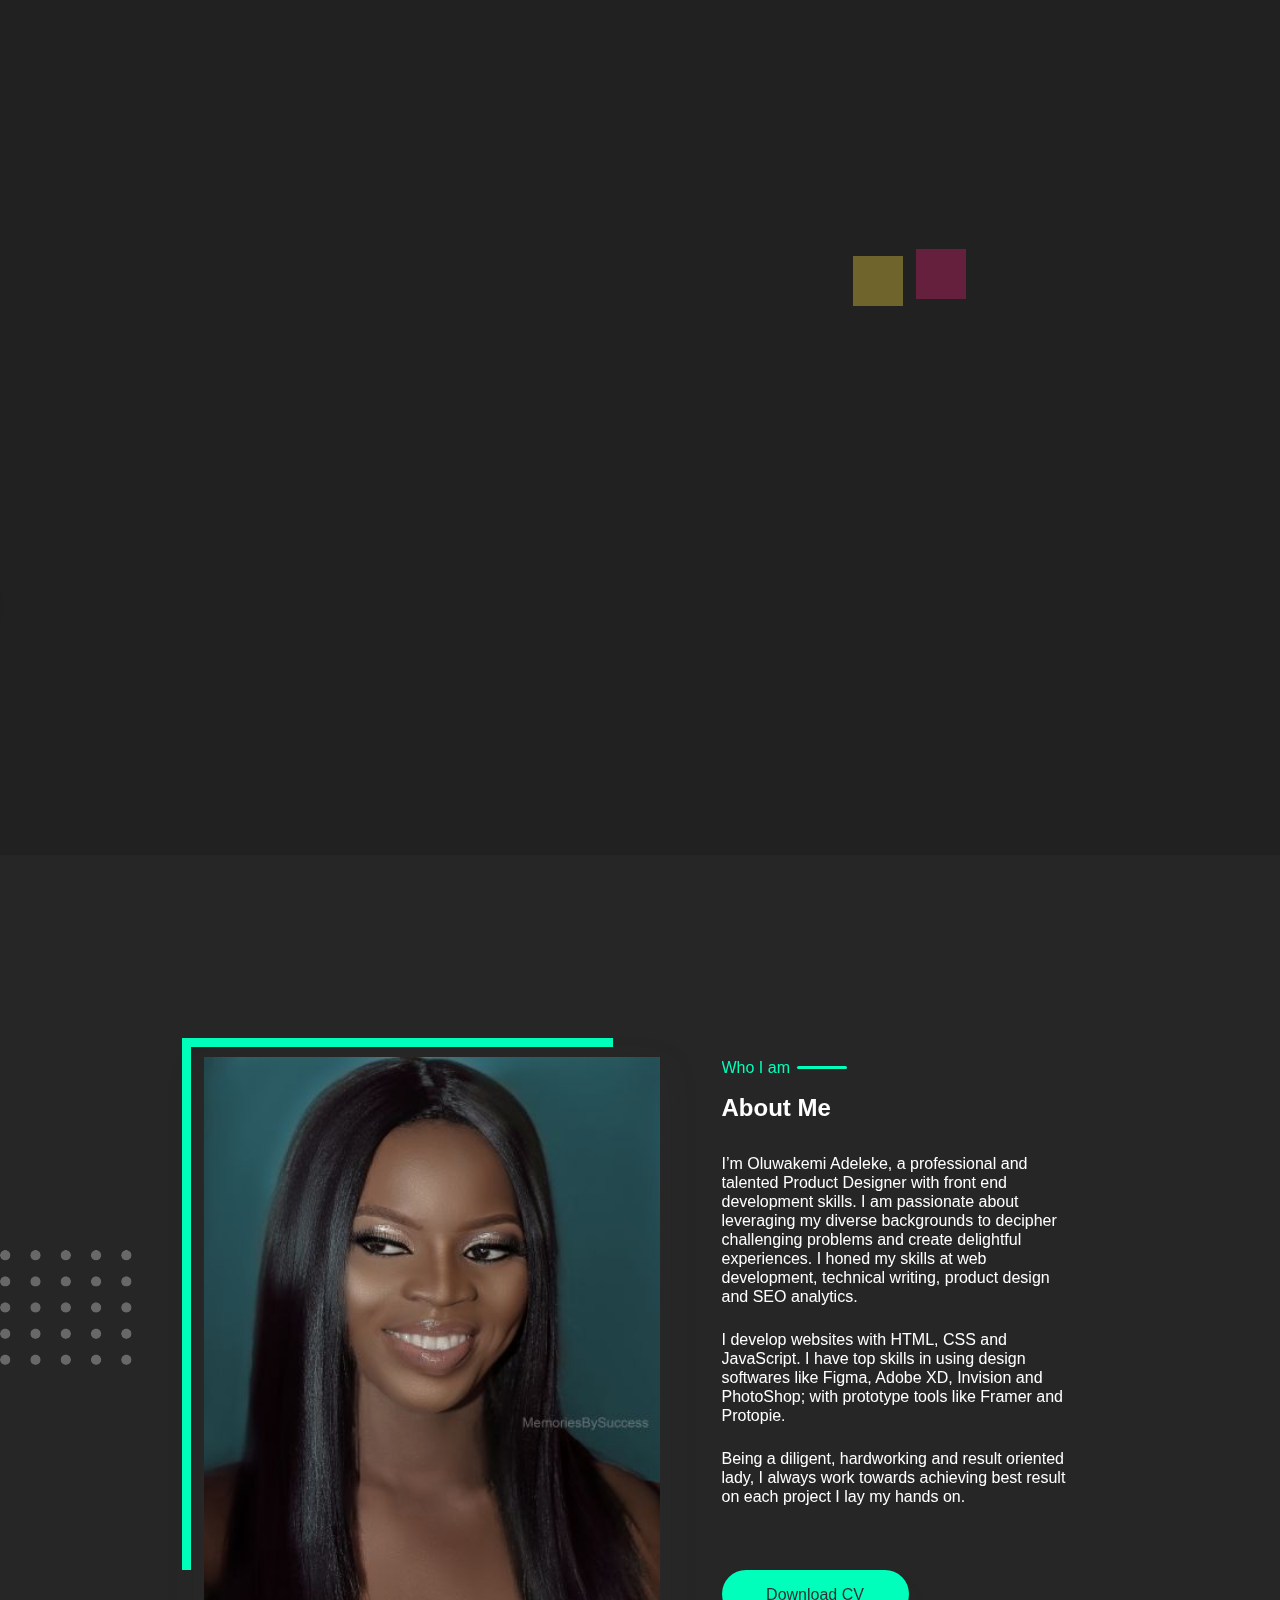
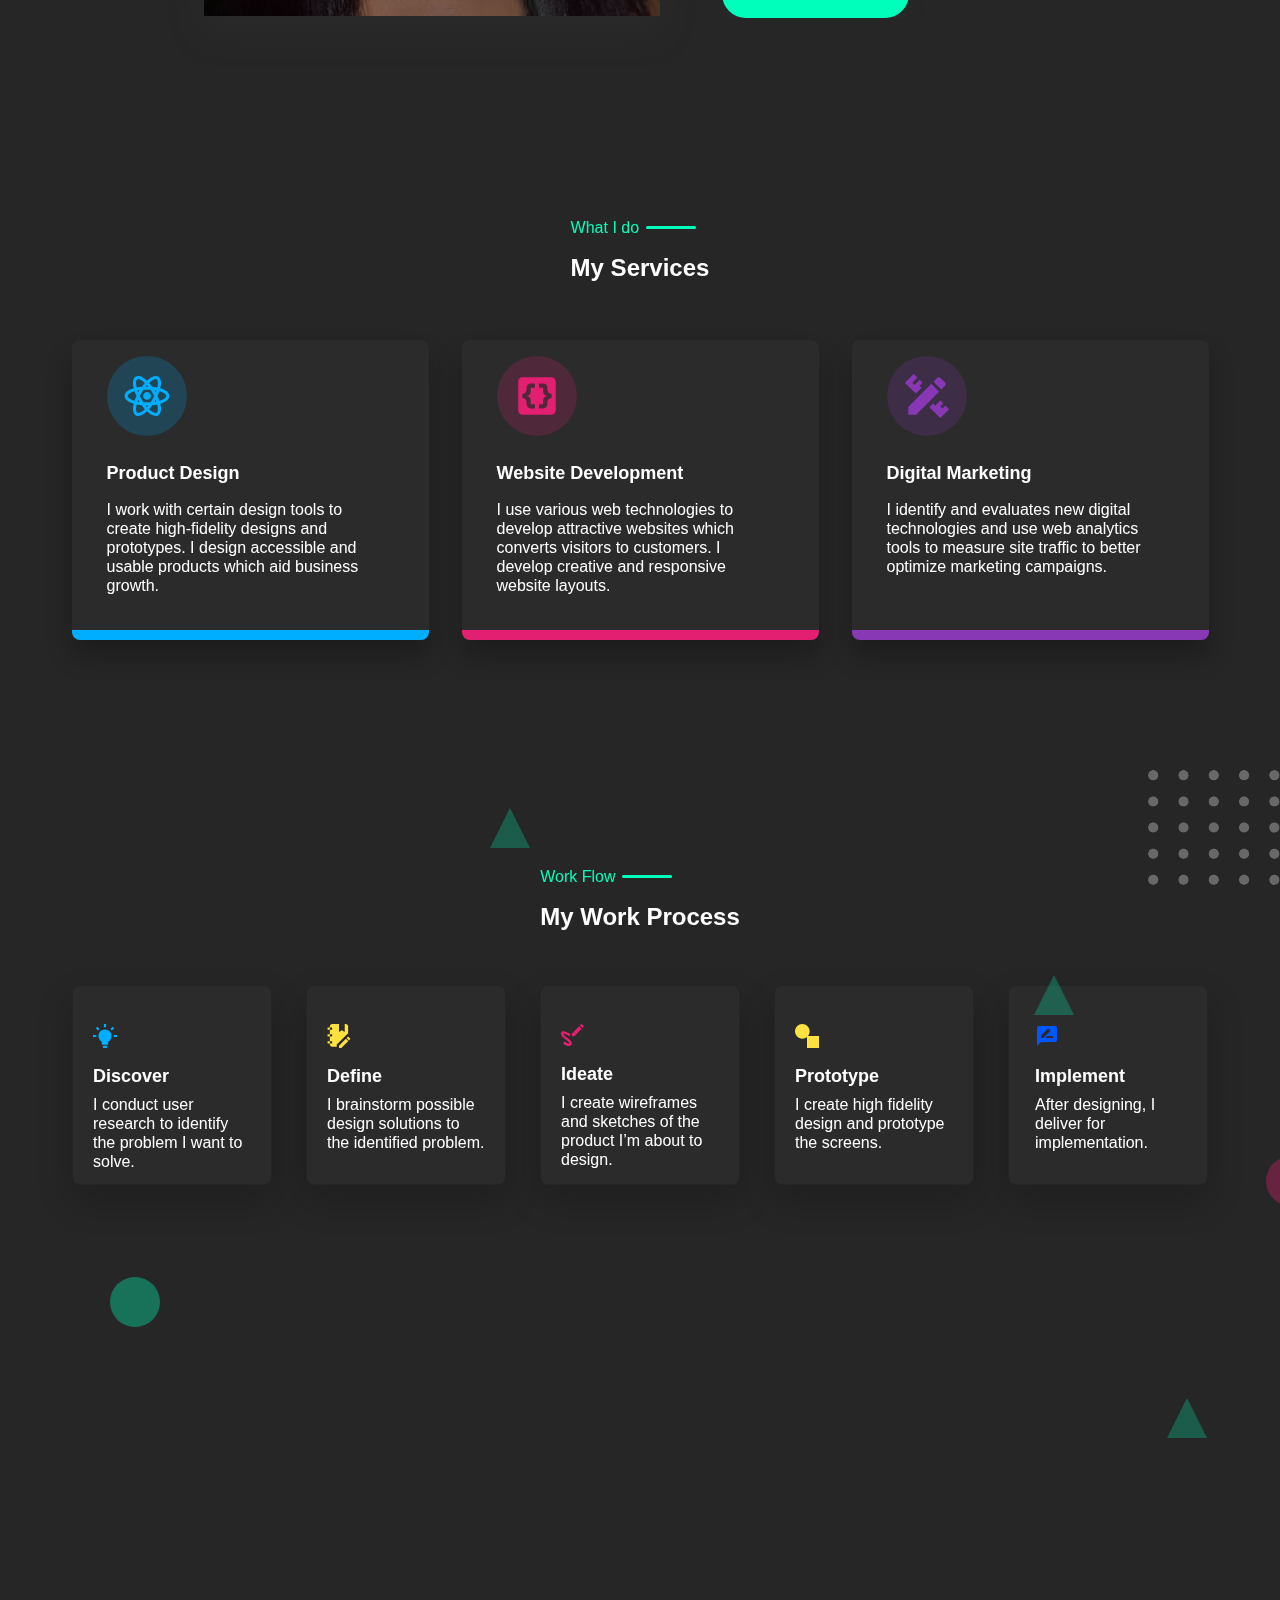
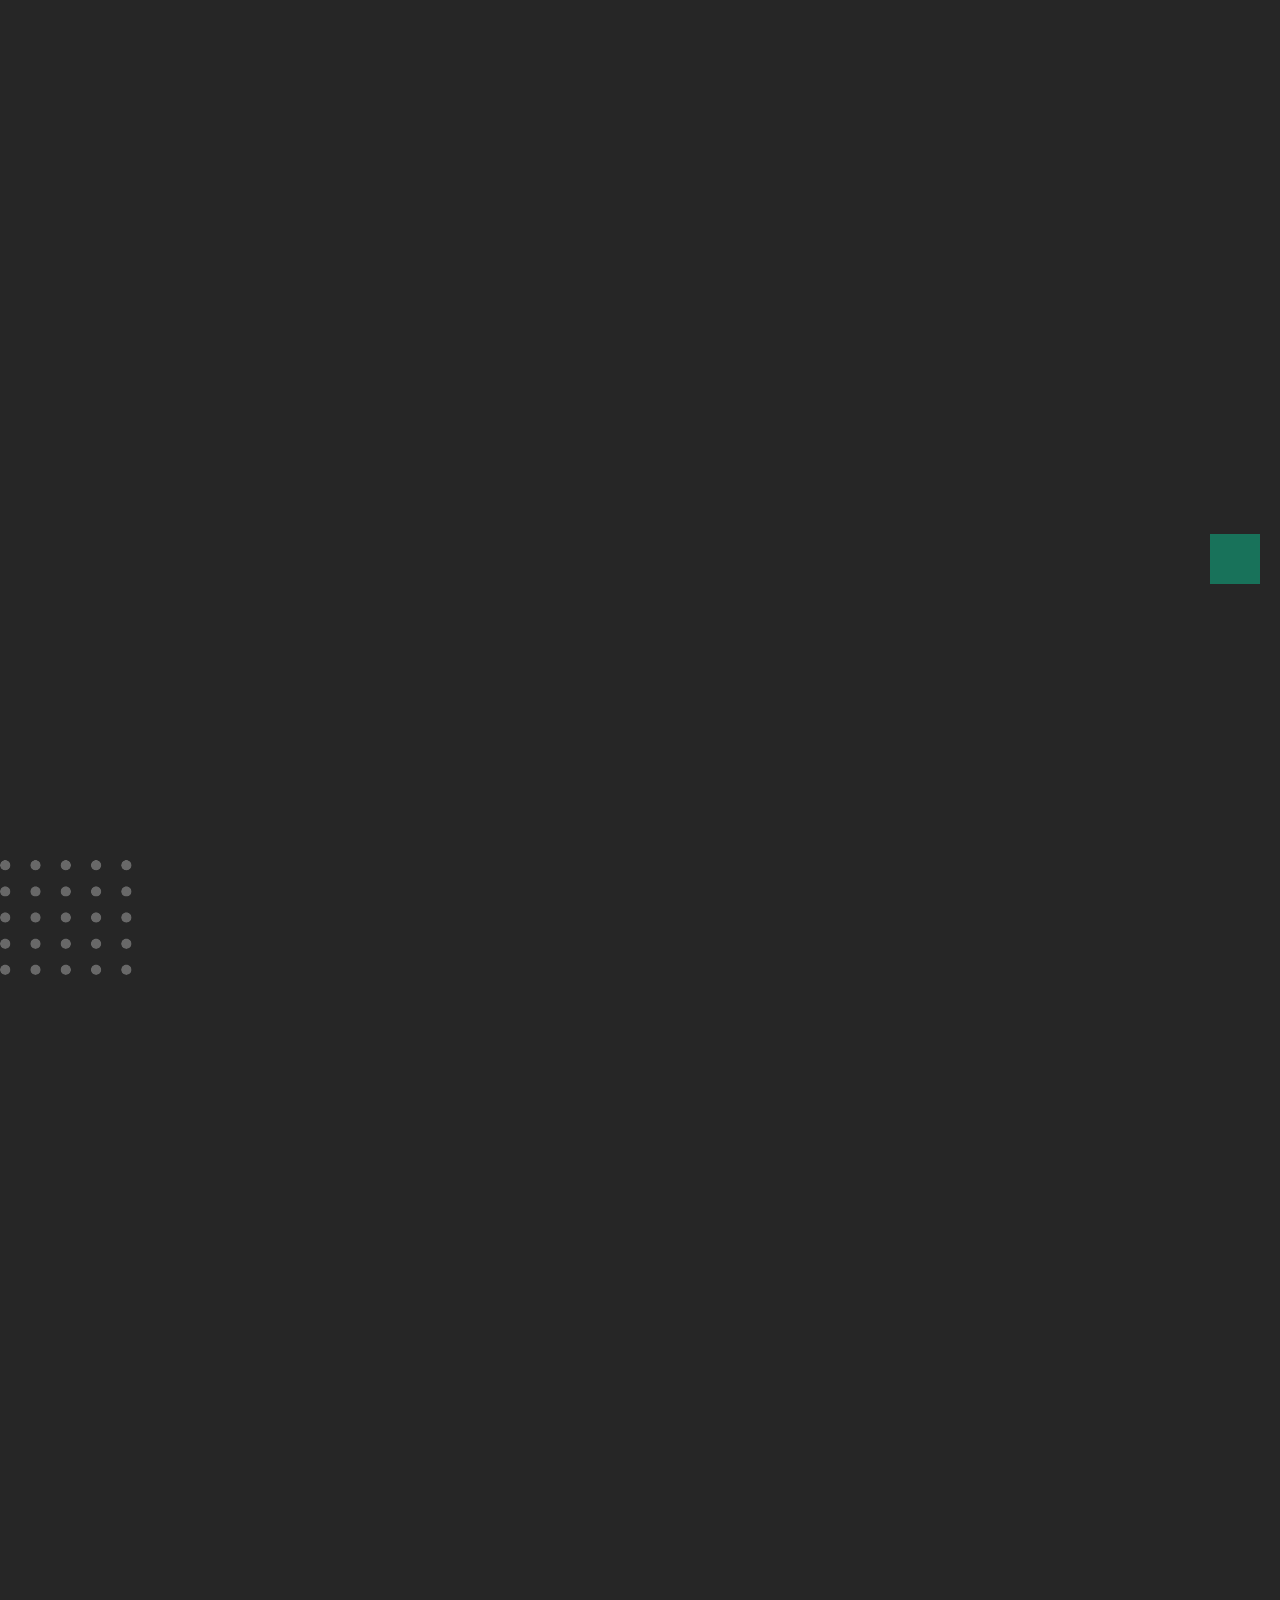
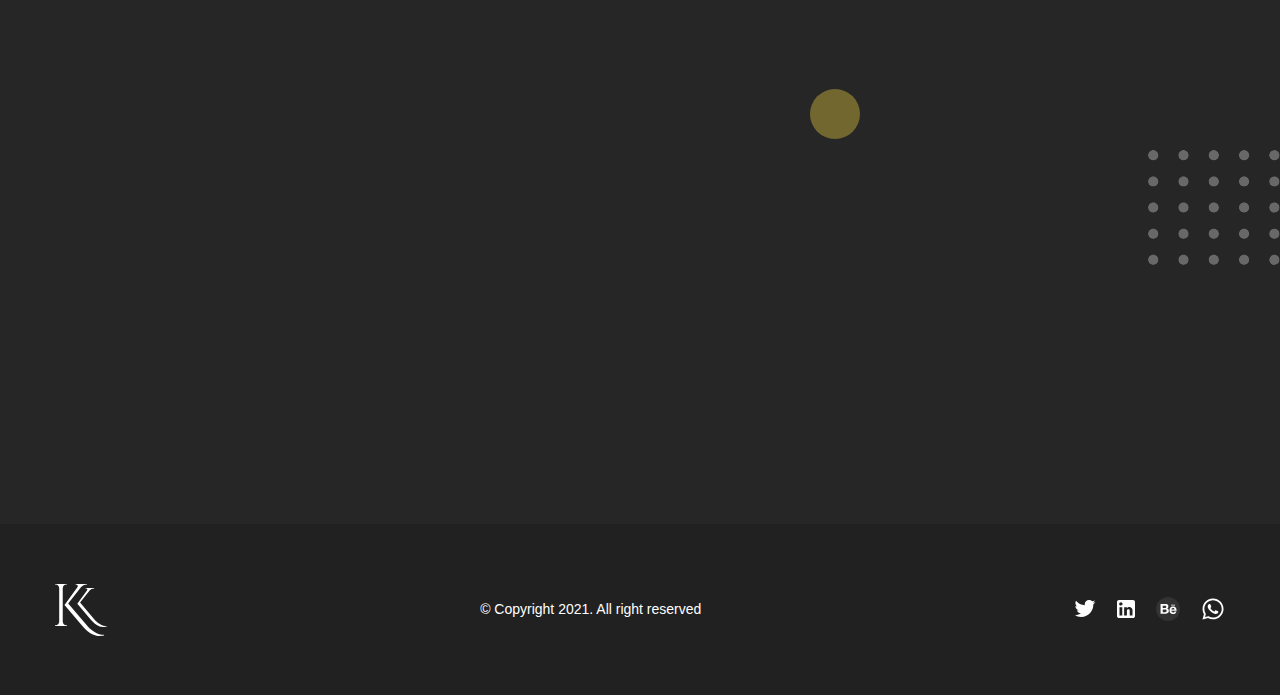
<file: images/code.html>
<!DOCTYPE html>
<!-- saved from url=(0028)https://www.kemiadeleke.com/ -->
<html lang="en" dir="ltr"><head><meta http-equiv="Content-Type" content="text/html; charset=UTF-8">  <meta name="viewport" content="width=device-width,initial-scale=1,minimum-scale=1"> <meta name="description" content="Professional product designer and frontend developer based in Lagos, Nigeria"> <meta name="keywords" content="HTML, CSS, JavaScript, Figma, Product Design, User interface, user experience"> <meta name="author" content="Oluwakemi Adeleke"> <link rel="shortcut icon" type="image/svg" href="./code_files/logo.svg"> <title>Kem Kem | Product designer and frontend developer</title> <link href="./code_files/main.css" rel="stylesheet"></head> <body data-spy="scroll" data-target=".navbar" data-offset="200" data-aos-easing="ease" data-aos-duration="600" data-aos-delay="100" data-new-gr-c-s-check-loaded="14.1056.0" data-gr-ext-installed=""> <header class="header-section" id="home"> <span style="display: block; width: 1349px; height: 91px;"><nav class="navbar navbar-expand-md px-0 main-nav sticky nav-index stuck" data-sticky-wrap="true" data-sticky-class="stuck" style="opacity: 1; position: fixed; top: 0px; left: 0px; width: 1349px;"> <div class="container px-4"> <a class="navbar-brand" href="https://www.kemiadeleke.com/#home"> <img src="./code_files/logo.svg" alt=""> </a> <button class="navbar-toggler open-nav" type="button" aria-controls="navbarSupportedContent" aria-expanded="false" aria-label="Toggle navigation"> <div class="toggle-menu-wrapper"> <div class="toggle-menu"> <div class="line line1"></div> <div class="line line2"></div> <div class="line line3"></div> </div> </div> </button> <div class="collapse navbar-collapse" id="navbarSupportedContent"> <ul class="navbar-nav ml-md-auto"> <li class="nav-item"> <a class="nav-link" href="https://www.kemiadeleke.com/#home">Home <span class="sr-only">(current)</span></a> </li> <li class="nav-item"> <a class="nav-link" href="https://www.kemiadeleke.com/#about">About</a> </li> <li class="nav-item"> <a class="nav-link active" href="https://www.kemiadeleke.com/#services">Services</a> </li> <li class="nav-item"> <a class="nav-link" href="https://www.kemiadeleke.com/#portfolio">Portfolio</a> </li> <li class="nav-item"> <a class="nav-link" href="https://www.kemiadeleke.com/#contact">Contact Me</a> </li> <li class="nav-item"> <a class="nav-link case-studies" href="https://www.kemiadeleke.com/caseStudies.html">Case Studies</a> </li> </ul> </div> </div> </nav></span> <div class="container"> <div class="hero-wrapper"> <div class="hero-text-wrapper"> <p class="hi" style="transform: translate(0px, 0px); opacity: 1;"> Hi There <img src="./code_files/emoji.svg" alt=""> I'm </p> <h1 style="transform: translate(0px, 0px); opacity: 1;">Oluwakemi Adeleke</h1> <h3 style="transform: translate(0px, 0px); opacity: 1;">Ui/Ux Designer + Developer <img src="./code_files/typer.svg" alt="" style="margin-left:.2rem"></h3> <p class="info" style="transform: translate(0px, 0px); opacity: 1;"> I’m a professional UI/UX designer with front end development skills based in Lagos. </p> <a href="https://www.kemiadeleke.com/#contact" style="transform: translate(0px, 0px); opacity: 1;"> <span>Hire Me</span> </a> </div> <div class="hero-image-wrapper"> <img src="./code_files/kem-hero.png" alt="hero-image" style="opacity: 1; transform: translate(0px, 0px);"> </div> </div> </div> </header> <main> <section class="about-section container" id="about"> <div class="image-div aos-init aos-animate" data-aos="fade-right"> <img src="./code_files/kemi_rbclwr.jpg" alt="kemi adeleke profile picture" loading="lazy"> </div> <div class="about-text-div"> <div class="header about-header"> <div class="inner"> <div data-aos="fade-up" class="aos-init aos-animate"> <span>Who I am</span> <span class="line"></span> </div> <h3 data-aos="fade-up" class="aos-init aos-animate">About Me</h3> </div> </div> <div class="text"> <p data-aos="fade-up" class="aos-init aos-animate"> I’m Oluwakemi Adeleke, a professional and talented <em>Product Designer</em> with front end development skills. I am passionate about leveraging my diverse backgrounds to decipher challenging problems and create delightful experiences. I honed my skills at web development, technical writing, product design and SEO analytics. </p> <p data-aos="fade-up" class="aos-init aos-animate"> I develop websites with HTML, CSS and JavaScript. I have top skills in using design softwares like Figma, Adobe XD, Invision and PhotoShop; with prototype tools like Framer and Protopie. </p> <p data-aos="fade-up" class="aos-init aos-animate"> Being a diligent, hardworking and result oriented lady, I always work towards achieving best result on each project I lay my hands on. </p> </div> <a href="https://www.kemiadeleke.com/" data-aos="fade-up" class="aos-init aos-animate"> <span>Download CV</span> </a> </div> </section> <section class="services-section container" id="services"> <div class="header services-header"> <div class="inner"> <div data-aos="fade-up" class="aos-init aos-animate"> <span>What I do</span> <span class="line"></span> </div> <h3 data-aos="fade-up" class="aos-init aos-animate">My Services</h3> </div> </div> <div class="services-card-wrapper"> <div class="services-card interface aos-init aos-animate" data-aos="fade-up" data-aos-delay="200"> <div> <img src="./code_files/react-logo.svg" alt=""> </div> <h5>Product Design</h5> <p> I work with certain design tools to create high-fidelity designs and prototypes. I design accessible and usable products which aid business growth. </p> </div> <div class="services-card development aos-init aos-animate" data-aos="fade-up" data-aos-delay="400"> <div> <img src="./code_files/brackets.svg" alt=""> </div> <h5>Website Development</h5> <p> I use various web technologies to develop attractive websites which converts visitors to customers. I develop creative and responsive website layouts. </p> </div> <div class="services-card marketing aos-init aos-animate" data-aos="fade-up" data-aos-delay="600"> <div> <img src="./code_files/digital-marketing.svg" alt=""> </div> <h5>Digital Marketing</h5> <p> I identify and evaluates new digital technologies and use web analytics tools to measure site traffic to better optimize marketing campaigns. </p> </div> </div> </section> <section class="workflow-section container"> <div class="header workflow-header"> <div class="inner"> <div data-aos="fade-up" class="aos-init aos-animate"> <span>Work Flow</span> <span class="line"></span> </div> <h3 data-aos="fade-up" class="aos-init aos-animate">My Work Process</h3> </div> </div> <div class="cards-wrapper"> <div class="card idea aos-init aos-animate" data-aos="zoom-in" data-aos-delay="200"> <img src="./code_files/work-idea.svg" alt=""> <h6>Discover</h6> <p>I conduct user research to identify the problem I want to solve.</p> </div> <div class="card plan aos-init aos-animate" data-aos="zoom-in" data-aos-delay="400"> <img src="./code_files/work-plan.svg" alt=""> <h6>Define</h6> <p>I brainstorm possible design solutions to the identified problem.</p> </div> <div class="card sketch aos-init aos-animate" data-aos="zoom-in" data-aos-delay="600"> <img src="./code_files/work-sketch.svg" alt=""> <h6>Ideate</h6> <p>I create wireframes and sketches of the product I’m about to design.</p> </div> <div class="card design aos-init aos-animate" data-aos="zoom-in" data-aos-delay="800"> <img src="./code_files/work-design.svg" alt=""> <h6>Prototype</h6> <p>I create high fidelity design and prototype the screens.</p> </div> <div class="card design aos-init aos-animate" data-aos="zoom-in" data-aos-delay="1000"> <img src="./code_files/implement.svg" alt=""> <h6>Implement</h6> <p>After designing, I deliver for implementation.</p> </div> </div> </section> <section class="portfolio-section container" id="portfolio"> <div class="header portfolio-header"> <div class="inner"> <div data-aos="fade-up" class="aos-init"> <span>My Project</span> <span class="line"></span> </div> <h3 data-aos="fade-up" class="aos-init">My Portfolio</h3> </div> </div> <div class="flex-container aos-init" data-aos="fade"> <div class="profile-container port-container-1"> <div class="profile-wrapper"> <div class="profile-card"> <h4>Tadio Mobile App</h4> <p>A cryptocurrency mobile app which allows users buy and sell bitcoins, Etherum, Coinbase and Gift cards. Users can also recharge their mobile numbers from the app directly. </p> <a href="https://www.behance.net/gallery/104144345/Crypto-App">View Design</a> </div> </div> </div> <div class="profile-container port-container-2"> <div class="profile-wrapper"> <div class="profile-card"> <h4>ITB Agency Website</h4> <p> ITB media agency is a company into corporate communications and business development. The website was designed to increase the company’s conversion rate of customers. </p> <a href="https://www.behance.net/gallery/103542267/Media-Agency-website">View Design</a> </div> </div> </div> <div class="profile-container port-container-3"> <div class="profile-wrapper"> <div class="profile-card"> <h4>DesignPal Mobile App</h4> <p> DesignPal is an AR mobile app which assists users to scan their new apartment and suggest various interior decorations and styles suitable for that particular apartment. </p> <a href="https://www.behance.net/gallery/103838241/Interior-Design-App">View Design</a> </div> </div> </div> <div class="profile-container port-container-4"> <div class="profile-wrapper"> <div class="profile-card"> <h4>Afigo Website</h4> <p> Afigo website is a platform that shows tourists great places in Nigeria. The website was designed with quite a number of features that serves its purpose as a travel agency. </p> <a href="https://www.behance.net/gallery/103838821/Travel-Website">View Design</a> </div> </div> </div> <div class="profile-container port-container-5"> <div class="profile-wrapper"> <div class="profile-card"> <h4>Pixelshub Mobile App</h4> <p> PixelsHub is a mobile app which connects professional photographers and creative artists to their potential clients globally. </p> <a href="https://www.behance.net/gallery/104417865/Photographers-Platform">View Profile</a> </div> </div> </div> <div class="profile-container port-container-6"> <div class="profile-wrapper"> <div class="profile-card"> <h4>Tuteria Website</h4> <p> Tuteria Limited is a company which offers both onine and offline tutoring services to people. The landing page was designed to increase customer’s conversion rate and improve usability. </p> <a href="https://www.behance.net/gallery/104473567/School-Landing-Page">View Profile</a> </div> </div> </div> </div> </section> <section class="contact-section container" id="contact"> <div class="header contact-header"> <div class="inner"> <div data-aos="fade-up" class="aos-init"> <span>Contact Me</span> <span class="line"></span> </div> <h3 data-aos="fade-up" class="aos-init">Get In Touch</h3> </div> </div> <div class="contact-header-text aos-init" data-aos="fade-up"> <p>I am available to work on your projects and bring your ideas to life. I am just a click away.</p> </div> <div class="contact-flex"> <div class="left-icons"> <div class="contact-info aos-init" data-aos="fade-up"> <div class="contact-image-div"> <img src="./code_files/contact-address.svg" alt=""> </div> <p>G.R.A Ikeja, Lagos</p> </div> <div class="contact-info aos-init" data-aos="fade-up"> <div class="contact-image-div"> <img src="./code_files/contact-email.svg" alt=""> </div> <a href="mailto:oluwakemiadeleke20@gmail.com">oluwakemiadeleke20@gmail.com</a> </div> <div class="contact-info aos-init" data-aos="fade-up"> <div class="contact-image-div"> <img src="./code_files/contact-phone.svg" alt=""> </div> <a href="tel:+234-813-640-4552">+234-813-640-4552</a> </div> </div> <form class="contact-form aos-init" data-aos="fade-up" method="POST" name="contact"><input type="hidden" name="form-name" value="contact"> <p class="hidden" style="visibility:hidden;height:0"> <label>Don’t fill this out if you're human: <input name="bot-field"></label> </p> <input type="text" placeholder="Full Name" name="name" required=""> <div> <input type="email" placeholder="Email" name="email" required=""> <input type="number" placeholder="Phone Number" name="phone-number" required=""> </div> <textarea name="message" id="" cols="30" rows="10" placeholder="Enter your message" required=""></textarea> <button type="submit">Submit</button> </form> </div> </section> </main> <footer> <div class="container"> <div> <img src="./code_files/logo.svg" alt=""> </div> <div> <p>© Copyright 2021. All right reserved</p> </div> <div> <a href="https://twitter.com/SpontaneousKemi" target="_blank"> <img src="./code_files/twitter.svg" alt="link to twitter account"> </a> <a href="https://www.linkedin.com/in/oluwakemi-adeleke/" target="_blank"> <img src="./code_files/linkedin.svg" alt="link to linkedin account"> </a> <a href="https://www.behance.net/oluwakemiolivia" target="_blank"> <img src="./code_files/behance.svg" alt="link to behance account"> </a> <a href="https://api.whatsapp.com/send?phone=2348136404552&amp;text=Hey%20this%20is%20Kemi.%20I%27m%20looking%20forward%20to%20discussing%20with%20you%20about%20bringing%20your%20ideas%20to%20life." target="_blank"> <img src="./code_files/whatsapp.svg" alt="link to whatsapp"> </a> </div> </div> </footer> <div class="page-designs"> <div class="grills"> <img src="./code_files/side-element.svg" alt="" class="element-1"> <img src="./code_files/side-element.svg" alt="" class="element-2"> <img src="./code_files/side-element.svg" alt="" class="element-3"> <img src="./code_files/side-element.svg" alt="" class="element-4"> </div> <div class="page-overlay" style="transform: translate(0px, -100%);"> <div class="layer layer-1" style="transform: translate(0px, -100%);"></div> <div class="layer layer-2" style="transform: translate(0px, -100%);"></div> <div class="layer layer-3" style="transform: translate(0px, -100%);"></div> </div> <div class="random-moving-divs"> <div class="a" style="top: 252.997px; left: 862.961px;"></div> <div class="b" style="top: 246.986px; left: 910.988px;"></div> <div class="c" style="top: 3745.84px; left: 1216px;"></div> <div class="e" style="top: 4905.88px; left: 819.009px;"></div> <div class="f" style="top: 2800.07px; left: 1285.97px;"></div> <div class="g" style="top: 2923.98px; left: 90.016px;"></div> <div class="i" style="top: 2565.89px; left: 1041.98px;"></div> <div class="j" style="top: 2994.99px; left: 1187.98px;"></div> <div class="k" style="top: 2374.18px; left: 490.973px;"></div> </div> </div> <div class="mobile-nav"> <div class="container"> <nav class="nav-bar"> <ul class="nav-list"> <li class="nav-list-item mobile-link"> <a href="https://www.kemiadeleke.com/#home" class="nav-link">Home</a> </li> <li class="nav-list-item mobile-link"> <a href="https://www.kemiadeleke.com/#about" class="nav-link">About</a> </li> <li class="nav-list-item mobile-link"> <a href="https://www.kemiadeleke.com/#services" class="nav-link">Services</a> </li> <li class="nav-list-item mobile-link"> <a href="https://www.kemiadeleke.com/#portfolio" class="nav-link">Portfolio</a> </li> <li class="nav-list-item mobile-link"> <a href="https://www.kemiadeleke.com/#contact" class="nav-link">Contact Me</a> </li> <li class="nav-list-item mobile-link case-studies"> <a class="nav-link case-studies" href="https://www.kemiadeleke.com/caseStudies.html">Case Studies</a> </li> </ul> </nav> </div> </div> <script src="./code_files/easypiechart.min.js.download"></script> <script type="text/javascript" src="./code_files/main.js.download"></script>  <iframe src="./code_files/widget.html" style="overflow: hidden; position: fixed; height: 155px; width: 400px; bottom: 20px; right: 20px; background: none; border: none; z-index: 2147483646; visibility: hidden; user-select: none;"></iframe></body><grammarly-desktop-integration data-grammarly-shadow-root="true"></grammarly-desktop-integration></html>
</file>
<file: images/code_files/main.css>
@import url(https://fonts.googleapis.com/css2?family=Red+Hat+Display:wght@500;700&display=swap);@import url(https://db.onlinewebfonts.com/c/0b51833ff62e4af8acb5fd3e2bf59e97?family=SF+Pro+Display);[data-aos][data-aos][data-aos-duration="50"],body[data-aos-duration="50"] [data-aos]{transition-duration:50ms}[data-aos][data-aos][data-aos-delay="50"],body[data-aos-delay="50"] [data-aos]{transition-delay:0}[data-aos][data-aos][data-aos-delay="50"].aos-animate,body[data-aos-delay="50"] [data-aos].aos-animate{transition-delay:50ms}[data-aos][data-aos][data-aos-duration="100"],body[data-aos-duration="100"] [data-aos]{transition-duration:.1s}[data-aos][data-aos][data-aos-delay="100"],body[data-aos-delay="100"] [data-aos]{transition-delay:0}[data-aos][data-aos][data-aos-delay="100"].aos-animate,body[data-aos-delay="100"] [data-aos].aos-animate{transition-delay:.1s}[data-aos][data-aos][data-aos-duration="150"],body[data-aos-duration="150"] [data-aos]{transition-duration:.15s}[data-aos][data-aos][data-aos-delay="150"],body[data-aos-delay="150"] [data-aos]{transition-delay:0}[data-aos][data-aos][data-aos-delay="150"].aos-animate,body[data-aos-delay="150"] [data-aos].aos-animate{transition-delay:.15s}[data-aos][data-aos][data-aos-duration="200"],body[data-aos-duration="200"] [data-aos]{transition-duration:.2s}[data-aos][data-aos][data-aos-delay="200"],body[data-aos-delay="200"] [data-aos]{transition-delay:0}[data-aos][data-aos][data-aos-delay="200"].aos-animate,body[data-aos-delay="200"] [data-aos].aos-animate{transition-delay:.2s}[data-aos][data-aos][data-aos-duration="250"],body[data-aos-duration="250"] [data-aos]{transition-duration:.25s}[data-aos][data-aos][data-aos-delay="250"],body[data-aos-delay="250"] [data-aos]{transition-delay:0}[data-aos][data-aos][data-aos-delay="250"].aos-animate,body[data-aos-delay="250"] [data-aos].aos-animate{transition-delay:.25s}[data-aos][data-aos][data-aos-duration="300"],body[data-aos-duration="300"] [data-aos]{transition-duration:.3s}[data-aos][data-aos][data-aos-delay="300"],body[data-aos-delay="300"] [data-aos]{transition-delay:0}[data-aos][data-aos][data-aos-delay="300"].aos-animate,body[data-aos-delay="300"] [data-aos].aos-animate{transition-delay:.3s}[data-aos][data-aos][data-aos-duration="350"],body[data-aos-duration="350"] [data-aos]{transition-duration:.35s}[data-aos][data-aos][data-aos-delay="350"],body[data-aos-delay="350"] [data-aos]{transition-delay:0}[data-aos][data-aos][data-aos-delay="350"].aos-animate,body[data-aos-delay="350"] [data-aos].aos-animate{transition-delay:.35s}[data-aos][data-aos][data-aos-duration="400"],body[data-aos-duration="400"] [data-aos]{transition-duration:.4s}[data-aos][data-aos][data-aos-delay="400"],body[data-aos-delay="400"] [data-aos]{transition-delay:0}[data-aos][data-aos][data-aos-delay="400"].aos-animate,body[data-aos-delay="400"] [data-aos].aos-animate{transition-delay:.4s}[data-aos][data-aos][data-aos-duration="450"],body[data-aos-duration="450"] [data-aos]{transition-duration:.45s}[data-aos][data-aos][data-aos-delay="450"],body[data-aos-delay="450"] [data-aos]{transition-delay:0}[data-aos][data-aos][data-aos-delay="450"].aos-animate,body[data-aos-delay="450"] [data-aos].aos-animate{transition-delay:.45s}[data-aos][data-aos][data-aos-duration="500"],body[data-aos-duration="500"] [data-aos]{transition-duration:.5s}[data-aos][data-aos][data-aos-delay="500"],body[data-aos-delay="500"] [data-aos]{transition-delay:0}[data-aos][data-aos][data-aos-delay="500"].aos-animate,body[data-aos-delay="500"] [data-aos].aos-animate{transition-delay:.5s}[data-aos][data-aos][data-aos-duration="550"],body[data-aos-duration="550"] [data-aos]{transition-duration:.55s}[data-aos][data-aos][data-aos-delay="550"],body[data-aos-delay="550"] [data-aos]{transition-delay:0}[data-aos][data-aos][data-aos-delay="550"].aos-animate,body[data-aos-delay="550"] [data-aos].aos-animate{transition-delay:.55s}[data-aos][data-aos][data-aos-duration="600"],body[data-aos-duration="600"] [data-aos]{transition-duration:.6s}[data-aos][data-aos][data-aos-delay="600"],body[data-aos-delay="600"] [data-aos]{transition-delay:0}[data-aos][data-aos][data-aos-delay="600"].aos-animate,body[data-aos-delay="600"] [data-aos].aos-animate{transition-delay:.6s}[data-aos][data-aos][data-aos-duration="650"],body[data-aos-duration="650"] [data-aos]{transition-duration:.65s}[data-aos][data-aos][data-aos-delay="650"],body[data-aos-delay="650"] [data-aos]{transition-delay:0}[data-aos][data-aos][data-aos-delay="650"].aos-animate,body[data-aos-delay="650"] [data-aos].aos-animate{transition-delay:.65s}[data-aos][data-aos][data-aos-duration="700"],body[data-aos-duration="700"] [data-aos]{transition-duration:.7s}[data-aos][data-aos][data-aos-delay="700"],body[data-aos-delay="700"] [data-aos]{transition-delay:0}[data-aos][data-aos][data-aos-delay="700"].aos-animate,body[data-aos-delay="700"] [data-aos].aos-animate{transition-delay:.7s}[data-aos][data-aos][data-aos-duration="750"],body[data-aos-duration="750"] [data-aos]{transition-duration:.75s}[data-aos][data-aos][data-aos-delay="750"],body[data-aos-delay="750"] [data-aos]{transition-delay:0}[data-aos][data-aos][data-aos-delay="750"].aos-animate,body[data-aos-delay="750"] [data-aos].aos-animate{transition-delay:.75s}[data-aos][data-aos][data-aos-duration="800"],body[data-aos-duration="800"] [data-aos]{transition-duration:.8s}[data-aos][data-aos][data-aos-delay="800"],body[data-aos-delay="800"] [data-aos]{transition-delay:0}[data-aos][data-aos][data-aos-delay="800"].aos-animate,body[data-aos-delay="800"] [data-aos].aos-animate{transition-delay:.8s}[data-aos][data-aos][data-aos-duration="850"],body[data-aos-duration="850"] [data-aos]{transition-duration:.85s}[data-aos][data-aos][data-aos-delay="850"],body[data-aos-delay="850"] [data-aos]{transition-delay:0}[data-aos][data-aos][data-aos-delay="850"].aos-animate,body[data-aos-delay="850"] [data-aos].aos-animate{transition-delay:.85s}[data-aos][data-aos][data-aos-duration="900"],body[data-aos-duration="900"] [data-aos]{transition-duration:.9s}[data-aos][data-aos][data-aos-delay="900"],body[data-aos-delay="900"] [data-aos]{transition-delay:0}[data-aos][data-aos][data-aos-delay="900"].aos-animate,body[data-aos-delay="900"] [data-aos].aos-animate{transition-delay:.9s}[data-aos][data-aos][data-aos-duration="950"],body[data-aos-duration="950"] [data-aos]{transition-duration:.95s}[data-aos][data-aos][data-aos-delay="950"],body[data-aos-delay="950"] [data-aos]{transition-delay:0}[data-aos][data-aos][data-aos-delay="950"].aos-animate,body[data-aos-delay="950"] [data-aos].aos-animate{transition-delay:.95s}[data-aos][data-aos][data-aos-duration="1000"],body[data-aos-duration="1000"] [data-aos]{transition-duration:1s}[data-aos][data-aos][data-aos-delay="1000"],body[data-aos-delay="1000"] [data-aos]{transition-delay:0}[data-aos][data-aos][data-aos-delay="1000"].aos-animate,body[data-aos-delay="1000"] [data-aos].aos-animate{transition-delay:1s}[data-aos][data-aos][data-aos-duration="1050"],body[data-aos-duration="1050"] [data-aos]{transition-duration:1.05s}[data-aos][data-aos][data-aos-delay="1050"],body[data-aos-delay="1050"] [data-aos]{transition-delay:0}[data-aos][data-aos][data-aos-delay="1050"].aos-animate,body[data-aos-delay="1050"] [data-aos].aos-animate{transition-delay:1.05s}[data-aos][data-aos][data-aos-duration="1100"],body[data-aos-duration="1100"] [data-aos]{transition-duration:1.1s}[data-aos][data-aos][data-aos-delay="1100"],body[data-aos-delay="1100"] [data-aos]{transition-delay:0}[data-aos][data-aos][data-aos-delay="1100"].aos-animate,body[data-aos-delay="1100"] [data-aos].aos-animate{transition-delay:1.1s}[data-aos][data-aos][data-aos-duration="1150"],body[data-aos-duration="1150"] [data-aos]{transition-duration:1.15s}[data-aos][data-aos][data-aos-delay="1150"],body[data-aos-delay="1150"] [data-aos]{transition-delay:0}[data-aos][data-aos][data-aos-delay="1150"].aos-animate,body[data-aos-delay="1150"] [data-aos].aos-animate{transition-delay:1.15s}[data-aos][data-aos][data-aos-duration="1200"],body[data-aos-duration="1200"] [data-aos]{transition-duration:1.2s}[data-aos][data-aos][data-aos-delay="1200"],body[data-aos-delay="1200"] [data-aos]{transition-delay:0}[data-aos][data-aos][data-aos-delay="1200"].aos-animate,body[data-aos-delay="1200"] [data-aos].aos-animate{transition-delay:1.2s}[data-aos][data-aos][data-aos-duration="1250"],body[data-aos-duration="1250"] [data-aos]{transition-duration:1.25s}[data-aos][data-aos][data-aos-delay="1250"],body[data-aos-delay="1250"] [data-aos]{transition-delay:0}[data-aos][data-aos][data-aos-delay="1250"].aos-animate,body[data-aos-delay="1250"] [data-aos].aos-animate{transition-delay:1.25s}[data-aos][data-aos][data-aos-duration="1300"],body[data-aos-duration="1300"] [data-aos]{transition-duration:1.3s}[data-aos][data-aos][data-aos-delay="1300"],body[data-aos-delay="1300"] [data-aos]{transition-delay:0}[data-aos][data-aos][data-aos-delay="1300"].aos-animate,body[data-aos-delay="1300"] [data-aos].aos-animate{transition-delay:1.3s}[data-aos][data-aos][data-aos-duration="1350"],body[data-aos-duration="1350"] [data-aos]{transition-duration:1.35s}[data-aos][data-aos][data-aos-delay="1350"],body[data-aos-delay="1350"] [data-aos]{transition-delay:0}[data-aos][data-aos][data-aos-delay="1350"].aos-animate,body[data-aos-delay="1350"] [data-aos].aos-animate{transition-delay:1.35s}[data-aos][data-aos][data-aos-duration="1400"],body[data-aos-duration="1400"] [data-aos]{transition-duration:1.4s}[data-aos][data-aos][data-aos-delay="1400"],body[data-aos-delay="1400"] [data-aos]{transition-delay:0}[data-aos][data-aos][data-aos-delay="1400"].aos-animate,body[data-aos-delay="1400"] [data-aos].aos-animate{transition-delay:1.4s}[data-aos][data-aos][data-aos-duration="1450"],body[data-aos-duration="1450"] [data-aos]{transition-duration:1.45s}[data-aos][data-aos][data-aos-delay="1450"],body[data-aos-delay="1450"] [data-aos]{transition-delay:0}[data-aos][data-aos][data-aos-delay="1450"].aos-animate,body[data-aos-delay="1450"] [data-aos].aos-animate{transition-delay:1.45s}[data-aos][data-aos][data-aos-duration="1500"],body[data-aos-duration="1500"] [data-aos]{transition-duration:1.5s}[data-aos][data-aos][data-aos-delay="1500"],body[data-aos-delay="1500"] [data-aos]{transition-delay:0}[data-aos][data-aos][data-aos-delay="1500"].aos-animate,body[data-aos-delay="1500"] [data-aos].aos-animate{transition-delay:1.5s}[data-aos][data-aos][data-aos-duration="1550"],body[data-aos-duration="1550"] [data-aos]{transition-duration:1.55s}[data-aos][data-aos][data-aos-delay="1550"],body[data-aos-delay="1550"] [data-aos]{transition-delay:0}[data-aos][data-aos][data-aos-delay="1550"].aos-animate,body[data-aos-delay="1550"] [data-aos].aos-animate{transition-delay:1.55s}[data-aos][data-aos][data-aos-duration="1600"],body[data-aos-duration="1600"] [data-aos]{transition-duration:1.6s}[data-aos][data-aos][data-aos-delay="1600"],body[data-aos-delay="1600"] [data-aos]{transition-delay:0}[data-aos][data-aos][data-aos-delay="1600"].aos-animate,body[data-aos-delay="1600"] [data-aos].aos-animate{transition-delay:1.6s}[data-aos][data-aos][data-aos-duration="1650"],body[data-aos-duration="1650"] [data-aos]{transition-duration:1.65s}[data-aos][data-aos][data-aos-delay="1650"],body[data-aos-delay="1650"] [data-aos]{transition-delay:0}[data-aos][data-aos][data-aos-delay="1650"].aos-animate,body[data-aos-delay="1650"] [data-aos].aos-animate{transition-delay:1.65s}[data-aos][data-aos][data-aos-duration="1700"],body[data-aos-duration="1700"] [data-aos]{transition-duration:1.7s}[data-aos][data-aos][data-aos-delay="1700"],body[data-aos-delay="1700"] [data-aos]{transition-delay:0}[data-aos][data-aos][data-aos-delay="1700"].aos-animate,body[data-aos-delay="1700"] [data-aos].aos-animate{transition-delay:1.7s}[data-aos][data-aos][data-aos-duration="1750"],body[data-aos-duration="1750"] [data-aos]{transition-duration:1.75s}[data-aos][data-aos][data-aos-delay="1750"],body[data-aos-delay="1750"] [data-aos]{transition-delay:0}[data-aos][data-aos][data-aos-delay="1750"].aos-animate,body[data-aos-delay="1750"] [data-aos].aos-animate{transition-delay:1.75s}[data-aos][data-aos][data-aos-duration="1800"],body[data-aos-duration="1800"] [data-aos]{transition-duration:1.8s}[data-aos][data-aos][data-aos-delay="1800"],body[data-aos-delay="1800"] [data-aos]{transition-delay:0}[data-aos][data-aos][data-aos-delay="1800"].aos-animate,body[data-aos-delay="1800"] [data-aos].aos-animate{transition-delay:1.8s}[data-aos][data-aos][data-aos-duration="1850"],body[data-aos-duration="1850"] [data-aos]{transition-duration:1.85s}[data-aos][data-aos][data-aos-delay="1850"],body[data-aos-delay="1850"] [data-aos]{transition-delay:0}[data-aos][data-aos][data-aos-delay="1850"].aos-animate,body[data-aos-delay="1850"] [data-aos].aos-animate{transition-delay:1.85s}[data-aos][data-aos][data-aos-duration="1900"],body[data-aos-duration="1900"] [data-aos]{transition-duration:1.9s}[data-aos][data-aos][data-aos-delay="1900"],body[data-aos-delay="1900"] [data-aos]{transition-delay:0}[data-aos][data-aos][data-aos-delay="1900"].aos-animate,body[data-aos-delay="1900"] [data-aos].aos-animate{transition-delay:1.9s}[data-aos][data-aos][data-aos-duration="1950"],body[data-aos-duration="1950"] [data-aos]{transition-duration:1.95s}[data-aos][data-aos][data-aos-delay="1950"],body[data-aos-delay="1950"] [data-aos]{transition-delay:0}[data-aos][data-aos][data-aos-delay="1950"].aos-animate,body[data-aos-delay="1950"] [data-aos].aos-animate{transition-delay:1.95s}[data-aos][data-aos][data-aos-duration="2000"],body[data-aos-duration="2000"] [data-aos]{transition-duration:2s}[data-aos][data-aos][data-aos-delay="2000"],body[data-aos-delay="2000"] [data-aos]{transition-delay:0}[data-aos][data-aos][data-aos-delay="2000"].aos-animate,body[data-aos-delay="2000"] [data-aos].aos-animate{transition-delay:2s}[data-aos][data-aos][data-aos-duration="2050"],body[data-aos-duration="2050"] [data-aos]{transition-duration:2.05s}[data-aos][data-aos][data-aos-delay="2050"],body[data-aos-delay="2050"] [data-aos]{transition-delay:0}[data-aos][data-aos][data-aos-delay="2050"].aos-animate,body[data-aos-delay="2050"] [data-aos].aos-animate{transition-delay:2.05s}[data-aos][data-aos][data-aos-duration="2100"],body[data-aos-duration="2100"] [data-aos]{transition-duration:2.1s}[data-aos][data-aos][data-aos-delay="2100"],body[data-aos-delay="2100"] [data-aos]{transition-delay:0}[data-aos][data-aos][data-aos-delay="2100"].aos-animate,body[data-aos-delay="2100"] [data-aos].aos-animate{transition-delay:2.1s}[data-aos][data-aos][data-aos-duration="2150"],body[data-aos-duration="2150"] [data-aos]{transition-duration:2.15s}[data-aos][data-aos][data-aos-delay="2150"],body[data-aos-delay="2150"] [data-aos]{transition-delay:0}[data-aos][data-aos][data-aos-delay="2150"].aos-animate,body[data-aos-delay="2150"] [data-aos].aos-animate{transition-delay:2.15s}[data-aos][data-aos][data-aos-duration="2200"],body[data-aos-duration="2200"] [data-aos]{transition-duration:2.2s}[data-aos][data-aos][data-aos-delay="2200"],body[data-aos-delay="2200"] [data-aos]{transition-delay:0}[data-aos][data-aos][data-aos-delay="2200"].aos-animate,body[data-aos-delay="2200"] [data-aos].aos-animate{transition-delay:2.2s}[data-aos][data-aos][data-aos-duration="2250"],body[data-aos-duration="2250"] [data-aos]{transition-duration:2.25s}[data-aos][data-aos][data-aos-delay="2250"],body[data-aos-delay="2250"] [data-aos]{transition-delay:0}[data-aos][data-aos][data-aos-delay="2250"].aos-animate,body[data-aos-delay="2250"] [data-aos].aos-animate{transition-delay:2.25s}[data-aos][data-aos][data-aos-duration="2300"],body[data-aos-duration="2300"] [data-aos]{transition-duration:2.3s}[data-aos][data-aos][data-aos-delay="2300"],body[data-aos-delay="2300"] [data-aos]{transition-delay:0}[data-aos][data-aos][data-aos-delay="2300"].aos-animate,body[data-aos-delay="2300"] [data-aos].aos-animate{transition-delay:2.3s}[data-aos][data-aos][data-aos-duration="2350"],body[data-aos-duration="2350"] [data-aos]{transition-duration:2.35s}[data-aos][data-aos][data-aos-delay="2350"],body[data-aos-delay="2350"] [data-aos]{transition-delay:0}[data-aos][data-aos][data-aos-delay="2350"].aos-animate,body[data-aos-delay="2350"] [data-aos].aos-animate{transition-delay:2.35s}[data-aos][data-aos][data-aos-duration="2400"],body[data-aos-duration="2400"] [data-aos]{transition-duration:2.4s}[data-aos][data-aos][data-aos-delay="2400"],body[data-aos-delay="2400"] [data-aos]{transition-delay:0}[data-aos][data-aos][data-aos-delay="2400"].aos-animate,body[data-aos-delay="2400"] [data-aos].aos-animate{transition-delay:2.4s}[data-aos][data-aos][data-aos-duration="2450"],body[data-aos-duration="2450"] [data-aos]{transition-duration:2.45s}[data-aos][data-aos][data-aos-delay="2450"],body[data-aos-delay="2450"] [data-aos]{transition-delay:0}[data-aos][data-aos][data-aos-delay="2450"].aos-animate,body[data-aos-delay="2450"] [data-aos].aos-animate{transition-delay:2.45s}[data-aos][data-aos][data-aos-duration="2500"],body[data-aos-duration="2500"] [data-aos]{transition-duration:2.5s}[data-aos][data-aos][data-aos-delay="2500"],body[data-aos-delay="2500"] [data-aos]{transition-delay:0}[data-aos][data-aos][data-aos-delay="2500"].aos-animate,body[data-aos-delay="2500"] [data-aos].aos-animate{transition-delay:2.5s}[data-aos][data-aos][data-aos-duration="2550"],body[data-aos-duration="2550"] [data-aos]{transition-duration:2.55s}[data-aos][data-aos][data-aos-delay="2550"],body[data-aos-delay="2550"] [data-aos]{transition-delay:0}[data-aos][data-aos][data-aos-delay="2550"].aos-animate,body[data-aos-delay="2550"] [data-aos].aos-animate{transition-delay:2.55s}[data-aos][data-aos][data-aos-duration="2600"],body[data-aos-duration="2600"] [data-aos]{transition-duration:2.6s}[data-aos][data-aos][data-aos-delay="2600"],body[data-aos-delay="2600"] [data-aos]{transition-delay:0}[data-aos][data-aos][data-aos-delay="2600"].aos-animate,body[data-aos-delay="2600"] [data-aos].aos-animate{transition-delay:2.6s}[data-aos][data-aos][data-aos-duration="2650"],body[data-aos-duration="2650"] [data-aos]{transition-duration:2.65s}[data-aos][data-aos][data-aos-delay="2650"],body[data-aos-delay="2650"] [data-aos]{transition-delay:0}[data-aos][data-aos][data-aos-delay="2650"].aos-animate,body[data-aos-delay="2650"] [data-aos].aos-animate{transition-delay:2.65s}[data-aos][data-aos][data-aos-duration="2700"],body[data-aos-duration="2700"] [data-aos]{transition-duration:2.7s}[data-aos][data-aos][data-aos-delay="2700"],body[data-aos-delay="2700"] [data-aos]{transition-delay:0}[data-aos][data-aos][data-aos-delay="2700"].aos-animate,body[data-aos-delay="2700"] [data-aos].aos-animate{transition-delay:2.7s}[data-aos][data-aos][data-aos-duration="2750"],body[data-aos-duration="2750"] [data-aos]{transition-duration:2.75s}[data-aos][data-aos][data-aos-delay="2750"],body[data-aos-delay="2750"] [data-aos]{transition-delay:0}[data-aos][data-aos][data-aos-delay="2750"].aos-animate,body[data-aos-delay="2750"] [data-aos].aos-animate{transition-delay:2.75s}[data-aos][data-aos][data-aos-duration="2800"],body[data-aos-duration="2800"] [data-aos]{transition-duration:2.8s}[data-aos][data-aos][data-aos-delay="2800"],body[data-aos-delay="2800"] [data-aos]{transition-delay:0}[data-aos][data-aos][data-aos-delay="2800"].aos-animate,body[data-aos-delay="2800"] [data-aos].aos-animate{transition-delay:2.8s}[data-aos][data-aos][data-aos-duration="2850"],body[data-aos-duration="2850"] [data-aos]{transition-duration:2.85s}[data-aos][data-aos][data-aos-delay="2850"],body[data-aos-delay="2850"] [data-aos]{transition-delay:0}[data-aos][data-aos][data-aos-delay="2850"].aos-animate,body[data-aos-delay="2850"] [data-aos].aos-animate{transition-delay:2.85s}[data-aos][data-aos][data-aos-duration="2900"],body[data-aos-duration="2900"] [data-aos]{transition-duration:2.9s}[data-aos][data-aos][data-aos-delay="2900"],body[data-aos-delay="2900"] [data-aos]{transition-delay:0}[data-aos][data-aos][data-aos-delay="2900"].aos-animate,body[data-aos-delay="2900"] [data-aos].aos-animate{transition-delay:2.9s}[data-aos][data-aos][data-aos-duration="2950"],body[data-aos-duration="2950"] [data-aos]{transition-duration:2.95s}[data-aos][data-aos][data-aos-delay="2950"],body[data-aos-delay="2950"] [data-aos]{transition-delay:0}[data-aos][data-aos][data-aos-delay="2950"].aos-animate,body[data-aos-delay="2950"] [data-aos].aos-animate{transition-delay:2.95s}[data-aos][data-aos][data-aos-duration="3000"],body[data-aos-duration="3000"] [data-aos]{transition-duration:3s}[data-aos][data-aos][data-aos-delay="3000"],body[data-aos-delay="3000"] [data-aos]{transition-delay:0}[data-aos][data-aos][data-aos-delay="3000"].aos-animate,body[data-aos-delay="3000"] [data-aos].aos-animate{transition-delay:3s}[data-aos][data-aos][data-aos-easing=linear],body[data-aos-easing=linear] [data-aos]{transition-timing-function:cubic-bezier(.25,.25,.75,.75)}[data-aos][data-aos][data-aos-easing=ease],body[data-aos-easing=ease] [data-aos]{transition-timing-function:ease}[data-aos][data-aos][data-aos-easing=ease-in],body[data-aos-easing=ease-in] [data-aos]{transition-timing-function:ease-in}[data-aos][data-aos][data-aos-easing=ease-out],body[data-aos-easing=ease-out] [data-aos]{transition-timing-function:ease-out}[data-aos][data-aos][data-aos-easing=ease-in-out],body[data-aos-easing=ease-in-out] [data-aos]{transition-timing-function:ease-in-out}[data-aos][data-aos][data-aos-easing=ease-in-back],body[data-aos-easing=ease-in-back] [data-aos]{transition-timing-function:cubic-bezier(.6,-.28,.735,.045)}[data-aos][data-aos][data-aos-easing=ease-out-back],body[data-aos-easing=ease-out-back] [data-aos]{transition-timing-function:cubic-bezier(.175,.885,.32,1.275)}[data-aos][data-aos][data-aos-easing=ease-in-out-back],body[data-aos-easing=ease-in-out-back] [data-aos]{transition-timing-function:cubic-bezier(.68,-.55,.265,1.55)}[data-aos][data-aos][data-aos-easing=ease-in-sine],body[data-aos-easing=ease-in-sine] [data-aos]{transition-timing-function:cubic-bezier(.47,0,.745,.715)}[data-aos][data-aos][data-aos-easing=ease-out-sine],body[data-aos-easing=ease-out-sine] [data-aos]{transition-timing-function:cubic-bezier(.39,.575,.565,1)}[data-aos][data-aos][data-aos-easing=ease-in-out-sine],body[data-aos-easing=ease-in-out-sine] [data-aos]{transition-timing-function:cubic-bezier(.445,.05,.55,.95)}[data-aos][data-aos][data-aos-easing=ease-in-quad],body[data-aos-easing=ease-in-quad] [data-aos]{transition-timing-function:cubic-bezier(.55,.085,.68,.53)}[data-aos][data-aos][data-aos-easing=ease-out-quad],body[data-aos-easing=ease-out-quad] [data-aos]{transition-timing-function:cubic-bezier(.25,.46,.45,.94)}[data-aos][data-aos][data-aos-easing=ease-in-out-quad],body[data-aos-easing=ease-in-out-quad] [data-aos]{transition-timing-function:cubic-bezier(.455,.03,.515,.955)}[data-aos][data-aos][data-aos-easing=ease-in-cubic],body[data-aos-easing=ease-in-cubic] [data-aos]{transition-timing-function:cubic-bezier(.55,.085,.68,.53)}[data-aos][data-aos][data-aos-easing=ease-out-cubic],body[data-aos-easing=ease-out-cubic] [data-aos]{transition-timing-function:cubic-bezier(.25,.46,.45,.94)}[data-aos][data-aos][data-aos-easing=ease-in-out-cubic],body[data-aos-easing=ease-in-out-cubic] [data-aos]{transition-timing-function:cubic-bezier(.455,.03,.515,.955)}[data-aos][data-aos][data-aos-easing=ease-in-quart],body[data-aos-easing=ease-in-quart] [data-aos]{transition-timing-function:cubic-bezier(.55,.085,.68,.53)}[data-aos][data-aos][data-aos-easing=ease-out-quart],body[data-aos-easing=ease-out-quart] [data-aos]{transition-timing-function:cubic-bezier(.25,.46,.45,.94)}[data-aos][data-aos][data-aos-easing=ease-in-out-quart],body[data-aos-easing=ease-in-out-quart] [data-aos]{transition-timing-function:cubic-bezier(.455,.03,.515,.955)}[data-aos^=fade][data-aos^=fade]{opacity:0;transition-property:opacity,transform}[data-aos^=fade][data-aos^=fade].aos-animate{opacity:1;transform:translateZ(0)}[data-aos=fade-up]{transform:translate3d(0,100px,0)}[data-aos=fade-down]{transform:translate3d(0,-100px,0)}[data-aos=fade-right]{transform:translate3d(-100px,0,0)}[data-aos=fade-left]{transform:translate3d(100px,0,0)}[data-aos=fade-up-right]{transform:translate3d(-100px,100px,0)}[data-aos=fade-up-left]{transform:translate3d(100px,100px,0)}[data-aos=fade-down-right]{transform:translate3d(-100px,-100px,0)}[data-aos=fade-down-left]{transform:translate3d(100px,-100px,0)}[data-aos^=zoom][data-aos^=zoom]{opacity:0;transition-property:opacity,transform}[data-aos^=zoom][data-aos^=zoom].aos-animate{opacity:1;transform:translateZ(0) scale(1)}[data-aos=zoom-in]{transform:scale(.6)}[data-aos=zoom-in-up]{transform:translate3d(0,100px,0) scale(.6)}[data-aos=zoom-in-down]{transform:translate3d(0,-100px,0) scale(.6)}[data-aos=zoom-in-right]{transform:translate3d(-100px,0,0) scale(.6)}[data-aos=zoom-in-left]{transform:translate3d(100px,0,0) scale(.6)}[data-aos=zoom-out]{transform:scale(1.2)}[data-aos=zoom-out-up]{transform:translate3d(0,100px,0) scale(1.2)}[data-aos=zoom-out-down]{transform:translate3d(0,-100px,0) scale(1.2)}[data-aos=zoom-out-right]{transform:translate3d(-100px,0,0) scale(1.2)}[data-aos=zoom-out-left]{transform:translate3d(100px,0,0) scale(1.2)}[data-aos^=slide][data-aos^=slide]{transition-property:transform}[data-aos^=slide][data-aos^=slide].aos-animate{transform:translateZ(0)}[data-aos=slide-up]{transform:translate3d(0,100%,0)}[data-aos=slide-down]{transform:translate3d(0,-100%,0)}[data-aos=slide-right]{transform:translate3d(-100%,0,0)}[data-aos=slide-left]{transform:translate3d(100%,0,0)}[data-aos^=flip][data-aos^=flip]{backface-visibility:hidden;transition-property:transform}[data-aos=flip-left]{transform:perspective(2500px) rotateY(-100deg)}[data-aos=flip-left].aos-animate{transform:perspective(2500px) rotateY(0)}[data-aos=flip-right]{transform:perspective(2500px) rotateY(100deg)}[data-aos=flip-right].aos-animate{transform:perspective(2500px) rotateY(0)}[data-aos=flip-up]{transform:perspective(2500px) rotateX(-100deg)}[data-aos=flip-up].aos-animate{transform:perspective(2500px) rotateX(0)}[data-aos=flip-down]{transform:perspective(2500px) rotateX(100deg)}[data-aos=flip-down].aos-animate{transform:perspective(2500px) rotateX(0)}
/*!
 * Bootstrap v4.5.2 (https://getbootstrap.com/)
 * Copyright 2011-2020 The Bootstrap Authors
 * Copyright 2011-2020 Twitter, Inc.
 * Licensed under MIT (https://github.com/twbs/bootstrap/blob/main/LICENSE)
 */:root{--blue:#007bff;--indigo:#6610f2;--purple:#6f42c1;--pink:#e83e8c;--red:#dc3545;--orange:#fd7e14;--yellow:#ffc107;--green:#28a745;--teal:#20c997;--cyan:#17a2b8;--white:#fff;--gray:#6c757d;--gray-dark:#343a40;--primary:#007bff;--secondary:#6c757d;--success:#28a745;--info:#17a2b8;--warning:#ffc107;--danger:#dc3545;--light:#f8f9fa;--dark:#343a40;--breakpoint-xs:0;--breakpoint-sm:576px;--breakpoint-md:768px;--breakpoint-lg:992px;--breakpoint-xl:1200px;--font-family-sans-serif:-apple-system,BlinkMacSystemFont,"Segoe UI",Roboto,"Helvetica Neue",Arial,"Noto Sans",sans-serif,"Apple Color Emoji","Segoe UI Emoji","Segoe UI Symbol","Noto Color Emoji";--font-family-monospace:SFMono-Regular,Menlo,Monaco,Consolas,"Liberation Mono","Courier New",monospace}*,:after,:before{box-sizing:border-box}html{font-family:sans-serif;line-height:1.15;-webkit-text-size-adjust:100%;-webkit-tap-highlight-color:rgba(0,0,0,0)}article,aside,figcaption,figure,footer,header,hgroup,main,nav,section{display:block}body{margin:0;font-family:-apple-system,BlinkMacSystemFont,Segoe UI,Roboto,Helvetica Neue,Arial,Noto Sans,sans-serif,Apple Color Emoji,Segoe UI Emoji,Segoe UI Symbol,Noto Color Emoji;font-size:1rem;font-weight:400;line-height:1.5;color:#212529;text-align:left;background-color:#fff}[tabindex="-1"]:focus:not(:focus-visible){outline:0!important}hr{box-sizing:content-box;height:0;overflow:visible}h1,h2,h3,h4,h5,h6{margin-top:0;margin-bottom:.5rem}p{margin-top:0;margin-bottom:1rem}abbr[data-original-title],abbr[title]{text-decoration:underline;text-decoration:underline dotted;cursor:help;border-bottom:0;text-decoration-skip-ink:none}address{font-style:normal;line-height:inherit}address,dl,ol,ul{margin-bottom:1rem}dl,ol,ul{margin-top:0}ol ol,ol ul,ul ol,ul ul{margin-bottom:0}dt{font-weight:700}dd{margin-bottom:.5rem;margin-left:0}blockquote{margin:0 0 1rem}b,strong{font-weight:bolder}small{font-size:80%}sub,sup{position:relative;font-size:75%;line-height:0;vertical-align:baseline}sub{bottom:-.25em}sup{top:-.5em}a{color:#007bff;text-decoration:none;background-color:transparent}a:hover{color:#0056b3;text-decoration:underline}a:not([href]):not([class]),a:not([href]):not([class]):hover{color:inherit;text-decoration:none}code,kbd,pre,samp{font-family:SFMono-Regular,Menlo,Monaco,Consolas,Liberation Mono,Courier New,monospace;font-size:1em}pre{margin-top:0;margin-bottom:1rem;overflow:auto;-ms-overflow-style:scrollbar}figure{margin:0 0 1rem}img{border-style:none}img,svg{vertical-align:middle}svg{overflow:hidden}caption{padding-top:.75rem;padding-bottom:.75rem;color:#6c757d;text-align:left;caption-side:bottom}th{text-align:inherit}label{display:inline-block;margin-bottom:.5rem}button{border-radius:0}button:focus{outline:1px dotted;outline:5px auto -webkit-focus-ring-color}button,input,optgroup,select,textarea{margin:0;font-family:inherit;font-size:inherit;line-height:inherit}button,input{overflow:visible}button,select{text-transform:none}[role=button]{cursor:pointer}select{word-wrap:normal}[type=button],[type=reset],[type=submit],button{-webkit-appearance:button}[type=button]:not(:disabled),[type=reset]:not(:disabled),[type=submit]:not(:disabled),button:not(:disabled){cursor:pointer}[type=button]::-moz-focus-inner,[type=reset]::-moz-focus-inner,[type=submit]::-moz-focus-inner,button::-moz-focus-inner{padding:0;border-style:none}input[type=checkbox],input[type=radio]{box-sizing:border-box;padding:0}textarea{overflow:auto;resize:vertical}fieldset{min-width:0;padding:0;margin:0;border:0}legend{display:block;width:100%;max-width:100%;padding:0;margin-bottom:.5rem;font-size:1.5rem;line-height:inherit;color:inherit;white-space:normal}progress{vertical-align:baseline}[type=number]::-webkit-inner-spin-button,[type=number]::-webkit-outer-spin-button{height:auto}[type=search]{outline-offset:-2px;-webkit-appearance:none}[type=search]::-webkit-search-decoration{-webkit-appearance:none}::-webkit-file-upload-button{font:inherit;-webkit-appearance:button}output{display:inline-block}summary{display:list-item;cursor:pointer}template{display:none}[hidden]{display:none!important}.h1,.h2,.h3,.h4,.h5,.h6,h1,h2,h3,h4,h5,h6{margin-bottom:.5rem;font-weight:500;line-height:1.2}.h1,h1{font-size:2.5rem}.h2,h2{font-size:2rem}.h3,h3{font-size:1.75rem}.h4,h4{font-size:1.5rem}.h5,h5{font-size:1.25rem}.h6,h6{font-size:1rem}.lead{font-size:1.25rem;font-weight:300}.display-1{font-size:6rem}.display-1,.display-2{font-weight:300;line-height:1.2}.display-2{font-size:5.5rem}.display-3{font-size:4.5rem}.display-3,.display-4{font-weight:300;line-height:1.2}.display-4{font-size:3.5rem}hr{margin-top:1rem;margin-bottom:1rem;border:0;border-top:1px solid rgba(0,0,0,.1)}.small,small{font-size:80%;font-weight:400}.mark,mark{padding:.2em;background-color:#fcf8e3}.list-inline,.list-unstyled{padding-left:0;list-style:none}.list-inline-item{display:inline-block}.list-inline-item:not(:last-child){margin-right:.5rem}.initialism{font-size:90%;text-transform:uppercase}.blockquote{margin-bottom:1rem;font-size:1.25rem}.blockquote-footer{display:block;font-size:80%;color:#6c757d}.blockquote-footer:before{content:"\2014\00A0"}.img-fluid,.img-thumbnail{max-width:100%;height:auto}.img-thumbnail{padding:.25rem;background-color:#fff;border:1px solid #dee2e6;border-radius:.25rem}.figure{display:inline-block}.figure-img{margin-bottom:.5rem;line-height:1}.figure-caption{font-size:90%;color:#6c757d}code{font-size:87.5%;color:#e83e8c;word-wrap:break-word}a>code{color:inherit}kbd{padding:.2rem .4rem;font-size:87.5%;color:#fff;background-color:#212529;border-radius:.2rem}kbd kbd{padding:0;font-size:100%;font-weight:700}pre{display:block;font-size:87.5%;color:#212529}pre code{font-size:inherit;color:inherit;word-break:normal}.pre-scrollable{max-height:340px;overflow-y:scroll}.container,.container-fluid,.container-lg,.container-md,.container-sm,.container-xl{width:100%;padding-right:15px;padding-left:15px;margin-right:auto;margin-left:auto}@media (min-width:576px){.container,.container-sm{max-width:540px}}@media (min-width:768px){.container,.container-md,.container-sm{max-width:720px}}@media (min-width:992px){.container,.container-lg,.container-md,.container-sm{max-width:960px}}@media (min-width:1200px){.container,.container-lg,.container-md,.container-sm,.container-xl{max-width:1140px}}.row{display:flex;flex-wrap:wrap;margin-right:-15px;margin-left:-15px}.no-gutters{margin-right:0;margin-left:0}.no-gutters>.col,.no-gutters>[class*=col-]{padding-right:0;padding-left:0}.col,.col-1,.col-2,.col-3,.col-4,.col-5,.col-6,.col-7,.col-8,.col-9,.col-10,.col-11,.col-12,.col-auto,.col-lg,.col-lg-1,.col-lg-2,.col-lg-3,.col-lg-4,.col-lg-5,.col-lg-6,.col-lg-7,.col-lg-8,.col-lg-9,.col-lg-10,.col-lg-11,.col-lg-12,.col-lg-auto,.col-md,.col-md-1,.col-md-2,.col-md-3,.col-md-4,.col-md-5,.col-md-6,.col-md-7,.col-md-8,.col-md-9,.col-md-10,.col-md-11,.col-md-12,.col-md-auto,.col-sm,.col-sm-1,.col-sm-2,.col-sm-3,.col-sm-4,.col-sm-5,.col-sm-6,.col-sm-7,.col-sm-8,.col-sm-9,.col-sm-10,.col-sm-11,.col-sm-12,.col-sm-auto,.col-xl,.col-xl-1,.col-xl-2,.col-xl-3,.col-xl-4,.col-xl-5,.col-xl-6,.col-xl-7,.col-xl-8,.col-xl-9,.col-xl-10,.col-xl-11,.col-xl-12,.col-xl-auto{position:relative;width:100%;padding-right:15px;padding-left:15px}.col{flex-basis:0;flex-grow:1;max-width:100%}.row-cols-1>*{flex:0 0 100%;max-width:100%}.row-cols-2>*{flex:0 0 50%;max-width:50%}.row-cols-3>*{flex:0 0 33.33333%;max-width:33.33333%}.row-cols-4>*{flex:0 0 25%;max-width:25%}.row-cols-5>*{flex:0 0 20%;max-width:20%}.row-cols-6>*{flex:0 0 16.66667%;max-width:16.66667%}.col-auto{flex:0 0 auto;width:auto;max-width:100%}.col-1{flex:0 0 8.33333%;max-width:8.33333%}.col-2{flex:0 0 16.66667%;max-width:16.66667%}.col-3{flex:0 0 25%;max-width:25%}.col-4{flex:0 0 33.33333%;max-width:33.33333%}.col-5{flex:0 0 41.66667%;max-width:41.66667%}.col-6{flex:0 0 50%;max-width:50%}.col-7{flex:0 0 58.33333%;max-width:58.33333%}.col-8{flex:0 0 66.66667%;max-width:66.66667%}.col-9{flex:0 0 75%;max-width:75%}.col-10{flex:0 0 83.33333%;max-width:83.33333%}.col-11{flex:0 0 91.66667%;max-width:91.66667%}.col-12{flex:0 0 100%;max-width:100%}.order-first{order:-1}.order-last{order:13}.order-0{order:0}.order-1{order:1}.order-2{order:2}.order-3{order:3}.order-4{order:4}.order-5{order:5}.order-6{order:6}.order-7{order:7}.order-8{order:8}.order-9{order:9}.order-10{order:10}.order-11{order:11}.order-12{order:12}.offset-1{margin-left:8.33333%}.offset-2{margin-left:16.66667%}.offset-3{margin-left:25%}.offset-4{margin-left:33.33333%}.offset-5{margin-left:41.66667%}.offset-6{margin-left:50%}.offset-7{margin-left:58.33333%}.offset-8{margin-left:66.66667%}.offset-9{margin-left:75%}.offset-10{margin-left:83.33333%}.offset-11{margin-left:91.66667%}@media (min-width:576px){.col-sm{flex-basis:0;flex-grow:1;max-width:100%}.row-cols-sm-1>*{flex:0 0 100%;max-width:100%}.row-cols-sm-2>*{flex:0 0 50%;max-width:50%}.row-cols-sm-3>*{flex:0 0 33.33333%;max-width:33.33333%}.row-cols-sm-4>*{flex:0 0 25%;max-width:25%}.row-cols-sm-5>*{flex:0 0 20%;max-width:20%}.row-cols-sm-6>*{flex:0 0 16.66667%;max-width:16.66667%}.col-sm-auto{flex:0 0 auto;width:auto;max-width:100%}.col-sm-1{flex:0 0 8.33333%;max-width:8.33333%}.col-sm-2{flex:0 0 16.66667%;max-width:16.66667%}.col-sm-3{flex:0 0 25%;max-width:25%}.col-sm-4{flex:0 0 33.33333%;max-width:33.33333%}.col-sm-5{flex:0 0 41.66667%;max-width:41.66667%}.col-sm-6{flex:0 0 50%;max-width:50%}.col-sm-7{flex:0 0 58.33333%;max-width:58.33333%}.col-sm-8{flex:0 0 66.66667%;max-width:66.66667%}.col-sm-9{flex:0 0 75%;max-width:75%}.col-sm-10{flex:0 0 83.33333%;max-width:83.33333%}.col-sm-11{flex:0 0 91.66667%;max-width:91.66667%}.col-sm-12{flex:0 0 100%;max-width:100%}.order-sm-first{order:-1}.order-sm-last{order:13}.order-sm-0{order:0}.order-sm-1{order:1}.order-sm-2{order:2}.order-sm-3{order:3}.order-sm-4{order:4}.order-sm-5{order:5}.order-sm-6{order:6}.order-sm-7{order:7}.order-sm-8{order:8}.order-sm-9{order:9}.order-sm-10{order:10}.order-sm-11{order:11}.order-sm-12{order:12}.offset-sm-0{margin-left:0}.offset-sm-1{margin-left:8.33333%}.offset-sm-2{margin-left:16.66667%}.offset-sm-3{margin-left:25%}.offset-sm-4{margin-left:33.33333%}.offset-sm-5{margin-left:41.66667%}.offset-sm-6{margin-left:50%}.offset-sm-7{margin-left:58.33333%}.offset-sm-8{margin-left:66.66667%}.offset-sm-9{margin-left:75%}.offset-sm-10{margin-left:83.33333%}.offset-sm-11{margin-left:91.66667%}}@media (min-width:768px){.col-md{flex-basis:0;flex-grow:1;max-width:100%}.row-cols-md-1>*{flex:0 0 100%;max-width:100%}.row-cols-md-2>*{flex:0 0 50%;max-width:50%}.row-cols-md-3>*{flex:0 0 33.33333%;max-width:33.33333%}.row-cols-md-4>*{flex:0 0 25%;max-width:25%}.row-cols-md-5>*{flex:0 0 20%;max-width:20%}.row-cols-md-6>*{flex:0 0 16.66667%;max-width:16.66667%}.col-md-auto{flex:0 0 auto;width:auto;max-width:100%}.col-md-1{flex:0 0 8.33333%;max-width:8.33333%}.col-md-2{flex:0 0 16.66667%;max-width:16.66667%}.col-md-3{flex:0 0 25%;max-width:25%}.col-md-4{flex:0 0 33.33333%;max-width:33.33333%}.col-md-5{flex:0 0 41.66667%;max-width:41.66667%}.col-md-6{flex:0 0 50%;max-width:50%}.col-md-7{flex:0 0 58.33333%;max-width:58.33333%}.col-md-8{flex:0 0 66.66667%;max-width:66.66667%}.col-md-9{flex:0 0 75%;max-width:75%}.col-md-10{flex:0 0 83.33333%;max-width:83.33333%}.col-md-11{flex:0 0 91.66667%;max-width:91.66667%}.col-md-12{flex:0 0 100%;max-width:100%}.order-md-first{order:-1}.order-md-last{order:13}.order-md-0{order:0}.order-md-1{order:1}.order-md-2{order:2}.order-md-3{order:3}.order-md-4{order:4}.order-md-5{order:5}.order-md-6{order:6}.order-md-7{order:7}.order-md-8{order:8}.order-md-9{order:9}.order-md-10{order:10}.order-md-11{order:11}.order-md-12{order:12}.offset-md-0{margin-left:0}.offset-md-1{margin-left:8.33333%}.offset-md-2{margin-left:16.66667%}.offset-md-3{margin-left:25%}.offset-md-4{margin-left:33.33333%}.offset-md-5{margin-left:41.66667%}.offset-md-6{margin-left:50%}.offset-md-7{margin-left:58.33333%}.offset-md-8{margin-left:66.66667%}.offset-md-9{margin-left:75%}.offset-md-10{margin-left:83.33333%}.offset-md-11{margin-left:91.66667%}}@media (min-width:992px){.col-lg{flex-basis:0;flex-grow:1;max-width:100%}.row-cols-lg-1>*{flex:0 0 100%;max-width:100%}.row-cols-lg-2>*{flex:0 0 50%;max-width:50%}.row-cols-lg-3>*{flex:0 0 33.33333%;max-width:33.33333%}.row-cols-lg-4>*{flex:0 0 25%;max-width:25%}.row-cols-lg-5>*{flex:0 0 20%;max-width:20%}.row-cols-lg-6>*{flex:0 0 16.66667%;max-width:16.66667%}.col-lg-auto{flex:0 0 auto;width:auto;max-width:100%}.col-lg-1{flex:0 0 8.33333%;max-width:8.33333%}.col-lg-2{flex:0 0 16.66667%;max-width:16.66667%}.col-lg-3{flex:0 0 25%;max-width:25%}.col-lg-4{flex:0 0 33.33333%;max-width:33.33333%}.col-lg-5{flex:0 0 41.66667%;max-width:41.66667%}.col-lg-6{flex:0 0 50%;max-width:50%}.col-lg-7{flex:0 0 58.33333%;max-width:58.33333%}.col-lg-8{flex:0 0 66.66667%;max-width:66.66667%}.col-lg-9{flex:0 0 75%;max-width:75%}.col-lg-10{flex:0 0 83.33333%;max-width:83.33333%}.col-lg-11{flex:0 0 91.66667%;max-width:91.66667%}.col-lg-12{flex:0 0 100%;max-width:100%}.order-lg-first{order:-1}.order-lg-last{order:13}.order-lg-0{order:0}.order-lg-1{order:1}.order-lg-2{order:2}.order-lg-3{order:3}.order-lg-4{order:4}.order-lg-5{order:5}.order-lg-6{order:6}.order-lg-7{order:7}.order-lg-8{order:8}.order-lg-9{order:9}.order-lg-10{order:10}.order-lg-11{order:11}.order-lg-12{order:12}.offset-lg-0{margin-left:0}.offset-lg-1{margin-left:8.33333%}.offset-lg-2{margin-left:16.66667%}.offset-lg-3{margin-left:25%}.offset-lg-4{margin-left:33.33333%}.offset-lg-5{margin-left:41.66667%}.offset-lg-6{margin-left:50%}.offset-lg-7{margin-left:58.33333%}.offset-lg-8{margin-left:66.66667%}.offset-lg-9{margin-left:75%}.offset-lg-10{margin-left:83.33333%}.offset-lg-11{margin-left:91.66667%}}@media (min-width:1200px){.col-xl{flex-basis:0;flex-grow:1;max-width:100%}.row-cols-xl-1>*{flex:0 0 100%;max-width:100%}.row-cols-xl-2>*{flex:0 0 50%;max-width:50%}.row-cols-xl-3>*{flex:0 0 33.33333%;max-width:33.33333%}.row-cols-xl-4>*{flex:0 0 25%;max-width:25%}.row-cols-xl-5>*{flex:0 0 20%;max-width:20%}.row-cols-xl-6>*{flex:0 0 16.66667%;max-width:16.66667%}.col-xl-auto{flex:0 0 auto;width:auto;max-width:100%}.col-xl-1{flex:0 0 8.33333%;max-width:8.33333%}.col-xl-2{flex:0 0 16.66667%;max-width:16.66667%}.col-xl-3{flex:0 0 25%;max-width:25%}.col-xl-4{flex:0 0 33.33333%;max-width:33.33333%}.col-xl-5{flex:0 0 41.66667%;max-width:41.66667%}.col-xl-6{flex:0 0 50%;max-width:50%}.col-xl-7{flex:0 0 58.33333%;max-width:58.33333%}.col-xl-8{flex:0 0 66.66667%;max-width:66.66667%}.col-xl-9{flex:0 0 75%;max-width:75%}.col-xl-10{flex:0 0 83.33333%;max-width:83.33333%}.col-xl-11{flex:0 0 91.66667%;max-width:91.66667%}.col-xl-12{flex:0 0 100%;max-width:100%}.order-xl-first{order:-1}.order-xl-last{order:13}.order-xl-0{order:0}.order-xl-1{order:1}.order-xl-2{order:2}.order-xl-3{order:3}.order-xl-4{order:4}.order-xl-5{order:5}.order-xl-6{order:6}.order-xl-7{order:7}.order-xl-8{order:8}.order-xl-9{order:9}.order-xl-10{order:10}.order-xl-11{order:11}.order-xl-12{order:12}.offset-xl-0{margin-left:0}.offset-xl-1{margin-left:8.33333%}.offset-xl-2{margin-left:16.66667%}.offset-xl-3{margin-left:25%}.offset-xl-4{margin-left:33.33333%}.offset-xl-5{margin-left:41.66667%}.offset-xl-6{margin-left:50%}.offset-xl-7{margin-left:58.33333%}.offset-xl-8{margin-left:66.66667%}.offset-xl-9{margin-left:75%}.offset-xl-10{margin-left:83.33333%}.offset-xl-11{margin-left:91.66667%}}.table{width:100%;margin-bottom:1rem;color:#212529}.table td,.table th{padding:.75rem;vertical-align:top;border-top:1px solid #dee2e6}.table thead th{vertical-align:bottom;border-bottom:2px solid #dee2e6}.table tbody+tbody{border-top:2px solid #dee2e6}.table-sm td,.table-sm th{padding:.3rem}.table-bordered,.table-bordered td,.table-bordered th{border:1px solid #dee2e6}.table-bordered thead td,.table-bordered thead th{border-bottom-width:2px}.table-borderless tbody+tbody,.table-borderless td,.table-borderless th,.table-borderless thead th{border:0}.table-striped tbody tr:nth-of-type(odd){background-color:rgba(0,0,0,.05)}.table-hover tbody tr:hover{color:#212529;background-color:rgba(0,0,0,.075)}.table-primary,.table-primary>td,.table-primary>th{background-color:#b8daff}.table-primary tbody+tbody,.table-primary td,.table-primary th,.table-primary thead th{border-color:#7abaff}.table-hover .table-primary:hover,.table-hover .table-primary:hover>td,.table-hover .table-primary:hover>th{background-color:#9fcdff}.table-secondary,.table-secondary>td,.table-secondary>th{background-color:#d6d8db}.table-secondary tbody+tbody,.table-secondary td,.table-secondary th,.table-secondary thead th{border-color:#b3b7bb}.table-hover .table-secondary:hover,.table-hover .table-secondary:hover>td,.table-hover .table-secondary:hover>th{background-color:#c8cbcf}.table-success,.table-success>td,.table-success>th{background-color:#c3e6cb}.table-success tbody+tbody,.table-success td,.table-success th,.table-success thead th{border-color:#8fd19e}.table-hover .table-success:hover,.table-hover .table-success:hover>td,.table-hover .table-success:hover>th{background-color:#b1dfbb}.table-info,.table-info>td,.table-info>th{background-color:#bee5eb}.table-info tbody+tbody,.table-info td,.table-info th,.table-info thead th{border-color:#86cfda}.table-hover .table-info:hover,.table-hover .table-info:hover>td,.table-hover .table-info:hover>th{background-color:#abdde5}.table-warning,.table-warning>td,.table-warning>th{background-color:#ffeeba}.table-warning tbody+tbody,.table-warning td,.table-warning th,.table-warning thead th{border-color:#ffdf7e}.table-hover .table-warning:hover,.table-hover .table-warning:hover>td,.table-hover .table-warning:hover>th{background-color:#ffe8a1}.table-danger,.table-danger>td,.table-danger>th{background-color:#f5c6cb}.table-danger tbody+tbody,.table-danger td,.table-danger th,.table-danger thead th{border-color:#ed969e}.table-hover .table-danger:hover,.table-hover .table-danger:hover>td,.table-hover .table-danger:hover>th{background-color:#f1b0b7}.table-light,.table-light>td,.table-light>th{background-color:#fdfdfe}.table-light tbody+tbody,.table-light td,.table-light th,.table-light thead th{border-color:#fbfcfc}.table-hover .table-light:hover,.table-hover .table-light:hover>td,.table-hover .table-light:hover>th{background-color:#ececf6}.table-dark,.table-dark>td,.table-dark>th{background-color:#c6c8ca}.table-dark tbody+tbody,.table-dark td,.table-dark th,.table-dark thead th{border-color:#95999c}.table-hover .table-dark:hover,.table-hover .table-dark:hover>td,.table-hover .table-dark:hover>th{background-color:#b9bbbe}.table-active,.table-active>td,.table-active>th,.table-hover .table-active:hover,.table-hover .table-active:hover>td,.table-hover .table-active:hover>th{background-color:rgba(0,0,0,.075)}.table .thead-dark th{color:#fff;background-color:#343a40;border-color:#454d55}.table .thead-light th{color:#495057;background-color:#e9ecef;border-color:#dee2e6}.table-dark{color:#fff;background-color:#343a40}.table-dark td,.table-dark th,.table-dark thead th{border-color:#454d55}.table-dark.table-bordered{border:0}.table-dark.table-striped tbody tr:nth-of-type(odd){background-color:hsla(0,0%,100%,.05)}.table-dark.table-hover tbody tr:hover{color:#fff;background-color:hsla(0,0%,100%,.075)}@media (max-width:575.98px){.table-responsive-sm{display:block;width:100%;overflow-x:auto;-webkit-overflow-scrolling:touch}.table-responsive-sm>.table-bordered{border:0}}@media (max-width:767.98px){.table-responsive-md{display:block;width:100%;overflow-x:auto;-webkit-overflow-scrolling:touch}.table-responsive-md>.table-bordered{border:0}}@media (max-width:991.98px){.table-responsive-lg{display:block;width:100%;overflow-x:auto;-webkit-overflow-scrolling:touch}.table-responsive-lg>.table-bordered{border:0}}@media (max-width:1199.98px){.table-responsive-xl{display:block;width:100%;overflow-x:auto;-webkit-overflow-scrolling:touch}.table-responsive-xl>.table-bordered{border:0}}.table-responsive{display:block;width:100%;overflow-x:auto;-webkit-overflow-scrolling:touch}.table-responsive>.table-bordered{border:0}.form-control{display:block;width:100%;height:calc(1.5em + .75rem + 2px);padding:.375rem .75rem;font-size:1rem;font-weight:400;line-height:1.5;color:#495057;background-color:#fff;background-clip:padding-box;border:1px solid #ced4da;border-radius:.25rem;transition:border-color .15s ease-in-out,box-shadow .15s ease-in-out}@media (prefers-reduced-motion:reduce){.form-control{transition:none}}.form-control::-ms-expand{background-color:transparent;border:0}.form-control:-moz-focusring{color:transparent;text-shadow:0 0 0 #495057}.form-control:focus{color:#495057;background-color:#fff;border-color:#80bdff;outline:0;box-shadow:0 0 0 .2rem rgba(0,123,255,.25)}.form-control::placeholder{color:#6c757d;opacity:1}.form-control:disabled,.form-control[readonly]{background-color:#e9ecef;opacity:1}input[type=date].form-control,input[type=datetime-local].form-control,input[type=month].form-control,input[type=time].form-control{appearance:none}select.form-control:focus::-ms-value{color:#495057;background-color:#fff}.form-control-file,.form-control-range{display:block;width:100%}.col-form-label{padding-top:calc(.375rem + 1px);padding-bottom:calc(.375rem + 1px);margin-bottom:0;font-size:inherit;line-height:1.5}.col-form-label-lg{padding-top:calc(.5rem + 1px);padding-bottom:calc(.5rem + 1px);font-size:1.25rem;line-height:1.5}.col-form-label-sm{padding-top:calc(.25rem + 1px);padding-bottom:calc(.25rem + 1px);font-size:.875rem;line-height:1.5}.form-control-plaintext{display:block;width:100%;padding:.375rem 0;margin-bottom:0;font-size:1rem;line-height:1.5;color:#212529;background-color:transparent;border:solid transparent;border-width:1px 0}.form-control-plaintext.form-control-lg,.form-control-plaintext.form-control-sm{padding-right:0;padding-left:0}.form-control-sm{height:calc(1.5em + .5rem + 2px);padding:.25rem .5rem;font-size:.875rem;line-height:1.5;border-radius:.2rem}.form-control-lg{height:calc(1.5em + 1rem + 2px);padding:.5rem 1rem;font-size:1.25rem;line-height:1.5;border-radius:.3rem}select.form-control[multiple],select.form-control[size],textarea.form-control{height:auto}.form-group{margin-bottom:1rem}.form-text{display:block;margin-top:.25rem}.form-row{display:flex;flex-wrap:wrap;margin-right:-5px;margin-left:-5px}.form-row>.col,.form-row>[class*=col-]{padding-right:5px;padding-left:5px}.form-check{position:relative;display:block;padding-left:1.25rem}.form-check-input{position:absolute;margin-top:.3rem;margin-left:-1.25rem}.form-check-input:disabled~.form-check-label,.form-check-input[disabled]~.form-check-label{color:#6c757d}.form-check-label{margin-bottom:0}.form-check-inline{display:inline-flex;align-items:center;padding-left:0;margin-right:.75rem}.form-check-inline .form-check-input{position:static;margin-top:0;margin-right:.3125rem;margin-left:0}.valid-feedback{display:none;width:100%;margin-top:.25rem;font-size:80%;color:#28a745}.valid-tooltip{position:absolute;top:100%;left:0;z-index:5;display:none;max-width:100%;padding:.25rem .5rem;margin-top:.1rem;font-size:.875rem;line-height:1.5;color:#fff;background-color:rgba(40,167,69,.9);border-radius:.25rem}.is-valid~.valid-feedback,.is-valid~.valid-tooltip,.was-validated :valid~.valid-feedback,.was-validated :valid~.valid-tooltip{display:block}.form-control.is-valid,.was-validated .form-control:valid{border-color:#28a745;padding-right:calc(1.5em + .75rem);background-image:url("data:image/svg+xml;charset=utf-8,%3Csvg xmlns='http://www.w3.org/2000/svg' width='8' height='8'%3E%3Cpath fill='%2328a745' d='M2.3 6.73L.6 4.53c-.4-1.04.46-1.4 1.1-.8l1.1 1.4 3.4-3.8c.6-.63 1.6-.27 1.2.7l-4 4.6c-.43.5-.8.4-1.1.1z'/%3E%3C/svg%3E");background-repeat:no-repeat;background-position:right calc(.375em + .1875rem) center;background-size:calc(.75em + .375rem) calc(.75em + .375rem)}.form-control.is-valid:focus,.was-validated .form-control:valid:focus{border-color:#28a745;box-shadow:0 0 0 .2rem rgba(40,167,69,.25)}.was-validated textarea.form-control:valid,textarea.form-control.is-valid{padding-right:calc(1.5em + .75rem);background-position:top calc(.375em + .1875rem) right calc(.375em + .1875rem)}.custom-select.is-valid,.was-validated .custom-select:valid{border-color:#28a745;padding-right:calc(.75em + 2.3125rem);background:url("data:image/svg+xml;charset=utf-8,%3Csvg xmlns='http://www.w3.org/2000/svg' width='4' height='5'%3E%3Cpath fill='%23343a40' d='M2 0L0 2h4zm0 5L0 3h4z'/%3E%3C/svg%3E") no-repeat right .75rem center/8px 10px,url("data:image/svg+xml;charset=utf-8,%3Csvg xmlns='http://www.w3.org/2000/svg' width='8' height='8'%3E%3Cpath fill='%2328a745' d='M2.3 6.73L.6 4.53c-.4-1.04.46-1.4 1.1-.8l1.1 1.4 3.4-3.8c.6-.63 1.6-.27 1.2.7l-4 4.6c-.43.5-.8.4-1.1.1z'/%3E%3C/svg%3E") #fff no-repeat center right 1.75rem/calc(.75em + .375rem) calc(.75em + .375rem)}.custom-select.is-valid:focus,.was-validated .custom-select:valid:focus{border-color:#28a745;box-shadow:0 0 0 .2rem rgba(40,167,69,.25)}.form-check-input.is-valid~.form-check-label,.was-validated .form-check-input:valid~.form-check-label{color:#28a745}.form-check-input.is-valid~.valid-feedback,.form-check-input.is-valid~.valid-tooltip,.was-validated .form-check-input:valid~.valid-feedback,.was-validated .form-check-input:valid~.valid-tooltip{display:block}.custom-control-input.is-valid~.custom-control-label,.was-validated .custom-control-input:valid~.custom-control-label{color:#28a745}.custom-control-input.is-valid~.custom-control-label:before,.was-validated .custom-control-input:valid~.custom-control-label:before{border-color:#28a745}.custom-control-input.is-valid:checked~.custom-control-label:before,.was-validated .custom-control-input:valid:checked~.custom-control-label:before{border-color:#34ce57;background-color:#34ce57}.custom-control-input.is-valid:focus~.custom-control-label:before,.was-validated .custom-control-input:valid:focus~.custom-control-label:before{box-shadow:0 0 0 .2rem rgba(40,167,69,.25)}.custom-control-input.is-valid:focus:not(:checked)~.custom-control-label:before,.custom-file-input.is-valid~.custom-file-label,.was-validated .custom-control-input:valid:focus:not(:checked)~.custom-control-label:before,.was-validated .custom-file-input:valid~.custom-file-label{border-color:#28a745}.custom-file-input.is-valid:focus~.custom-file-label,.was-validated .custom-file-input:valid:focus~.custom-file-label{border-color:#28a745;box-shadow:0 0 0 .2rem rgba(40,167,69,.25)}.invalid-feedback{display:none;width:100%;margin-top:.25rem;font-size:80%;color:#dc3545}.invalid-tooltip{position:absolute;top:100%;left:0;z-index:5;display:none;max-width:100%;padding:.25rem .5rem;margin-top:.1rem;font-size:.875rem;line-height:1.5;color:#fff;background-color:rgba(220,53,69,.9);border-radius:.25rem}.is-invalid~.invalid-feedback,.is-invalid~.invalid-tooltip,.was-validated :invalid~.invalid-feedback,.was-validated :invalid~.invalid-tooltip{display:block}.form-control.is-invalid,.was-validated .form-control:invalid{border-color:#dc3545;padding-right:calc(1.5em + .75rem);background-image:url("data:image/svg+xml;charset=utf-8,%3Csvg xmlns='http://www.w3.org/2000/svg' width='12' height='12' fill='none' stroke='%23dc3545'%3E%3Ccircle cx='6' cy='6' r='4.5'/%3E%3Cpath stroke-linejoin='round' d='M5.8 3.6h.4L6 6.5z'/%3E%3Ccircle cx='6' cy='8.2' r='.6' fill='%23dc3545' stroke='none'/%3E%3C/svg%3E");background-repeat:no-repeat;background-position:right calc(.375em + .1875rem) center;background-size:calc(.75em + .375rem) calc(.75em + .375rem)}.form-control.is-invalid:focus,.was-validated .form-control:invalid:focus{border-color:#dc3545;box-shadow:0 0 0 .2rem rgba(220,53,69,.25)}.was-validated textarea.form-control:invalid,textarea.form-control.is-invalid{padding-right:calc(1.5em + .75rem);background-position:top calc(.375em + .1875rem) right calc(.375em + .1875rem)}.custom-select.is-invalid,.was-validated .custom-select:invalid{border-color:#dc3545;padding-right:calc(.75em + 2.3125rem);background:url("data:image/svg+xml;charset=utf-8,%3Csvg xmlns='http://www.w3.org/2000/svg' width='4' height='5'%3E%3Cpath fill='%23343a40' d='M2 0L0 2h4zm0 5L0 3h4z'/%3E%3C/svg%3E") no-repeat right .75rem center/8px 10px,url("data:image/svg+xml;charset=utf-8,%3Csvg xmlns='http://www.w3.org/2000/svg' width='12' height='12' fill='none' stroke='%23dc3545'%3E%3Ccircle cx='6' cy='6' r='4.5'/%3E%3Cpath stroke-linejoin='round' d='M5.8 3.6h.4L6 6.5z'/%3E%3Ccircle cx='6' cy='8.2' r='.6' fill='%23dc3545' stroke='none'/%3E%3C/svg%3E") #fff no-repeat center right 1.75rem/calc(.75em + .375rem) calc(.75em + .375rem)}.custom-select.is-invalid:focus,.was-validated .custom-select:invalid:focus{border-color:#dc3545;box-shadow:0 0 0 .2rem rgba(220,53,69,.25)}.form-check-input.is-invalid~.form-check-label,.was-validated .form-check-input:invalid~.form-check-label{color:#dc3545}.form-check-input.is-invalid~.invalid-feedback,.form-check-input.is-invalid~.invalid-tooltip,.was-validated .form-check-input:invalid~.invalid-feedback,.was-validated .form-check-input:invalid~.invalid-tooltip{display:block}.custom-control-input.is-invalid~.custom-control-label,.was-validated .custom-control-input:invalid~.custom-control-label{color:#dc3545}.custom-control-input.is-invalid~.custom-control-label:before,.was-validated .custom-control-input:invalid~.custom-control-label:before{border-color:#dc3545}.custom-control-input.is-invalid:checked~.custom-control-label:before,.was-validated .custom-control-input:invalid:checked~.custom-control-label:before{border-color:#e4606d;background-color:#e4606d}.custom-control-input.is-invalid:focus~.custom-control-label:before,.was-validated .custom-control-input:invalid:focus~.custom-control-label:before{box-shadow:0 0 0 .2rem rgba(220,53,69,.25)}.custom-control-input.is-invalid:focus:not(:checked)~.custom-control-label:before,.custom-file-input.is-invalid~.custom-file-label,.was-validated .custom-control-input:invalid:focus:not(:checked)~.custom-control-label:before,.was-validated .custom-file-input:invalid~.custom-file-label{border-color:#dc3545}.custom-file-input.is-invalid:focus~.custom-file-label,.was-validated .custom-file-input:invalid:focus~.custom-file-label{border-color:#dc3545;box-shadow:0 0 0 .2rem rgba(220,53,69,.25)}.form-inline{display:flex;flex-flow:row wrap;align-items:center}.form-inline .form-check{width:100%}@media (min-width:576px){.form-inline label{justify-content:center}.form-inline .form-group,.form-inline label{display:flex;align-items:center;margin-bottom:0}.form-inline .form-group{flex:0 0 auto;flex-flow:row wrap}.form-inline .form-control{display:inline-block;width:auto;vertical-align:middle}.form-inline .form-control-plaintext{display:inline-block}.form-inline .custom-select,.form-inline .input-group{width:auto}.form-inline .form-check{display:flex;align-items:center;justify-content:center;width:auto;padding-left:0}.form-inline .form-check-input{position:relative;flex-shrink:0;margin-top:0;margin-right:.25rem;margin-left:0}.form-inline .custom-control{align-items:center;justify-content:center}.form-inline .custom-control-label{margin-bottom:0}}.btn{display:inline-block;font-weight:400;color:#212529;text-align:center;vertical-align:middle;user-select:none;background-color:transparent;border:1px solid transparent;padding:.375rem .75rem;font-size:1rem;line-height:1.5;border-radius:.25rem;transition:color .15s ease-in-out,background-color .15s ease-in-out,border-color .15s ease-in-out,box-shadow .15s ease-in-out}@media (prefers-reduced-motion:reduce){.btn{transition:none}}.btn:hover{color:#212529;text-decoration:none}.btn.focus,.btn:focus{outline:0;box-shadow:0 0 0 .2rem rgba(0,123,255,.25)}.btn.disabled,.btn:disabled{opacity:.65}.btn:not(:disabled):not(.disabled){cursor:pointer}a.btn.disabled,fieldset:disabled a.btn{pointer-events:none}.btn-primary{color:#fff;background-color:#007bff;border-color:#007bff}.btn-primary.focus,.btn-primary:focus,.btn-primary:hover{color:#fff;background-color:#0069d9;border-color:#0062cc}.btn-primary.focus,.btn-primary:focus{box-shadow:0 0 0 .2rem rgba(38,143,255,.5)}.btn-primary.disabled,.btn-primary:disabled{color:#fff;background-color:#007bff;border-color:#007bff}.btn-primary:not(:disabled):not(.disabled).active,.btn-primary:not(:disabled):not(.disabled):active,.show>.btn-primary.dropdown-toggle{color:#fff;background-color:#0062cc;border-color:#005cbf}.btn-primary:not(:disabled):not(.disabled).active:focus,.btn-primary:not(:disabled):not(.disabled):active:focus,.show>.btn-primary.dropdown-toggle:focus{box-shadow:0 0 0 .2rem rgba(38,143,255,.5)}.btn-secondary{color:#fff;background-color:#6c757d;border-color:#6c757d}.btn-secondary.focus,.btn-secondary:focus,.btn-secondary:hover{color:#fff;background-color:#5a6268;border-color:#545b62}.btn-secondary.focus,.btn-secondary:focus{box-shadow:0 0 0 .2rem rgba(130,138,145,.5)}.btn-secondary.disabled,.btn-secondary:disabled{color:#fff;background-color:#6c757d;border-color:#6c757d}.btn-secondary:not(:disabled):not(.disabled).active,.btn-secondary:not(:disabled):not(.disabled):active,.show>.btn-secondary.dropdown-toggle{color:#fff;background-color:#545b62;border-color:#4e555b}.btn-secondary:not(:disabled):not(.disabled).active:focus,.btn-secondary:not(:disabled):not(.disabled):active:focus,.show>.btn-secondary.dropdown-toggle:focus{box-shadow:0 0 0 .2rem rgba(130,138,145,.5)}.btn-success{color:#fff;background-color:#28a745;border-color:#28a745}.btn-success.focus,.btn-success:focus,.btn-success:hover{color:#fff;background-color:#218838;border-color:#1e7e34}.btn-success.focus,.btn-success:focus{box-shadow:0 0 0 .2rem rgba(72,180,97,.5)}.btn-success.disabled,.btn-success:disabled{color:#fff;background-color:#28a745;border-color:#28a745}.btn-success:not(:disabled):not(.disabled).active,.btn-success:not(:disabled):not(.disabled):active,.show>.btn-success.dropdown-toggle{color:#fff;background-color:#1e7e34;border-color:#1c7430}.btn-success:not(:disabled):not(.disabled).active:focus,.btn-success:not(:disabled):not(.disabled):active:focus,.show>.btn-success.dropdown-toggle:focus{box-shadow:0 0 0 .2rem rgba(72,180,97,.5)}.btn-info{color:#fff;background-color:#17a2b8;border-color:#17a2b8}.btn-info.focus,.btn-info:focus,.btn-info:hover{color:#fff;background-color:#138496;border-color:#117a8b}.btn-info.focus,.btn-info:focus{box-shadow:0 0 0 .2rem rgba(58,176,195,.5)}.btn-info.disabled,.btn-info:disabled{color:#fff;background-color:#17a2b8;border-color:#17a2b8}.btn-info:not(:disabled):not(.disabled).active,.btn-info:not(:disabled):not(.disabled):active,.show>.btn-info.dropdown-toggle{color:#fff;background-color:#117a8b;border-color:#10707f}.btn-info:not(:disabled):not(.disabled).active:focus,.btn-info:not(:disabled):not(.disabled):active:focus,.show>.btn-info.dropdown-toggle:focus{box-shadow:0 0 0 .2rem rgba(58,176,195,.5)}.btn-warning{color:#212529;background-color:#ffc107;border-color:#ffc107}.btn-warning.focus,.btn-warning:focus,.btn-warning:hover{color:#212529;background-color:#e0a800;border-color:#d39e00}.btn-warning.focus,.btn-warning:focus{box-shadow:0 0 0 .2rem rgba(222,170,12,.5)}.btn-warning.disabled,.btn-warning:disabled{color:#212529;background-color:#ffc107;border-color:#ffc107}.btn-warning:not(:disabled):not(.disabled).active,.btn-warning:not(:disabled):not(.disabled):active,.show>.btn-warning.dropdown-toggle{color:#212529;background-color:#d39e00;border-color:#c69500}.btn-warning:not(:disabled):not(.disabled).active:focus,.btn-warning:not(:disabled):not(.disabled):active:focus,.show>.btn-warning.dropdown-toggle:focus{box-shadow:0 0 0 .2rem rgba(222,170,12,.5)}.btn-danger{color:#fff;background-color:#dc3545;border-color:#dc3545}.btn-danger.focus,.btn-danger:focus,.btn-danger:hover{color:#fff;background-color:#c82333;border-color:#bd2130}.btn-danger.focus,.btn-danger:focus{box-shadow:0 0 0 .2rem rgba(225,83,97,.5)}.btn-danger.disabled,.btn-danger:disabled{color:#fff;background-color:#dc3545;border-color:#dc3545}.btn-danger:not(:disabled):not(.disabled).active,.btn-danger:not(:disabled):not(.disabled):active,.show>.btn-danger.dropdown-toggle{color:#fff;background-color:#bd2130;border-color:#b21f2d}.btn-danger:not(:disabled):not(.disabled).active:focus,.btn-danger:not(:disabled):not(.disabled):active:focus,.show>.btn-danger.dropdown-toggle:focus{box-shadow:0 0 0 .2rem rgba(225,83,97,.5)}.btn-light{color:#212529;background-color:#f8f9fa;border-color:#f8f9fa}.btn-light.focus,.btn-light:focus,.btn-light:hover{color:#212529;background-color:#e2e6ea;border-color:#dae0e5}.btn-light.focus,.btn-light:focus{box-shadow:0 0 0 .2rem rgba(216,217,219,.5)}.btn-light.disabled,.btn-light:disabled{color:#212529;background-color:#f8f9fa;border-color:#f8f9fa}.btn-light:not(:disabled):not(.disabled).active,.btn-light:not(:disabled):not(.disabled):active,.show>.btn-light.dropdown-toggle{color:#212529;background-color:#dae0e5;border-color:#d3d9df}.btn-light:not(:disabled):not(.disabled).active:focus,.btn-light:not(:disabled):not(.disabled):active:focus,.show>.btn-light.dropdown-toggle:focus{box-shadow:0 0 0 .2rem rgba(216,217,219,.5)}.btn-dark{color:#fff;background-color:#343a40;border-color:#343a40}.btn-dark.focus,.btn-dark:focus,.btn-dark:hover{color:#fff;background-color:#23272b;border-color:#1d2124}.btn-dark.focus,.btn-dark:focus{box-shadow:0 0 0 .2rem rgba(82,88,93,.5)}.btn-dark.disabled,.btn-dark:disabled{color:#fff;background-color:#343a40;border-color:#343a40}.btn-dark:not(:disabled):not(.disabled).active,.btn-dark:not(:disabled):not(.disabled):active,.show>.btn-dark.dropdown-toggle{color:#fff;background-color:#1d2124;border-color:#171a1d}.btn-dark:not(:disabled):not(.disabled).active:focus,.btn-dark:not(:disabled):not(.disabled):active:focus,.show>.btn-dark.dropdown-toggle:focus{box-shadow:0 0 0 .2rem rgba(82,88,93,.5)}.btn-outline-primary{color:#007bff;border-color:#007bff}.btn-outline-primary:hover{color:#fff;background-color:#007bff;border-color:#007bff}.btn-outline-primary.focus,.btn-outline-primary:focus{box-shadow:0 0 0 .2rem rgba(0,123,255,.5)}.btn-outline-primary.disabled,.btn-outline-primary:disabled{color:#007bff;background-color:transparent}.btn-outline-primary:not(:disabled):not(.disabled).active,.btn-outline-primary:not(:disabled):not(.disabled):active,.show>.btn-outline-primary.dropdown-toggle{color:#fff;background-color:#007bff;border-color:#007bff}.btn-outline-primary:not(:disabled):not(.disabled).active:focus,.btn-outline-primary:not(:disabled):not(.disabled):active:focus,.show>.btn-outline-primary.dropdown-toggle:focus{box-shadow:0 0 0 .2rem rgba(0,123,255,.5)}.btn-outline-secondary{color:#6c757d;border-color:#6c757d}.btn-outline-secondary:hover{color:#fff;background-color:#6c757d;border-color:#6c757d}.btn-outline-secondary.focus,.btn-outline-secondary:focus{box-shadow:0 0 0 .2rem rgba(108,117,125,.5)}.btn-outline-secondary.disabled,.btn-outline-secondary:disabled{color:#6c757d;background-color:transparent}.btn-outline-secondary:not(:disabled):not(.disabled).active,.btn-outline-secondary:not(:disabled):not(.disabled):active,.show>.btn-outline-secondary.dropdown-toggle{color:#fff;background-color:#6c757d;border-color:#6c757d}.btn-outline-secondary:not(:disabled):not(.disabled).active:focus,.btn-outline-secondary:not(:disabled):not(.disabled):active:focus,.show>.btn-outline-secondary.dropdown-toggle:focus{box-shadow:0 0 0 .2rem rgba(108,117,125,.5)}.btn-outline-success{color:#28a745;border-color:#28a745}.btn-outline-success:hover{color:#fff;background-color:#28a745;border-color:#28a745}.btn-outline-success.focus,.btn-outline-success:focus{box-shadow:0 0 0 .2rem rgba(40,167,69,.5)}.btn-outline-success.disabled,.btn-outline-success:disabled{color:#28a745;background-color:transparent}.btn-outline-success:not(:disabled):not(.disabled).active,.btn-outline-success:not(:disabled):not(.disabled):active,.show>.btn-outline-success.dropdown-toggle{color:#fff;background-color:#28a745;border-color:#28a745}.btn-outline-success:not(:disabled):not(.disabled).active:focus,.btn-outline-success:not(:disabled):not(.disabled):active:focus,.show>.btn-outline-success.dropdown-toggle:focus{box-shadow:0 0 0 .2rem rgba(40,167,69,.5)}.btn-outline-info{color:#17a2b8;border-color:#17a2b8}.btn-outline-info:hover{color:#fff;background-color:#17a2b8;border-color:#17a2b8}.btn-outline-info.focus,.btn-outline-info:focus{box-shadow:0 0 0 .2rem rgba(23,162,184,.5)}.btn-outline-info.disabled,.btn-outline-info:disabled{color:#17a2b8;background-color:transparent}.btn-outline-info:not(:disabled):not(.disabled).active,.btn-outline-info:not(:disabled):not(.disabled):active,.show>.btn-outline-info.dropdown-toggle{color:#fff;background-color:#17a2b8;border-color:#17a2b8}.btn-outline-info:not(:disabled):not(.disabled).active:focus,.btn-outline-info:not(:disabled):not(.disabled):active:focus,.show>.btn-outline-info.dropdown-toggle:focus{box-shadow:0 0 0 .2rem rgba(23,162,184,.5)}.btn-outline-warning{color:#ffc107;border-color:#ffc107}.btn-outline-warning:hover{color:#212529;background-color:#ffc107;border-color:#ffc107}.btn-outline-warning.focus,.btn-outline-warning:focus{box-shadow:0 0 0 .2rem rgba(255,193,7,.5)}.btn-outline-warning.disabled,.btn-outline-warning:disabled{color:#ffc107;background-color:transparent}.btn-outline-warning:not(:disabled):not(.disabled).active,.btn-outline-warning:not(:disabled):not(.disabled):active,.show>.btn-outline-warning.dropdown-toggle{color:#212529;background-color:#ffc107;border-color:#ffc107}.btn-outline-warning:not(:disabled):not(.disabled).active:focus,.btn-outline-warning:not(:disabled):not(.disabled):active:focus,.show>.btn-outline-warning.dropdown-toggle:focus{box-shadow:0 0 0 .2rem rgba(255,193,7,.5)}.btn-outline-danger{color:#dc3545;border-color:#dc3545}.btn-outline-danger:hover{color:#fff;background-color:#dc3545;border-color:#dc3545}.btn-outline-danger.focus,.btn-outline-danger:focus{box-shadow:0 0 0 .2rem rgba(220,53,69,.5)}.btn-outline-danger.disabled,.btn-outline-danger:disabled{color:#dc3545;background-color:transparent}.btn-outline-danger:not(:disabled):not(.disabled).active,.btn-outline-danger:not(:disabled):not(.disabled):active,.show>.btn-outline-danger.dropdown-toggle{color:#fff;background-color:#dc3545;border-color:#dc3545}.btn-outline-danger:not(:disabled):not(.disabled).active:focus,.btn-outline-danger:not(:disabled):not(.disabled):active:focus,.show>.btn-outline-danger.dropdown-toggle:focus{box-shadow:0 0 0 .2rem rgba(220,53,69,.5)}.btn-outline-light{color:#f8f9fa;border-color:#f8f9fa}.btn-outline-light:hover{color:#212529;background-color:#f8f9fa;border-color:#f8f9fa}.btn-outline-light.focus,.btn-outline-light:focus{box-shadow:0 0 0 .2rem rgba(248,249,250,.5)}.btn-outline-light.disabled,.btn-outline-light:disabled{color:#f8f9fa;background-color:transparent}.btn-outline-light:not(:disabled):not(.disabled).active,.btn-outline-light:not(:disabled):not(.disabled):active,.show>.btn-outline-light.dropdown-toggle{color:#212529;background-color:#f8f9fa;border-color:#f8f9fa}.btn-outline-light:not(:disabled):not(.disabled).active:focus,.btn-outline-light:not(:disabled):not(.disabled):active:focus,.show>.btn-outline-light.dropdown-toggle:focus{box-shadow:0 0 0 .2rem rgba(248,249,250,.5)}.btn-outline-dark{color:#343a40;border-color:#343a40}.btn-outline-dark:hover{color:#fff;background-color:#343a40;border-color:#343a40}.btn-outline-dark.focus,.btn-outline-dark:focus{box-shadow:0 0 0 .2rem rgba(52,58,64,.5)}.btn-outline-dark.disabled,.btn-outline-dark:disabled{color:#343a40;background-color:transparent}.btn-outline-dark:not(:disabled):not(.disabled).active,.btn-outline-dark:not(:disabled):not(.disabled):active,.show>.btn-outline-dark.dropdown-toggle{color:#fff;background-color:#343a40;border-color:#343a40}.btn-outline-dark:not(:disabled):not(.disabled).active:focus,.btn-outline-dark:not(:disabled):not(.disabled):active:focus,.show>.btn-outline-dark.dropdown-toggle:focus{box-shadow:0 0 0 .2rem rgba(52,58,64,.5)}.btn-link{font-weight:400;color:#007bff;text-decoration:none}.btn-link:hover{color:#0056b3}.btn-link.focus,.btn-link:focus,.btn-link:hover{text-decoration:underline}.btn-link.disabled,.btn-link:disabled{color:#6c757d;pointer-events:none}.btn-group-lg>.btn,.btn-lg{padding:.5rem 1rem;font-size:1.25rem;line-height:1.5;border-radius:.3rem}.btn-group-sm>.btn,.btn-sm{padding:.25rem .5rem;font-size:.875rem;line-height:1.5;border-radius:.2rem}.btn-block{display:block;width:100%}.btn-block+.btn-block{margin-top:.5rem}input[type=button].btn-block,input[type=reset].btn-block,input[type=submit].btn-block{width:100%}.fade{transition:opacity .15s linear}@media (prefers-reduced-motion:reduce){.fade{transition:none}}.fade:not(.show){opacity:0}.collapse:not(.show){display:none}.collapsing{position:relative;height:0;overflow:hidden;transition:height .35s ease}@media (prefers-reduced-motion:reduce){.collapsing{transition:none}}.dropdown,.dropleft,.dropright,.dropup{position:relative}.dropdown-toggle{white-space:nowrap}.dropdown-toggle:after{display:inline-block;margin-left:.255em;vertical-align:.255em;content:"";border-top:.3em solid;border-right:.3em solid transparent;border-bottom:0;border-left:.3em solid transparent}.dropdown-toggle:empty:after{margin-left:0}.dropdown-menu{position:absolute;top:100%;left:0;z-index:1000;display:none;float:left;min-width:10rem;padding:.5rem 0;margin:.125rem 0 0;font-size:1rem;color:#212529;text-align:left;list-style:none;background-color:#fff;background-clip:padding-box;border:1px solid rgba(0,0,0,.15);border-radius:.25rem}.dropdown-menu-left{right:auto;left:0}.dropdown-menu-right{right:0;left:auto}@media (min-width:576px){.dropdown-menu-sm-left{right:auto;left:0}.dropdown-menu-sm-right{right:0;left:auto}}@media (min-width:768px){.dropdown-menu-md-left{right:auto;left:0}.dropdown-menu-md-right{right:0;left:auto}}@media (min-width:992px){.dropdown-menu-lg-left{right:auto;left:0}.dropdown-menu-lg-right{right:0;left:auto}}@media (min-width:1200px){.dropdown-menu-xl-left{right:auto;left:0}.dropdown-menu-xl-right{right:0;left:auto}}.dropup .dropdown-menu{top:auto;bottom:100%;margin-top:0;margin-bottom:.125rem}.dropup .dropdown-toggle:after{display:inline-block;margin-left:.255em;vertical-align:.255em;content:"";border-top:0;border-right:.3em solid transparent;border-bottom:.3em solid;border-left:.3em solid transparent}.dropup .dropdown-toggle:empty:after{margin-left:0}.dropright .dropdown-menu{top:0;right:auto;left:100%;margin-top:0;margin-left:.125rem}.dropright .dropdown-toggle:after{display:inline-block;margin-left:.255em;vertical-align:.255em;content:"";border-top:.3em solid transparent;border-right:0;border-bottom:.3em solid transparent;border-left:.3em solid}.dropright .dropdown-toggle:empty:after{margin-left:0}.dropright .dropdown-toggle:after{vertical-align:0}.dropleft .dropdown-menu{top:0;right:100%;left:auto;margin-top:0;margin-right:.125rem}.dropleft .dropdown-toggle:after{display:inline-block;margin-left:.255em;vertical-align:.255em;content:"";display:none}.dropleft .dropdown-toggle:before{display:inline-block;margin-right:.255em;vertical-align:.255em;content:"";border-top:.3em solid transparent;border-right:.3em solid;border-bottom:.3em solid transparent}.dropleft .dropdown-toggle:empty:after{margin-left:0}.dropleft .dropdown-toggle:before{vertical-align:0}.dropdown-menu[x-placement^=bottom],.dropdown-menu[x-placement^=left],.dropdown-menu[x-placement^=right],.dropdown-menu[x-placement^=top]{right:auto;bottom:auto}.dropdown-divider{height:0;margin:.5rem 0;overflow:hidden;border-top:1px solid #e9ecef}.dropdown-item{display:block;width:100%;padding:.25rem 1.5rem;clear:both;font-weight:400;color:#212529;text-align:inherit;white-space:nowrap;background-color:transparent;border:0}.dropdown-item:focus,.dropdown-item:hover{color:#16181b;text-decoration:none;background-color:#f8f9fa}.dropdown-item.active,.dropdown-item:active{color:#fff;text-decoration:none;background-color:#007bff}.dropdown-item.disabled,.dropdown-item:disabled{color:#6c757d;pointer-events:none;background-color:transparent}.dropdown-menu.show{display:block}.dropdown-header{display:block;padding:.5rem 1.5rem;margin-bottom:0;font-size:.875rem;color:#6c757d;white-space:nowrap}.dropdown-item-text{display:block;padding:.25rem 1.5rem;color:#212529}.btn-group,.btn-group-vertical{position:relative;display:inline-flex;vertical-align:middle}.btn-group-vertical>.btn,.btn-group>.btn{position:relative;flex:1 1 auto}.btn-group-vertical>.btn.active,.btn-group-vertical>.btn:active,.btn-group-vertical>.btn:focus,.btn-group-vertical>.btn:hover,.btn-group>.btn.active,.btn-group>.btn:active,.btn-group>.btn:focus,.btn-group>.btn:hover{z-index:1}.btn-toolbar{display:flex;flex-wrap:wrap;justify-content:flex-start}.btn-toolbar .input-group{width:auto}.btn-group>.btn-group:not(:first-child),.btn-group>.btn:not(:first-child){margin-left:-1px}.btn-group>.btn-group:not(:last-child)>.btn,.btn-group>.btn:not(:last-child):not(.dropdown-toggle){border-top-right-radius:0;border-bottom-right-radius:0}.btn-group>.btn-group:not(:first-child)>.btn,.btn-group>.btn:not(:first-child){border-top-left-radius:0;border-bottom-left-radius:0}.dropdown-toggle-split{padding-right:.5625rem;padding-left:.5625rem}.dropdown-toggle-split:after,.dropright .dropdown-toggle-split:after,.dropup .dropdown-toggle-split:after{margin-left:0}.dropleft .dropdown-toggle-split:before{margin-right:0}.btn-group-sm>.btn+.dropdown-toggle-split,.btn-sm+.dropdown-toggle-split{padding-right:.375rem;padding-left:.375rem}.btn-group-lg>.btn+.dropdown-toggle-split,.btn-lg+.dropdown-toggle-split{padding-right:.75rem;padding-left:.75rem}.btn-group-vertical{flex-direction:column;align-items:flex-start;justify-content:center}.btn-group-vertical>.btn,.btn-group-vertical>.btn-group{width:100%}.btn-group-vertical>.btn-group:not(:first-child),.btn-group-vertical>.btn:not(:first-child){margin-top:-1px}.btn-group-vertical>.btn-group:not(:last-child)>.btn,.btn-group-vertical>.btn:not(:last-child):not(.dropdown-toggle){border-bottom-right-radius:0;border-bottom-left-radius:0}.btn-group-vertical>.btn-group:not(:first-child)>.btn,.btn-group-vertical>.btn:not(:first-child){border-top-left-radius:0;border-top-right-radius:0}.btn-group-toggle>.btn,.btn-group-toggle>.btn-group>.btn{margin-bottom:0}.btn-group-toggle>.btn-group>.btn input[type=checkbox],.btn-group-toggle>.btn-group>.btn input[type=radio],.btn-group-toggle>.btn input[type=checkbox],.btn-group-toggle>.btn input[type=radio]{position:absolute;clip:rect(0,0,0,0);pointer-events:none}.input-group{position:relative;display:flex;flex-wrap:wrap;align-items:stretch;width:100%}.input-group>.custom-file,.input-group>.custom-select,.input-group>.form-control,.input-group>.form-control-plaintext{position:relative;flex:1 1 auto;width:1%;min-width:0;margin-bottom:0}.input-group>.custom-file+.custom-file,.input-group>.custom-file+.custom-select,.input-group>.custom-file+.form-control,.input-group>.custom-select+.custom-file,.input-group>.custom-select+.custom-select,.input-group>.custom-select+.form-control,.input-group>.form-control+.custom-file,.input-group>.form-control+.custom-select,.input-group>.form-control+.form-control,.input-group>.form-control-plaintext+.custom-file,.input-group>.form-control-plaintext+.custom-select,.input-group>.form-control-plaintext+.form-control{margin-left:-1px}.input-group>.custom-file .custom-file-input:focus~.custom-file-label,.input-group>.custom-select:focus,.input-group>.form-control:focus{z-index:3}.input-group>.custom-file .custom-file-input:focus{z-index:4}.input-group>.custom-select:not(:last-child),.input-group>.form-control:not(:last-child){border-top-right-radius:0;border-bottom-right-radius:0}.input-group>.custom-select:not(:first-child),.input-group>.form-control:not(:first-child){border-top-left-radius:0;border-bottom-left-radius:0}.input-group>.custom-file{display:flex;align-items:center}.input-group>.custom-file:not(:last-child) .custom-file-label,.input-group>.custom-file:not(:last-child) .custom-file-label:after{border-top-right-radius:0;border-bottom-right-radius:0}.input-group>.custom-file:not(:first-child) .custom-file-label{border-top-left-radius:0;border-bottom-left-radius:0}.input-group-append,.input-group-prepend{display:flex}.input-group-append .btn,.input-group-prepend .btn{position:relative;z-index:2}.input-group-append .btn:focus,.input-group-prepend .btn:focus{z-index:3}.input-group-append .btn+.btn,.input-group-append .btn+.input-group-text,.input-group-append .input-group-text+.btn,.input-group-append .input-group-text+.input-group-text,.input-group-prepend .btn+.btn,.input-group-prepend .btn+.input-group-text,.input-group-prepend .input-group-text+.btn,.input-group-prepend .input-group-text+.input-group-text{margin-left:-1px}.input-group-prepend{margin-right:-1px}.input-group-append{margin-left:-1px}.input-group-text{display:flex;align-items:center;padding:.375rem .75rem;margin-bottom:0;font-size:1rem;font-weight:400;line-height:1.5;color:#495057;text-align:center;white-space:nowrap;background-color:#e9ecef;border:1px solid #ced4da;border-radius:.25rem}.input-group-text input[type=checkbox],.input-group-text input[type=radio]{margin-top:0}.input-group-lg>.custom-select,.input-group-lg>.form-control:not(textarea){height:calc(1.5em + 1rem + 2px)}.input-group-lg>.custom-select,.input-group-lg>.form-control,.input-group-lg>.input-group-append>.btn,.input-group-lg>.input-group-append>.input-group-text,.input-group-lg>.input-group-prepend>.btn,.input-group-lg>.input-group-prepend>.input-group-text{padding:.5rem 1rem;font-size:1.25rem;line-height:1.5;border-radius:.3rem}.input-group-sm>.custom-select,.input-group-sm>.form-control:not(textarea){height:calc(1.5em + .5rem + 2px)}.input-group-sm>.custom-select,.input-group-sm>.form-control,.input-group-sm>.input-group-append>.btn,.input-group-sm>.input-group-append>.input-group-text,.input-group-sm>.input-group-prepend>.btn,.input-group-sm>.input-group-prepend>.input-group-text{padding:.25rem .5rem;font-size:.875rem;line-height:1.5;border-radius:.2rem}.input-group-lg>.custom-select,.input-group-sm>.custom-select{padding-right:1.75rem}.input-group>.input-group-append:last-child>.btn:not(:last-child):not(.dropdown-toggle),.input-group>.input-group-append:last-child>.input-group-text:not(:last-child),.input-group>.input-group-append:not(:last-child)>.btn,.input-group>.input-group-append:not(:last-child)>.input-group-text,.input-group>.input-group-prepend>.btn,.input-group>.input-group-prepend>.input-group-text{border-top-right-radius:0;border-bottom-right-radius:0}.input-group>.input-group-append>.btn,.input-group>.input-group-append>.input-group-text,.input-group>.input-group-prepend:first-child>.btn:not(:first-child),.input-group>.input-group-prepend:first-child>.input-group-text:not(:first-child),.input-group>.input-group-prepend:not(:first-child)>.btn,.input-group>.input-group-prepend:not(:first-child)>.input-group-text{border-top-left-radius:0;border-bottom-left-radius:0}.custom-control{position:relative;z-index:1;display:block;min-height:1.5rem;padding-left:1.5rem}.custom-control-inline{display:inline-flex;margin-right:1rem}.custom-control-input{position:absolute;left:0;z-index:-1;width:1rem;height:1.25rem;opacity:0}.custom-control-input:checked~.custom-control-label:before{color:#fff;border-color:#007bff;background-color:#007bff}.custom-control-input:focus~.custom-control-label:before{box-shadow:0 0 0 .2rem rgba(0,123,255,.25)}.custom-control-input:focus:not(:checked)~.custom-control-label:before{border-color:#80bdff}.custom-control-input:not(:disabled):active~.custom-control-label:before{color:#fff;background-color:#b3d7ff;border-color:#b3d7ff}.custom-control-input:disabled~.custom-control-label,.custom-control-input[disabled]~.custom-control-label{color:#6c757d}.custom-control-input:disabled~.custom-control-label:before,.custom-control-input[disabled]~.custom-control-label:before{background-color:#e9ecef}.custom-control-label{position:relative;margin-bottom:0;vertical-align:top}.custom-control-label:before{pointer-events:none;background-color:#fff;border:1px solid #adb5bd}.custom-control-label:after,.custom-control-label:before{position:absolute;top:.25rem;left:-1.5rem;display:block;width:1rem;height:1rem;content:""}.custom-control-label:after{background:no-repeat 50%/50% 50%}.custom-checkbox .custom-control-label:before{border-radius:.25rem}.custom-checkbox .custom-control-input:checked~.custom-control-label:after{background-image:url("data:image/svg+xml;charset=utf-8,%3Csvg xmlns='http://www.w3.org/2000/svg' width='8' height='8'%3E%3Cpath fill='%23fff' d='M6.564.75l-3.59 3.612-1.538-1.55L0 4.26l2.974 2.99L8 2.193z'/%3E%3C/svg%3E")}.custom-checkbox .custom-control-input:indeterminate~.custom-control-label:before{border-color:#007bff;background-color:#007bff}.custom-checkbox .custom-control-input:indeterminate~.custom-control-label:after{background-image:url("data:image/svg+xml;charset=utf-8,%3Csvg xmlns='http://www.w3.org/2000/svg' width='4' height='4'%3E%3Cpath stroke='%23fff' d='M0 2h4'/%3E%3C/svg%3E")}.custom-checkbox .custom-control-input:disabled:checked~.custom-control-label:before{background-color:rgba(0,123,255,.5)}.custom-checkbox .custom-control-input:disabled:indeterminate~.custom-control-label:before{background-color:rgba(0,123,255,.5)}.custom-radio .custom-control-label:before{border-radius:50%}.custom-radio .custom-control-input:checked~.custom-control-label:after{background-image:url("data:image/svg+xml;charset=utf-8,%3Csvg xmlns='http://www.w3.org/2000/svg' width='12' height='12' viewBox='-4 -4 8 8'%3E%3Ccircle r='3' fill='%23fff'/%3E%3C/svg%3E")}.custom-radio .custom-control-input:disabled:checked~.custom-control-label:before{background-color:rgba(0,123,255,.5)}.custom-switch{padding-left:2.25rem}.custom-switch .custom-control-label:before{left:-2.25rem;width:1.75rem;pointer-events:all;border-radius:.5rem}.custom-switch .custom-control-label:after{top:calc(.25rem + 2px);left:calc(-2.25rem + 2px);width:calc(1rem - 4px);height:calc(1rem - 4px);background-color:#adb5bd;border-radius:.5rem;transition:transform .15s ease-in-out,background-color .15s ease-in-out,border-color .15s ease-in-out,box-shadow .15s ease-in-out}@media (prefers-reduced-motion:reduce){.custom-switch .custom-control-label:after{transition:none}}.custom-switch .custom-control-input:checked~.custom-control-label:after{background-color:#fff;transform:translateX(.75rem)}.custom-switch .custom-control-input:disabled:checked~.custom-control-label:before{background-color:rgba(0,123,255,.5)}.custom-select{display:inline-block;width:100%;height:calc(1.5em + .75rem + 2px);padding:.375rem 1.75rem .375rem .75rem;font-size:1rem;font-weight:400;line-height:1.5;color:#495057;vertical-align:middle;background:#fff url("data:image/svg+xml;charset=utf-8,%3Csvg xmlns='http://www.w3.org/2000/svg' width='4' height='5'%3E%3Cpath fill='%23343a40' d='M2 0L0 2h4zm0 5L0 3h4z'/%3E%3C/svg%3E") no-repeat right .75rem center/8px 10px;border:1px solid #ced4da;border-radius:.25rem;appearance:none}.custom-select:focus{border-color:#80bdff;outline:0;box-shadow:0 0 0 .2rem rgba(0,123,255,.25)}.custom-select:focus::-ms-value{color:#495057;background-color:#fff}.custom-select[multiple],.custom-select[size]:not([size="1"]){height:auto;padding-right:.75rem;background-image:none}.custom-select:disabled{color:#6c757d;background-color:#e9ecef}.custom-select::-ms-expand{display:none}.custom-select:-moz-focusring{color:transparent;text-shadow:0 0 0 #495057}.custom-select-sm{height:calc(1.5em + .5rem + 2px);padding-top:.25rem;padding-bottom:.25rem;padding-left:.5rem;font-size:.875rem}.custom-select-lg{height:calc(1.5em + 1rem + 2px);padding-top:.5rem;padding-bottom:.5rem;padding-left:1rem;font-size:1.25rem}.custom-file{display:inline-block;margin-bottom:0}.custom-file,.custom-file-input{position:relative;width:100%;height:calc(1.5em + .75rem + 2px)}.custom-file-input{z-index:2;margin:0;opacity:0}.custom-file-input:focus~.custom-file-label{border-color:#80bdff;box-shadow:0 0 0 .2rem rgba(0,123,255,.25)}.custom-file-input:disabled~.custom-file-label,.custom-file-input[disabled]~.custom-file-label{background-color:#e9ecef}.custom-file-input:lang(en)~.custom-file-label:after{content:"Browse"}.custom-file-input~.custom-file-label[data-browse]:after{content:attr(data-browse)}.custom-file-label{left:0;z-index:1;height:calc(1.5em + .75rem + 2px);font-weight:400;background-color:#fff;border:1px solid #ced4da;border-radius:.25rem}.custom-file-label,.custom-file-label:after{position:absolute;top:0;right:0;padding:.375rem .75rem;line-height:1.5;color:#495057}.custom-file-label:after{bottom:0;z-index:3;display:block;height:calc(1.5em + .75rem);content:"Browse";background-color:#e9ecef;border-left:inherit;border-radius:0 .25rem .25rem 0}.custom-range{width:100%;height:1.4rem;padding:0;background-color:transparent;appearance:none}.custom-range:focus{outline:none}.custom-range:focus::-webkit-slider-thumb{box-shadow:0 0 0 1px #fff,0 0 0 .2rem rgba(0,123,255,.25)}.custom-range:focus::-moz-range-thumb{box-shadow:0 0 0 1px #fff,0 0 0 .2rem rgba(0,123,255,.25)}.custom-range:focus::-ms-thumb{box-shadow:0 0 0 1px #fff,0 0 0 .2rem rgba(0,123,255,.25)}.custom-range::-moz-focus-outer{border:0}.custom-range::-webkit-slider-thumb{width:1rem;height:1rem;margin-top:-.25rem;background-color:#007bff;border:0;border-radius:1rem;transition:background-color .15s ease-in-out,border-color .15s ease-in-out,box-shadow .15s ease-in-out;appearance:none}@media (prefers-reduced-motion:reduce){.custom-range::-webkit-slider-thumb{transition:none}}.custom-range::-webkit-slider-thumb:active{background-color:#b3d7ff}.custom-range::-webkit-slider-runnable-track{width:100%;height:.5rem;color:transparent;cursor:pointer;background-color:#dee2e6;border-color:transparent;border-radius:1rem}.custom-range::-moz-range-thumb{width:1rem;height:1rem;background-color:#007bff;border:0;border-radius:1rem;transition:background-color .15s ease-in-out,border-color .15s ease-in-out,box-shadow .15s ease-in-out;appearance:none}@media (prefers-reduced-motion:reduce){.custom-range::-moz-range-thumb{transition:none}}.custom-range::-moz-range-thumb:active{background-color:#b3d7ff}.custom-range::-moz-range-track{width:100%;height:.5rem;color:transparent;cursor:pointer;background-color:#dee2e6;border-color:transparent;border-radius:1rem}.custom-range::-ms-thumb{width:1rem;height:1rem;margin-top:0;margin-right:.2rem;margin-left:.2rem;background-color:#007bff;border:0;border-radius:1rem;transition:background-color .15s ease-in-out,border-color .15s ease-in-out,box-shadow .15s ease-in-out;appearance:none}@media (prefers-reduced-motion:reduce){.custom-range::-ms-thumb{transition:none}}.custom-range::-ms-thumb:active{background-color:#b3d7ff}.custom-range::-ms-track{width:100%;height:.5rem;color:transparent;cursor:pointer;background-color:transparent;border-color:transparent;border-width:.5rem}.custom-range::-ms-fill-lower,.custom-range::-ms-fill-upper{background-color:#dee2e6;border-radius:1rem}.custom-range::-ms-fill-upper{margin-right:15px}.custom-range:disabled::-webkit-slider-thumb{background-color:#adb5bd}.custom-range:disabled::-webkit-slider-runnable-track{cursor:default}.custom-range:disabled::-moz-range-thumb{background-color:#adb5bd}.custom-range:disabled::-moz-range-track{cursor:default}.custom-range:disabled::-ms-thumb{background-color:#adb5bd}.custom-control-label:before,.custom-file-label,.custom-select{transition:background-color .15s ease-in-out,border-color .15s ease-in-out,box-shadow .15s ease-in-out}@media (prefers-reduced-motion:reduce){.custom-control-label:before,.custom-file-label,.custom-select{transition:none}}.nav{display:flex;flex-wrap:wrap;padding-left:0;margin-bottom:0;list-style:none}.nav-link{display:block;padding:.5rem 1rem}.nav-link:focus,.nav-link:hover{text-decoration:none}.nav-link.disabled{color:#6c757d;pointer-events:none;cursor:default}.nav-tabs{border-bottom:1px solid #dee2e6}.nav-tabs .nav-item{margin-bottom:-1px}.nav-tabs .nav-link{border:1px solid transparent;border-top-left-radius:.25rem;border-top-right-radius:.25rem}.nav-tabs .nav-link:focus,.nav-tabs .nav-link:hover{border-color:#e9ecef #e9ecef #dee2e6}.nav-tabs .nav-link.disabled{color:#6c757d;background-color:transparent;border-color:transparent}.nav-tabs .nav-item.show .nav-link,.nav-tabs .nav-link.active{color:#495057;background-color:#fff;border-color:#dee2e6 #dee2e6 #fff}.nav-tabs .dropdown-menu{margin-top:-1px;border-top-left-radius:0;border-top-right-radius:0}.nav-pills .nav-link{border-radius:.25rem}.nav-pills .nav-link.active,.nav-pills .show>.nav-link{color:#fff;background-color:#007bff}.nav-fill .nav-item,.nav-fill>.nav-link{flex:1 1 auto;text-align:center}.nav-justified .nav-item,.nav-justified>.nav-link{flex-basis:0;flex-grow:1;text-align:center}.tab-content>.tab-pane{display:none}.tab-content>.active{display:block}.navbar{padding:.5rem 1rem}.navbar,.navbar .container,.navbar .container-fluid,.navbar .container-lg,.navbar .container-md,.navbar .container-sm,.navbar .container-xl{display:flex;flex-wrap:wrap;align-items:center;justify-content:space-between}.navbar-brand{display:inline-block;padding-top:.3125rem;padding-bottom:.3125rem;margin-right:1rem;font-size:1.25rem;line-height:inherit;white-space:nowrap}.navbar-brand:focus,.navbar-brand:hover{text-decoration:none}.navbar-nav{flex-direction:column;padding-left:0;margin-bottom:0;list-style:none}.navbar-nav .nav-link{padding-right:0;padding-left:0}.navbar-nav .dropdown-menu{position:static;float:none}.navbar-text{display:inline-block;padding-top:.5rem;padding-bottom:.5rem}.navbar-collapse{flex-basis:100%;flex-grow:1;align-items:center}.navbar-toggler{padding:.25rem .75rem;font-size:1.25rem;line-height:1;background-color:transparent;border:1px solid transparent;border-radius:.25rem}.navbar-toggler:focus,.navbar-toggler:hover{text-decoration:none}.navbar-toggler-icon{display:inline-block;width:1.5em;height:1.5em;vertical-align:middle;content:"";background:no-repeat 50%;background-size:100% 100%}@media (max-width:575.98px){.navbar-expand-sm>.container,.navbar-expand-sm>.container-fluid,.navbar-expand-sm>.container-lg,.navbar-expand-sm>.container-md,.navbar-expand-sm>.container-sm,.navbar-expand-sm>.container-xl{padding-right:0;padding-left:0}}@media (min-width:576px){.navbar-expand-sm{flex-flow:row nowrap;justify-content:flex-start}.navbar-expand-sm .navbar-nav{flex-direction:row}.navbar-expand-sm .navbar-nav .dropdown-menu{position:absolute}.navbar-expand-sm .navbar-nav .nav-link{padding-right:.5rem;padding-left:.5rem}.navbar-expand-sm>.container,.navbar-expand-sm>.container-fluid,.navbar-expand-sm>.container-lg,.navbar-expand-sm>.container-md,.navbar-expand-sm>.container-sm,.navbar-expand-sm>.container-xl{flex-wrap:nowrap}.navbar-expand-sm .navbar-collapse{display:flex!important;flex-basis:auto}.navbar-expand-sm .navbar-toggler{display:none}}@media (max-width:767.98px){.navbar-expand-md>.container,.navbar-expand-md>.container-fluid,.navbar-expand-md>.container-lg,.navbar-expand-md>.container-md,.navbar-expand-md>.container-sm,.navbar-expand-md>.container-xl{padding-right:0;padding-left:0}}@media (min-width:768px){.navbar-expand-md{flex-flow:row nowrap;justify-content:flex-start}.navbar-expand-md .navbar-nav{flex-direction:row}.navbar-expand-md .navbar-nav .dropdown-menu{position:absolute}.navbar-expand-md .navbar-nav .nav-link{padding-right:.5rem;padding-left:.5rem}.navbar-expand-md>.container,.navbar-expand-md>.container-fluid,.navbar-expand-md>.container-lg,.navbar-expand-md>.container-md,.navbar-expand-md>.container-sm,.navbar-expand-md>.container-xl{flex-wrap:nowrap}.navbar-expand-md .navbar-collapse{display:flex!important;flex-basis:auto}.navbar-expand-md .navbar-toggler{display:none}}@media (max-width:991.98px){.navbar-expand-lg>.container,.navbar-expand-lg>.container-fluid,.navbar-expand-lg>.container-lg,.navbar-expand-lg>.container-md,.navbar-expand-lg>.container-sm,.navbar-expand-lg>.container-xl{padding-right:0;padding-left:0}}@media (min-width:992px){.navbar-expand-lg{flex-flow:row nowrap;justify-content:flex-start}.navbar-expand-lg .navbar-nav{flex-direction:row}.navbar-expand-lg .navbar-nav .dropdown-menu{position:absolute}.navbar-expand-lg .navbar-nav .nav-link{padding-right:.5rem;padding-left:.5rem}.navbar-expand-lg>.container,.navbar-expand-lg>.container-fluid,.navbar-expand-lg>.container-lg,.navbar-expand-lg>.container-md,.navbar-expand-lg>.container-sm,.navbar-expand-lg>.container-xl{flex-wrap:nowrap}.navbar-expand-lg .navbar-collapse{display:flex!important;flex-basis:auto}.navbar-expand-lg .navbar-toggler{display:none}}@media (max-width:1199.98px){.navbar-expand-xl>.container,.navbar-expand-xl>.container-fluid,.navbar-expand-xl>.container-lg,.navbar-expand-xl>.container-md,.navbar-expand-xl>.container-sm,.navbar-expand-xl>.container-xl{padding-right:0;padding-left:0}}@media (min-width:1200px){.navbar-expand-xl{flex-flow:row nowrap;justify-content:flex-start}.navbar-expand-xl .navbar-nav{flex-direction:row}.navbar-expand-xl .navbar-nav .dropdown-menu{position:absolute}.navbar-expand-xl .navbar-nav .nav-link{padding-right:.5rem;padding-left:.5rem}.navbar-expand-xl>.container,.navbar-expand-xl>.container-fluid,.navbar-expand-xl>.container-lg,.navbar-expand-xl>.container-md,.navbar-expand-xl>.container-sm,.navbar-expand-xl>.container-xl{flex-wrap:nowrap}.navbar-expand-xl .navbar-collapse{display:flex!important;flex-basis:auto}.navbar-expand-xl .navbar-toggler{display:none}}.navbar-expand{flex-flow:row nowrap;justify-content:flex-start}.navbar-expand>.container,.navbar-expand>.container-fluid,.navbar-expand>.container-lg,.navbar-expand>.container-md,.navbar-expand>.container-sm,.navbar-expand>.container-xl{padding-right:0;padding-left:0}.navbar-expand .navbar-nav{flex-direction:row}.navbar-expand .navbar-nav .dropdown-menu{position:absolute}.navbar-expand .navbar-nav .nav-link{padding-right:.5rem;padding-left:.5rem}.navbar-expand>.container,.navbar-expand>.container-fluid,.navbar-expand>.container-lg,.navbar-expand>.container-md,.navbar-expand>.container-sm,.navbar-expand>.container-xl{flex-wrap:nowrap}.navbar-expand .navbar-collapse{display:flex!important;flex-basis:auto}.navbar-expand .navbar-toggler{display:none}.navbar-light .navbar-brand,.navbar-light .navbar-brand:focus,.navbar-light .navbar-brand:hover{color:rgba(0,0,0,.9)}.navbar-light .navbar-nav .nav-link{color:rgba(0,0,0,.5)}.navbar-light .navbar-nav .nav-link:focus,.navbar-light .navbar-nav .nav-link:hover{color:rgba(0,0,0,.7)}.navbar-light .navbar-nav .nav-link.disabled{color:rgba(0,0,0,.3)}.navbar-light .navbar-nav .active>.nav-link,.navbar-light .navbar-nav .nav-link.active,.navbar-light .navbar-nav .nav-link.show,.navbar-light .navbar-nav .show>.nav-link{color:rgba(0,0,0,.9)}.navbar-light .navbar-toggler{color:rgba(0,0,0,.5);border-color:rgba(0,0,0,.1)}.navbar-light .navbar-toggler-icon{background-image:url("data:image/svg+xml;charset=utf-8,%3Csvg xmlns='http://www.w3.org/2000/svg' width='30' height='30'%3E%3Cpath stroke='rgba(0,0,0,0.5)' stroke-linecap='round' stroke-miterlimit='10' stroke-width='2' d='M4 7h22M4 15h22M4 23h22'/%3E%3C/svg%3E")}.navbar-light .navbar-text{color:rgba(0,0,0,.5)}.navbar-light .navbar-text a,.navbar-light .navbar-text a:focus,.navbar-light .navbar-text a:hover{color:rgba(0,0,0,.9)}.navbar-dark .navbar-brand,.navbar-dark .navbar-brand:focus,.navbar-dark .navbar-brand:hover{color:#fff}.navbar-dark .navbar-nav .nav-link{color:hsla(0,0%,100%,.5)}.navbar-dark .navbar-nav .nav-link:focus,.navbar-dark .navbar-nav .nav-link:hover{color:hsla(0,0%,100%,.75)}.navbar-dark .navbar-nav .nav-link.disabled{color:hsla(0,0%,100%,.25)}.navbar-dark .navbar-nav .active>.nav-link,.navbar-dark .navbar-nav .nav-link.active,.navbar-dark .navbar-nav .nav-link.show,.navbar-dark .navbar-nav .show>.nav-link{color:#fff}.navbar-dark .navbar-toggler{color:hsla(0,0%,100%,.5);border-color:hsla(0,0%,100%,.1)}.navbar-dark .navbar-toggler-icon{background-image:url("data:image/svg+xml;charset=utf-8,%3Csvg xmlns='http://www.w3.org/2000/svg' width='30' height='30'%3E%3Cpath stroke='rgba(255,255,255,0.5)' stroke-linecap='round' stroke-miterlimit='10' stroke-width='2' d='M4 7h22M4 15h22M4 23h22'/%3E%3C/svg%3E")}.navbar-dark .navbar-text{color:hsla(0,0%,100%,.5)}.navbar-dark .navbar-text a,.navbar-dark .navbar-text a:focus,.navbar-dark .navbar-text a:hover{color:#fff}.card{position:relative;display:flex;flex-direction:column;min-width:0;word-wrap:break-word;background-color:#fff;background-clip:border-box;border:1px solid rgba(0,0,0,.125);border-radius:.25rem}.card>hr{margin-right:0;margin-left:0}.card>.list-group{border-top:inherit;border-bottom:inherit}.card>.list-group:first-child{border-top-width:0;border-top-left-radius:calc(.25rem - 1px);border-top-right-radius:calc(.25rem - 1px)}.card>.list-group:last-child{border-bottom-width:0;border-bottom-right-radius:calc(.25rem - 1px);border-bottom-left-radius:calc(.25rem - 1px)}.card>.card-header+.list-group,.card>.list-group+.card-footer{border-top:0}.card-body{flex:1 1 auto;min-height:1px;padding:1.25rem}.card-title{margin-bottom:.75rem}.card-subtitle{margin-top:-.375rem}.card-subtitle,.card-text:last-child{margin-bottom:0}.card-link:hover{text-decoration:none}.card-link+.card-link{margin-left:1.25rem}.card-header{padding:.75rem 1.25rem;margin-bottom:0;background-color:rgba(0,0,0,.03);border-bottom:1px solid rgba(0,0,0,.125)}.card-header:first-child{border-radius:calc(.25rem - 1px) calc(.25rem - 1px) 0 0}.card-footer{padding:.75rem 1.25rem;background-color:rgba(0,0,0,.03);border-top:1px solid rgba(0,0,0,.125)}.card-footer:last-child{border-radius:0 0 calc(.25rem - 1px) calc(.25rem - 1px)}.card-header-tabs{margin-bottom:-.75rem;border-bottom:0}.card-header-pills,.card-header-tabs{margin-right:-.625rem;margin-left:-.625rem}.card-img-overlay{position:absolute;top:0;right:0;bottom:0;left:0;padding:1.25rem;border-radius:calc(.25rem - 1px)}.card-img,.card-img-bottom,.card-img-top{flex-shrink:0;width:100%}.card-img,.card-img-top{border-top-left-radius:calc(.25rem - 1px);border-top-right-radius:calc(.25rem - 1px)}.card-img,.card-img-bottom{border-bottom-right-radius:calc(.25rem - 1px);border-bottom-left-radius:calc(.25rem - 1px)}.card-deck .card{margin-bottom:15px}@media (min-width:576px){.card-deck{display:flex;flex-flow:row wrap;margin-right:-15px;margin-left:-15px}.card-deck .card{flex:1 0 0%;margin-right:15px;margin-bottom:0;margin-left:15px}}.card-group>.card{margin-bottom:15px}@media (min-width:576px){.card-group{display:flex;flex-flow:row wrap}.card-group>.card{flex:1 0 0%;margin-bottom:0}.card-group>.card+.card{margin-left:0;border-left:0}.card-group>.card:not(:last-child){border-top-right-radius:0;border-bottom-right-radius:0}.card-group>.card:not(:last-child) .card-header,.card-group>.card:not(:last-child) .card-img-top{border-top-right-radius:0}.card-group>.card:not(:last-child) .card-footer,.card-group>.card:not(:last-child) .card-img-bottom{border-bottom-right-radius:0}.card-group>.card:not(:first-child){border-top-left-radius:0;border-bottom-left-radius:0}.card-group>.card:not(:first-child) .card-header,.card-group>.card:not(:first-child) .card-img-top{border-top-left-radius:0}.card-group>.card:not(:first-child) .card-footer,.card-group>.card:not(:first-child) .card-img-bottom{border-bottom-left-radius:0}}.card-columns .card{margin-bottom:.75rem}@media (min-width:576px){.card-columns{column-count:3;column-gap:1.25rem;orphans:1;widows:1}.card-columns .card{display:inline-block;width:100%}}.accordion{overflow-anchor:none}.accordion>.card{overflow:hidden}.accordion>.card:not(:last-of-type){border-bottom:0;border-bottom-right-radius:0;border-bottom-left-radius:0}.accordion>.card:not(:first-of-type){border-top-left-radius:0;border-top-right-radius:0}.accordion>.card>.card-header{border-radius:0;margin-bottom:-1px}.breadcrumb{flex-wrap:wrap;padding:.75rem 1rem;margin-bottom:1rem;list-style:none;background-color:#e9ecef;border-radius:.25rem}.breadcrumb,.breadcrumb-item{display:flex}.breadcrumb-item+.breadcrumb-item{padding-left:.5rem}.breadcrumb-item+.breadcrumb-item:before{display:inline-block;padding-right:.5rem;color:#6c757d;content:"/"}.breadcrumb-item+.breadcrumb-item:hover:before{text-decoration:underline;text-decoration:none}.breadcrumb-item.active{color:#6c757d}.pagination{display:flex;padding-left:0;list-style:none;border-radius:.25rem}.page-link{position:relative;display:block;padding:.5rem .75rem;margin-left:-1px;line-height:1.25;color:#007bff;background-color:#fff;border:1px solid #dee2e6}.page-link:hover{z-index:2;color:#0056b3;text-decoration:none;background-color:#e9ecef;border-color:#dee2e6}.page-link:focus{z-index:3;outline:0;box-shadow:0 0 0 .2rem rgba(0,123,255,.25)}.page-item:first-child .page-link{margin-left:0;border-top-left-radius:.25rem;border-bottom-left-radius:.25rem}.page-item:last-child .page-link{border-top-right-radius:.25rem;border-bottom-right-radius:.25rem}.page-item.active .page-link{z-index:3;color:#fff;background-color:#007bff;border-color:#007bff}.page-item.disabled .page-link{color:#6c757d;pointer-events:none;cursor:auto;background-color:#fff;border-color:#dee2e6}.pagination-lg .page-link{padding:.75rem 1.5rem;font-size:1.25rem;line-height:1.5}.pagination-lg .page-item:first-child .page-link{border-top-left-radius:.3rem;border-bottom-left-radius:.3rem}.pagination-lg .page-item:last-child .page-link{border-top-right-radius:.3rem;border-bottom-right-radius:.3rem}.pagination-sm .page-link{padding:.25rem .5rem;font-size:.875rem;line-height:1.5}.pagination-sm .page-item:first-child .page-link{border-top-left-radius:.2rem;border-bottom-left-radius:.2rem}.pagination-sm .page-item:last-child .page-link{border-top-right-radius:.2rem;border-bottom-right-radius:.2rem}.badge{display:inline-block;padding:.25em .4em;font-size:75%;font-weight:700;line-height:1;text-align:center;white-space:nowrap;vertical-align:baseline;border-radius:.25rem;transition:color .15s ease-in-out,background-color .15s ease-in-out,border-color .15s ease-in-out,box-shadow .15s ease-in-out}@media (prefers-reduced-motion:reduce){.badge{transition:none}}a.badge:focus,a.badge:hover{text-decoration:none}.badge:empty{display:none}.btn .badge{position:relative;top:-1px}.badge-pill{padding-right:.6em;padding-left:.6em;border-radius:10rem}.badge-primary{color:#fff;background-color:#007bff}a.badge-primary:focus,a.badge-primary:hover{color:#fff;background-color:#0062cc}a.badge-primary.focus,a.badge-primary:focus{outline:0;box-shadow:0 0 0 .2rem rgba(0,123,255,.5)}.badge-secondary{color:#fff;background-color:#6c757d}a.badge-secondary:focus,a.badge-secondary:hover{color:#fff;background-color:#545b62}a.badge-secondary.focus,a.badge-secondary:focus{outline:0;box-shadow:0 0 0 .2rem rgba(108,117,125,.5)}.badge-success{color:#fff;background-color:#28a745}a.badge-success:focus,a.badge-success:hover{color:#fff;background-color:#1e7e34}a.badge-success.focus,a.badge-success:focus{outline:0;box-shadow:0 0 0 .2rem rgba(40,167,69,.5)}.badge-info{color:#fff;background-color:#17a2b8}a.badge-info:focus,a.badge-info:hover{color:#fff;background-color:#117a8b}a.badge-info.focus,a.badge-info:focus{outline:0;box-shadow:0 0 0 .2rem rgba(23,162,184,.5)}.badge-warning{color:#212529;background-color:#ffc107}a.badge-warning:focus,a.badge-warning:hover{color:#212529;background-color:#d39e00}a.badge-warning.focus,a.badge-warning:focus{outline:0;box-shadow:0 0 0 .2rem rgba(255,193,7,.5)}.badge-danger{color:#fff;background-color:#dc3545}a.badge-danger:focus,a.badge-danger:hover{color:#fff;background-color:#bd2130}a.badge-danger.focus,a.badge-danger:focus{outline:0;box-shadow:0 0 0 .2rem rgba(220,53,69,.5)}.badge-light{color:#212529;background-color:#f8f9fa}a.badge-light:focus,a.badge-light:hover{color:#212529;background-color:#dae0e5}a.badge-light.focus,a.badge-light:focus{outline:0;box-shadow:0 0 0 .2rem rgba(248,249,250,.5)}.badge-dark{color:#fff;background-color:#343a40}a.badge-dark:focus,a.badge-dark:hover{color:#fff;background-color:#1d2124}a.badge-dark.focus,a.badge-dark:focus{outline:0;box-shadow:0 0 0 .2rem rgba(52,58,64,.5)}.jumbotron{padding:2rem 1rem;margin-bottom:2rem;background-color:#e9ecef;border-radius:.3rem}@media (min-width:576px){.jumbotron{padding:4rem 2rem}}.jumbotron-fluid{padding-right:0;padding-left:0;border-radius:0}.alert{position:relative;padding:.75rem 1.25rem;margin-bottom:1rem;border:1px solid transparent;border-radius:.25rem}.alert-heading{color:inherit}.alert-link{font-weight:700}.alert-dismissible{padding-right:4rem}.alert-dismissible .close{position:absolute;top:0;right:0;padding:.75rem 1.25rem;color:inherit}.alert-primary{color:#004085;background-color:#cce5ff;border-color:#b8daff}.alert-primary hr{border-top-color:#9fcdff}.alert-primary .alert-link{color:#002752}.alert-secondary{color:#383d41;background-color:#e2e3e5;border-color:#d6d8db}.alert-secondary hr{border-top-color:#c8cbcf}.alert-secondary .alert-link{color:#202326}.alert-success{color:#155724;background-color:#d4edda;border-color:#c3e6cb}.alert-success hr{border-top-color:#b1dfbb}.alert-success .alert-link{color:#0b2e13}.alert-info{color:#0c5460;background-color:#d1ecf1;border-color:#bee5eb}.alert-info hr{border-top-color:#abdde5}.alert-info .alert-link{color:#062c33}.alert-warning{color:#856404;background-color:#fff3cd;border-color:#ffeeba}.alert-warning hr{border-top-color:#ffe8a1}.alert-warning .alert-link{color:#533f03}.alert-danger{color:#721c24;background-color:#f8d7da;border-color:#f5c6cb}.alert-danger hr{border-top-color:#f1b0b7}.alert-danger .alert-link{color:#491217}.alert-light{color:#818182;background-color:#fefefe;border-color:#fdfdfe}.alert-light hr{border-top-color:#ececf6}.alert-light .alert-link{color:#686868}.alert-dark{color:#1b1e21;background-color:#d6d8d9;border-color:#c6c8ca}.alert-dark hr{border-top-color:#b9bbbe}.alert-dark .alert-link{color:#040505}@keyframes progress-bar-stripes{0%{background-position:1rem 0}to{background-position:0 0}}.progress{height:1rem;line-height:0;font-size:.75rem;background-color:#e9ecef;border-radius:.25rem}.progress,.progress-bar{display:flex;overflow:hidden}.progress-bar{flex-direction:column;justify-content:center;color:#fff;text-align:center;white-space:nowrap;background-color:#007bff;transition:width .6s ease}@media (prefers-reduced-motion:reduce){.progress-bar{transition:none}}.progress-bar-striped{background-image:linear-gradient(45deg,hsla(0,0%,100%,.15) 25%,transparent 0,transparent 50%,hsla(0,0%,100%,.15) 0,hsla(0,0%,100%,.15) 75%,transparent 0,transparent);background-size:1rem 1rem}.progress-bar-animated{animation:progress-bar-stripes 1s linear infinite}@media (prefers-reduced-motion:reduce){.progress-bar-animated{animation:none}}.media{display:flex;align-items:flex-start}.media-body{flex:1}.list-group{display:flex;flex-direction:column;padding-left:0;margin-bottom:0;border-radius:.25rem}.list-group-item-action{width:100%;color:#495057;text-align:inherit}.list-group-item-action:focus,.list-group-item-action:hover{z-index:1;color:#495057;text-decoration:none;background-color:#f8f9fa}.list-group-item-action:active{color:#212529;background-color:#e9ecef}.list-group-item{position:relative;display:block;padding:.75rem 1.25rem;background-color:#fff;border:1px solid rgba(0,0,0,.125)}.list-group-item:first-child{border-top-left-radius:inherit;border-top-right-radius:inherit}.list-group-item:last-child{border-bottom-right-radius:inherit;border-bottom-left-radius:inherit}.list-group-item.disabled,.list-group-item:disabled{color:#6c757d;pointer-events:none;background-color:#fff}.list-group-item.active{z-index:2;color:#fff;background-color:#007bff;border-color:#007bff}.list-group-item+.list-group-item{border-top-width:0}.list-group-item+.list-group-item.active{margin-top:-1px;border-top-width:1px}.list-group-horizontal{flex-direction:row}.list-group-horizontal>.list-group-item:first-child{border-bottom-left-radius:.25rem;border-top-right-radius:0}.list-group-horizontal>.list-group-item:last-child{border-top-right-radius:.25rem;border-bottom-left-radius:0}.list-group-horizontal>.list-group-item.active{margin-top:0}.list-group-horizontal>.list-group-item+.list-group-item{border-top-width:1px;border-left-width:0}.list-group-horizontal>.list-group-item+.list-group-item.active{margin-left:-1px;border-left-width:1px}@media (min-width:576px){.list-group-horizontal-sm{flex-direction:row}.list-group-horizontal-sm>.list-group-item:first-child{border-bottom-left-radius:.25rem;border-top-right-radius:0}.list-group-horizontal-sm>.list-group-item:last-child{border-top-right-radius:.25rem;border-bottom-left-radius:0}.list-group-horizontal-sm>.list-group-item.active{margin-top:0}.list-group-horizontal-sm>.list-group-item+.list-group-item{border-top-width:1px;border-left-width:0}.list-group-horizontal-sm>.list-group-item+.list-group-item.active{margin-left:-1px;border-left-width:1px}}@media (min-width:768px){.list-group-horizontal-md{flex-direction:row}.list-group-horizontal-md>.list-group-item:first-child{border-bottom-left-radius:.25rem;border-top-right-radius:0}.list-group-horizontal-md>.list-group-item:last-child{border-top-right-radius:.25rem;border-bottom-left-radius:0}.list-group-horizontal-md>.list-group-item.active{margin-top:0}.list-group-horizontal-md>.list-group-item+.list-group-item{border-top-width:1px;border-left-width:0}.list-group-horizontal-md>.list-group-item+.list-group-item.active{margin-left:-1px;border-left-width:1px}}@media (min-width:992px){.list-group-horizontal-lg{flex-direction:row}.list-group-horizontal-lg>.list-group-item:first-child{border-bottom-left-radius:.25rem;border-top-right-radius:0}.list-group-horizontal-lg>.list-group-item:last-child{border-top-right-radius:.25rem;border-bottom-left-radius:0}.list-group-horizontal-lg>.list-group-item.active{margin-top:0}.list-group-horizontal-lg>.list-group-item+.list-group-item{border-top-width:1px;border-left-width:0}.list-group-horizontal-lg>.list-group-item+.list-group-item.active{margin-left:-1px;border-left-width:1px}}@media (min-width:1200px){.list-group-horizontal-xl{flex-direction:row}.list-group-horizontal-xl>.list-group-item:first-child{border-bottom-left-radius:.25rem;border-top-right-radius:0}.list-group-horizontal-xl>.list-group-item:last-child{border-top-right-radius:.25rem;border-bottom-left-radius:0}.list-group-horizontal-xl>.list-group-item.active{margin-top:0}.list-group-horizontal-xl>.list-group-item+.list-group-item{border-top-width:1px;border-left-width:0}.list-group-horizontal-xl>.list-group-item+.list-group-item.active{margin-left:-1px;border-left-width:1px}}.list-group-flush{border-radius:0}.list-group-flush>.list-group-item{border-width:0 0 1px}.list-group-flush>.list-group-item:last-child{border-bottom-width:0}.list-group-item-primary{color:#004085;background-color:#b8daff}.list-group-item-primary.list-group-item-action:focus,.list-group-item-primary.list-group-item-action:hover{color:#004085;background-color:#9fcdff}.list-group-item-primary.list-group-item-action.active{color:#fff;background-color:#004085;border-color:#004085}.list-group-item-secondary{color:#383d41;background-color:#d6d8db}.list-group-item-secondary.list-group-item-action:focus,.list-group-item-secondary.list-group-item-action:hover{color:#383d41;background-color:#c8cbcf}.list-group-item-secondary.list-group-item-action.active{color:#fff;background-color:#383d41;border-color:#383d41}.list-group-item-success{color:#155724;background-color:#c3e6cb}.list-group-item-success.list-group-item-action:focus,.list-group-item-success.list-group-item-action:hover{color:#155724;background-color:#b1dfbb}.list-group-item-success.list-group-item-action.active{color:#fff;background-color:#155724;border-color:#155724}.list-group-item-info{color:#0c5460;background-color:#bee5eb}.list-group-item-info.list-group-item-action:focus,.list-group-item-info.list-group-item-action:hover{color:#0c5460;background-color:#abdde5}.list-group-item-info.list-group-item-action.active{color:#fff;background-color:#0c5460;border-color:#0c5460}.list-group-item-warning{color:#856404;background-color:#ffeeba}.list-group-item-warning.list-group-item-action:focus,.list-group-item-warning.list-group-item-action:hover{color:#856404;background-color:#ffe8a1}.list-group-item-warning.list-group-item-action.active{color:#fff;background-color:#856404;border-color:#856404}.list-group-item-danger{color:#721c24;background-color:#f5c6cb}.list-group-item-danger.list-group-item-action:focus,.list-group-item-danger.list-group-item-action:hover{color:#721c24;background-color:#f1b0b7}.list-group-item-danger.list-group-item-action.active{color:#fff;background-color:#721c24;border-color:#721c24}.list-group-item-light{color:#818182;background-color:#fdfdfe}.list-group-item-light.list-group-item-action:focus,.list-group-item-light.list-group-item-action:hover{color:#818182;background-color:#ececf6}.list-group-item-light.list-group-item-action.active{color:#fff;background-color:#818182;border-color:#818182}.list-group-item-dark{color:#1b1e21;background-color:#c6c8ca}.list-group-item-dark.list-group-item-action:focus,.list-group-item-dark.list-group-item-action:hover{color:#1b1e21;background-color:#b9bbbe}.list-group-item-dark.list-group-item-action.active{color:#fff;background-color:#1b1e21;border-color:#1b1e21}.close{float:right;font-size:1.5rem;font-weight:700;line-height:1;color:#000;text-shadow:0 1px 0 #fff;opacity:.5}.close:hover{color:#000;text-decoration:none}.close:not(:disabled):not(.disabled):focus,.close:not(:disabled):not(.disabled):hover{opacity:.75}button.close{padding:0;background-color:transparent;border:0}a.close.disabled{pointer-events:none}.toast{flex-basis:350px;max-width:350px;font-size:.875rem;background-color:hsla(0,0%,100%,.85);background-clip:padding-box;border:1px solid rgba(0,0,0,.1);box-shadow:0 .25rem .75rem rgba(0,0,0,.1);opacity:0;border-radius:.25rem}.toast:not(:last-child){margin-bottom:.75rem}.toast.showing{opacity:1}.toast.show{display:block;opacity:1}.toast.hide{display:none}.toast-header{display:flex;align-items:center;padding:.25rem .75rem;color:#6c757d;background-color:hsla(0,0%,100%,.85);background-clip:padding-box;border-bottom:1px solid rgba(0,0,0,.05);border-top-left-radius:calc(.25rem - 1px);border-top-right-radius:calc(.25rem - 1px)}.toast-body{padding:.75rem}.modal-open{overflow:hidden}.modal-open .modal{overflow-x:hidden;overflow-y:auto}.modal{position:fixed;top:0;left:0;z-index:1050;display:none;width:100%;height:100%;overflow:hidden;outline:0}.modal-dialog{position:relative;width:auto;margin:.5rem;pointer-events:none}.modal.fade .modal-dialog{transition:transform .3s ease-out;transform:translateY(-50px)}@media (prefers-reduced-motion:reduce){.modal.fade .modal-dialog{transition:none}}.modal.show .modal-dialog{transform:none}.modal.modal-static .modal-dialog{transform:scale(1.02)}.modal-dialog-scrollable{display:flex;max-height:calc(100% - 1rem)}.modal-dialog-scrollable .modal-content{max-height:calc(100vh - 1rem);overflow:hidden}.modal-dialog-scrollable .modal-footer,.modal-dialog-scrollable .modal-header{flex-shrink:0}.modal-dialog-scrollable .modal-body{overflow-y:auto}.modal-dialog-centered{display:flex;align-items:center;min-height:calc(100% - 1rem)}.modal-dialog-centered:before{display:block;height:calc(100vh - 1rem);height:min-content;content:""}.modal-dialog-centered.modal-dialog-scrollable{flex-direction:column;justify-content:center;height:100%}.modal-dialog-centered.modal-dialog-scrollable .modal-content{max-height:none}.modal-dialog-centered.modal-dialog-scrollable:before{content:none}.modal-content{position:relative;display:flex;flex-direction:column;width:100%;pointer-events:auto;background-color:#fff;background-clip:padding-box;border:1px solid rgba(0,0,0,.2);border-radius:.3rem;outline:0}.modal-backdrop{position:fixed;top:0;left:0;z-index:1040;width:100vw;height:100vh;background-color:#000}.modal-backdrop.fade{opacity:0}.modal-backdrop.show{opacity:.5}.modal-header{display:flex;align-items:flex-start;justify-content:space-between;padding:1rem;border-bottom:1px solid #dee2e6;border-top-left-radius:calc(.3rem - 1px);border-top-right-radius:calc(.3rem - 1px)}.modal-header .close{padding:1rem;margin:-1rem -1rem -1rem auto}.modal-title{margin-bottom:0;line-height:1.5}.modal-body{position:relative;flex:1 1 auto;padding:1rem}.modal-footer{display:flex;flex-wrap:wrap;align-items:center;justify-content:flex-end;padding:.75rem;border-top:1px solid #dee2e6;border-bottom-right-radius:calc(.3rem - 1px);border-bottom-left-radius:calc(.3rem - 1px)}.modal-footer>*{margin:.25rem}.modal-scrollbar-measure{position:absolute;top:-9999px;width:50px;height:50px;overflow:scroll}@media (min-width:576px){.modal-dialog{max-width:500px;margin:1.75rem auto}.modal-dialog-scrollable{max-height:calc(100% - 3.5rem)}.modal-dialog-scrollable .modal-content{max-height:calc(100vh - 3.5rem)}.modal-dialog-centered{min-height:calc(100% - 3.5rem)}.modal-dialog-centered:before{height:calc(100vh - 3.5rem);height:min-content}.modal-sm{max-width:300px}}@media (min-width:992px){.modal-lg,.modal-xl{max-width:800px}}@media (min-width:1200px){.modal-xl{max-width:1140px}}.tooltip{position:absolute;z-index:1070;display:block;margin:0;font-family:-apple-system,BlinkMacSystemFont,Segoe UI,Roboto,Helvetica Neue,Arial,Noto Sans,sans-serif,Apple Color Emoji,Segoe UI Emoji,Segoe UI Symbol,Noto Color Emoji;font-style:normal;font-weight:400;line-height:1.5;text-align:left;text-align:start;text-decoration:none;text-shadow:none;text-transform:none;letter-spacing:normal;word-break:normal;word-spacing:normal;white-space:normal;line-break:auto;font-size:.875rem;word-wrap:break-word;opacity:0}.tooltip.show{opacity:.9}.tooltip .arrow{position:absolute;display:block;width:.8rem;height:.4rem}.tooltip .arrow:before{position:absolute;content:"";border-color:transparent;border-style:solid}.bs-tooltip-auto[x-placement^=top],.bs-tooltip-top{padding:.4rem 0}.bs-tooltip-auto[x-placement^=top] .arrow,.bs-tooltip-top .arrow{bottom:0}.bs-tooltip-auto[x-placement^=top] .arrow:before,.bs-tooltip-top .arrow:before{top:0;border-width:.4rem .4rem 0;border-top-color:#000}.bs-tooltip-auto[x-placement^=right],.bs-tooltip-right{padding:0 .4rem}.bs-tooltip-auto[x-placement^=right] .arrow,.bs-tooltip-right .arrow{left:0;width:.4rem;height:.8rem}.bs-tooltip-auto[x-placement^=right] .arrow:before,.bs-tooltip-right .arrow:before{right:0;border-width:.4rem .4rem .4rem 0;border-right-color:#000}.bs-tooltip-auto[x-placement^=bottom],.bs-tooltip-bottom{padding:.4rem 0}.bs-tooltip-auto[x-placement^=bottom] .arrow,.bs-tooltip-bottom .arrow{top:0}.bs-tooltip-auto[x-placement^=bottom] .arrow:before,.bs-tooltip-bottom .arrow:before{bottom:0;border-width:0 .4rem .4rem;border-bottom-color:#000}.bs-tooltip-auto[x-placement^=left],.bs-tooltip-left{padding:0 .4rem}.bs-tooltip-auto[x-placement^=left] .arrow,.bs-tooltip-left .arrow{right:0;width:.4rem;height:.8rem}.bs-tooltip-auto[x-placement^=left] .arrow:before,.bs-tooltip-left .arrow:before{left:0;border-width:.4rem 0 .4rem .4rem;border-left-color:#000}.tooltip-inner{max-width:200px;padding:.25rem .5rem;color:#fff;text-align:center;background-color:#000;border-radius:.25rem}.popover{top:0;left:0;z-index:1060;max-width:276px;font-family:-apple-system,BlinkMacSystemFont,Segoe UI,Roboto,Helvetica Neue,Arial,Noto Sans,sans-serif,Apple Color Emoji,Segoe UI Emoji,Segoe UI Symbol,Noto Color Emoji;font-style:normal;font-weight:400;line-height:1.5;text-align:left;text-align:start;text-decoration:none;text-shadow:none;text-transform:none;letter-spacing:normal;word-break:normal;word-spacing:normal;white-space:normal;line-break:auto;font-size:.875rem;word-wrap:break-word;background-color:#fff;background-clip:padding-box;border:1px solid rgba(0,0,0,.2);border-radius:.3rem}.popover,.popover .arrow{position:absolute;display:block}.popover .arrow{width:1rem;height:.5rem;margin:0 .3rem}.popover .arrow:after,.popover .arrow:before{position:absolute;display:block;content:"";border-color:transparent;border-style:solid}.bs-popover-auto[x-placement^=top],.bs-popover-top{margin-bottom:.5rem}.bs-popover-auto[x-placement^=top]>.arrow,.bs-popover-top>.arrow{bottom:calc(-.5rem - 1px)}.bs-popover-auto[x-placement^=top]>.arrow:before,.bs-popover-top>.arrow:before{bottom:0;border-width:.5rem .5rem 0;border-top-color:rgba(0,0,0,.25)}.bs-popover-auto[x-placement^=top]>.arrow:after,.bs-popover-top>.arrow:after{bottom:1px;border-width:.5rem .5rem 0;border-top-color:#fff}.bs-popover-auto[x-placement^=right],.bs-popover-right{margin-left:.5rem}.bs-popover-auto[x-placement^=right]>.arrow,.bs-popover-right>.arrow{left:calc(-.5rem - 1px);width:.5rem;height:1rem;margin:.3rem 0}.bs-popover-auto[x-placement^=right]>.arrow:before,.bs-popover-right>.arrow:before{left:0;border-width:.5rem .5rem .5rem 0;border-right-color:rgba(0,0,0,.25)}.bs-popover-auto[x-placement^=right]>.arrow:after,.bs-popover-right>.arrow:after{left:1px;border-width:.5rem .5rem .5rem 0;border-right-color:#fff}.bs-popover-auto[x-placement^=bottom],.bs-popover-bottom{margin-top:.5rem}.bs-popover-auto[x-placement^=bottom]>.arrow,.bs-popover-bottom>.arrow{top:calc(-.5rem - 1px)}.bs-popover-auto[x-placement^=bottom]>.arrow:before,.bs-popover-bottom>.arrow:before{top:0;border-width:0 .5rem .5rem;border-bottom-color:rgba(0,0,0,.25)}.bs-popover-auto[x-placement^=bottom]>.arrow:after,.bs-popover-bottom>.arrow:after{top:1px;border-width:0 .5rem .5rem;border-bottom-color:#fff}.bs-popover-auto[x-placement^=bottom] .popover-header:before,.bs-popover-bottom .popover-header:before{position:absolute;top:0;left:50%;display:block;width:1rem;margin-left:-.5rem;content:"";border-bottom:1px solid #f7f7f7}.bs-popover-auto[x-placement^=left],.bs-popover-left{margin-right:.5rem}.bs-popover-auto[x-placement^=left]>.arrow,.bs-popover-left>.arrow{right:calc(-.5rem - 1px);width:.5rem;height:1rem;margin:.3rem 0}.bs-popover-auto[x-placement^=left]>.arrow:before,.bs-popover-left>.arrow:before{right:0;border-width:.5rem 0 .5rem .5rem;border-left-color:rgba(0,0,0,.25)}.bs-popover-auto[x-placement^=left]>.arrow:after,.bs-popover-left>.arrow:after{right:1px;border-width:.5rem 0 .5rem .5rem;border-left-color:#fff}.popover-header{padding:.5rem .75rem;margin-bottom:0;font-size:1rem;background-color:#f7f7f7;border-bottom:1px solid #ebebeb;border-top-left-radius:calc(.3rem - 1px);border-top-right-radius:calc(.3rem - 1px)}.popover-header:empty{display:none}.popover-body{padding:.5rem .75rem;color:#212529}.carousel{position:relative}.carousel.pointer-event{touch-action:pan-y}.carousel-inner{position:relative;width:100%;overflow:hidden}.carousel-inner:after{display:block;clear:both;content:""}.carousel-item{position:relative;display:none;float:left;width:100%;margin-right:-100%;backface-visibility:hidden;transition:transform .6s ease-in-out}@media (prefers-reduced-motion:reduce){.carousel-item{transition:none}}.carousel-item-next,.carousel-item-prev,.carousel-item.active{display:block}.active.carousel-item-right,.carousel-item-next:not(.carousel-item-left){transform:translateX(100%)}.active.carousel-item-left,.carousel-item-prev:not(.carousel-item-right){transform:translateX(-100%)}.carousel-fade .carousel-item{opacity:0;transition-property:opacity;transform:none}.carousel-fade .carousel-item-next.carousel-item-left,.carousel-fade .carousel-item-prev.carousel-item-right,.carousel-fade .carousel-item.active{z-index:1;opacity:1}.carousel-fade .active.carousel-item-left,.carousel-fade .active.carousel-item-right{z-index:0;opacity:0;transition:opacity 0s .6s}@media (prefers-reduced-motion:reduce){.carousel-fade .active.carousel-item-left,.carousel-fade .active.carousel-item-right{transition:none}}.carousel-control-next,.carousel-control-prev{position:absolute;top:0;bottom:0;z-index:1;display:flex;align-items:center;justify-content:center;width:15%;color:#fff;text-align:center;opacity:.5;transition:opacity .15s ease}@media (prefers-reduced-motion:reduce){.carousel-control-next,.carousel-control-prev{transition:none}}.carousel-control-next:focus,.carousel-control-next:hover,.carousel-control-prev:focus,.carousel-control-prev:hover{color:#fff;text-decoration:none;outline:0;opacity:.9}.carousel-control-prev{left:0}.carousel-control-next{right:0}.carousel-control-next-icon,.carousel-control-prev-icon{display:inline-block;width:20px;height:20px;background:no-repeat 50%/100% 100%}.carousel-control-prev-icon{background-image:url("data:image/svg+xml;charset=utf-8,%3Csvg xmlns='http://www.w3.org/2000/svg' fill='%23fff' width='8' height='8'%3E%3Cpath d='M5.25 0l-4 4 4 4 1.5-1.5L4.25 4l2.5-2.5L5.25 0z'/%3E%3C/svg%3E")}.carousel-control-next-icon{background-image:url("data:image/svg+xml;charset=utf-8,%3Csvg xmlns='http://www.w3.org/2000/svg' fill='%23fff' width='8' height='8'%3E%3Cpath d='M2.75 0l-1.5 1.5L3.75 4l-2.5 2.5L2.75 8l4-4-4-4z'/%3E%3C/svg%3E")}.carousel-indicators{position:absolute;right:0;bottom:0;left:0;z-index:15;display:flex;justify-content:center;padding-left:0;margin-right:15%;margin-left:15%;list-style:none}.carousel-indicators li{box-sizing:content-box;flex:0 1 auto;width:30px;height:3px;margin-right:3px;margin-left:3px;text-indent:-999px;cursor:pointer;background-color:#fff;background-clip:padding-box;border-top:10px solid transparent;border-bottom:10px solid transparent;opacity:.5;transition:opacity .6s ease}@media (prefers-reduced-motion:reduce){.carousel-indicators li{transition:none}}.carousel-indicators .active{opacity:1}.carousel-caption{position:absolute;right:15%;bottom:20px;left:15%;z-index:10;padding-top:20px;padding-bottom:20px;color:#fff;text-align:center}@keyframes spinner-border{to{transform:rotate(1turn)}}.spinner-border{display:inline-block;width:2rem;height:2rem;vertical-align:text-bottom;border:.25em solid;border-right:.25em solid transparent;border-radius:50%;animation:spinner-border .75s linear infinite}.spinner-border-sm{width:1rem;height:1rem;border-width:.2em}@keyframes spinner-grow{0%{transform:scale(0)}50%{opacity:1;transform:none}}.spinner-grow{display:inline-block;width:2rem;height:2rem;vertical-align:text-bottom;background-color:currentColor;border-radius:50%;opacity:0;animation:spinner-grow .75s linear infinite}.spinner-grow-sm{width:1rem;height:1rem}.align-baseline{vertical-align:baseline!important}.align-top{vertical-align:top!important}.align-middle{vertical-align:middle!important}.align-bottom{vertical-align:bottom!important}.align-text-bottom{vertical-align:text-bottom!important}.align-text-top{vertical-align:text-top!important}.bg-primary{background-color:#007bff!important}a.bg-primary:focus,a.bg-primary:hover,button.bg-primary:focus,button.bg-primary:hover{background-color:#0062cc!important}.bg-secondary{background-color:#6c757d!important}a.bg-secondary:focus,a.bg-secondary:hover,button.bg-secondary:focus,button.bg-secondary:hover{background-color:#545b62!important}.bg-success{background-color:#28a745!important}a.bg-success:focus,a.bg-success:hover,button.bg-success:focus,button.bg-success:hover{background-color:#1e7e34!important}.bg-info{background-color:#17a2b8!important}a.bg-info:focus,a.bg-info:hover,button.bg-info:focus,button.bg-info:hover{background-color:#117a8b!important}.bg-warning{background-color:#ffc107!important}a.bg-warning:focus,a.bg-warning:hover,button.bg-warning:focus,button.bg-warning:hover{background-color:#d39e00!important}.bg-danger{background-color:#dc3545!important}a.bg-danger:focus,a.bg-danger:hover,button.bg-danger:focus,button.bg-danger:hover{background-color:#bd2130!important}.bg-light{background-color:#f8f9fa!important}a.bg-light:focus,a.bg-light:hover,button.bg-light:focus,button.bg-light:hover{background-color:#dae0e5!important}.bg-dark{background-color:#343a40!important}a.bg-dark:focus,a.bg-dark:hover,button.bg-dark:focus,button.bg-dark:hover{background-color:#1d2124!important}.bg-white{background-color:#fff!important}.bg-transparent{background-color:transparent!important}.border{border:1px solid #dee2e6!important}.border-top{border-top:1px solid #dee2e6!important}.border-right{border-right:1px solid #dee2e6!important}.border-bottom{border-bottom:1px solid #dee2e6!important}.border-left{border-left:1px solid #dee2e6!important}.border-0{border:0!important}.border-top-0{border-top:0!important}.border-right-0{border-right:0!important}.border-bottom-0{border-bottom:0!important}.border-left-0{border-left:0!important}.border-primary{border-color:#007bff!important}.border-secondary{border-color:#6c757d!important}.border-success{border-color:#28a745!important}.border-info{border-color:#17a2b8!important}.border-warning{border-color:#ffc107!important}.border-danger{border-color:#dc3545!important}.border-light{border-color:#f8f9fa!important}.border-dark{border-color:#343a40!important}.border-white{border-color:#fff!important}.rounded-sm{border-radius:.2rem!important}.rounded{border-radius:.25rem!important}.rounded-top{border-top-left-radius:.25rem!important}.rounded-right,.rounded-top{border-top-right-radius:.25rem!important}.rounded-bottom,.rounded-right{border-bottom-right-radius:.25rem!important}.rounded-bottom,.rounded-left{border-bottom-left-radius:.25rem!important}.rounded-left{border-top-left-radius:.25rem!important}.rounded-lg{border-radius:.3rem!important}.rounded-circle{border-radius:50%!important}.rounded-pill{border-radius:50rem!important}.rounded-0{border-radius:0!important}.clearfix:after{display:block;clear:both;content:""}.d-none{display:none!important}.d-inline{display:inline!important}.d-inline-block{display:inline-block!important}.d-block{display:block!important}.d-table{display:table!important}.d-table-row{display:table-row!important}.d-table-cell{display:table-cell!important}.d-flex{display:flex!important}.d-inline-flex{display:inline-flex!important}@media (min-width:576px){.d-sm-none{display:none!important}.d-sm-inline{display:inline!important}.d-sm-inline-block{display:inline-block!important}.d-sm-block{display:block!important}.d-sm-table{display:table!important}.d-sm-table-row{display:table-row!important}.d-sm-table-cell{display:table-cell!important}.d-sm-flex{display:flex!important}.d-sm-inline-flex{display:inline-flex!important}}@media (min-width:768px){.d-md-none{display:none!important}.d-md-inline{display:inline!important}.d-md-inline-block{display:inline-block!important}.d-md-block{display:block!important}.d-md-table{display:table!important}.d-md-table-row{display:table-row!important}.d-md-table-cell{display:table-cell!important}.d-md-flex{display:flex!important}.d-md-inline-flex{display:inline-flex!important}}@media (min-width:992px){.d-lg-none{display:none!important}.d-lg-inline{display:inline!important}.d-lg-inline-block{display:inline-block!important}.d-lg-block{display:block!important}.d-lg-table{display:table!important}.d-lg-table-row{display:table-row!important}.d-lg-table-cell{display:table-cell!important}.d-lg-flex{display:flex!important}.d-lg-inline-flex{display:inline-flex!important}}@media (min-width:1200px){.d-xl-none{display:none!important}.d-xl-inline{display:inline!important}.d-xl-inline-block{display:inline-block!important}.d-xl-block{display:block!important}.d-xl-table{display:table!important}.d-xl-table-row{display:table-row!important}.d-xl-table-cell{display:table-cell!important}.d-xl-flex{display:flex!important}.d-xl-inline-flex{display:inline-flex!important}}@media print{.d-print-none{display:none!important}.d-print-inline{display:inline!important}.d-print-inline-block{display:inline-block!important}.d-print-block{display:block!important}.d-print-table{display:table!important}.d-print-table-row{display:table-row!important}.d-print-table-cell{display:table-cell!important}.d-print-flex{display:flex!important}.d-print-inline-flex{display:inline-flex!important}}.embed-responsive{position:relative;display:block;width:100%;padding:0;overflow:hidden}.embed-responsive:before{display:block;content:""}.embed-responsive .embed-responsive-item,.embed-responsive embed,.embed-responsive iframe,.embed-responsive object,.embed-responsive video{position:absolute;top:0;bottom:0;left:0;width:100%;height:100%;border:0}.embed-responsive-21by9:before{padding-top:42.85714%}.embed-responsive-16by9:before{padding-top:56.25%}.embed-responsive-4by3:before{padding-top:75%}.embed-responsive-1by1:before{padding-top:100%}.flex-row{flex-direction:row!important}.flex-column{flex-direction:column!important}.flex-row-reverse{flex-direction:row-reverse!important}.flex-column-reverse{flex-direction:column-reverse!important}.flex-wrap{flex-wrap:wrap!important}.flex-nowrap{flex-wrap:nowrap!important}.flex-wrap-reverse{flex-wrap:wrap-reverse!important}.flex-fill{flex:1 1 auto!important}.flex-grow-0{flex-grow:0!important}.flex-grow-1{flex-grow:1!important}.flex-shrink-0{flex-shrink:0!important}.flex-shrink-1{flex-shrink:1!important}.justify-content-start{justify-content:flex-start!important}.justify-content-end{justify-content:flex-end!important}.justify-content-center{justify-content:center!important}.justify-content-between{justify-content:space-between!important}.justify-content-around{justify-content:space-around!important}.align-items-start{align-items:flex-start!important}.align-items-end{align-items:flex-end!important}.align-items-center{align-items:center!important}.align-items-baseline{align-items:baseline!important}.align-items-stretch{align-items:stretch!important}.align-content-start{align-content:flex-start!important}.align-content-end{align-content:flex-end!important}.align-content-center{align-content:center!important}.align-content-between{align-content:space-between!important}.align-content-around{align-content:space-around!important}.align-content-stretch{align-content:stretch!important}.align-self-auto{align-self:auto!important}.align-self-start{align-self:flex-start!important}.align-self-end{align-self:flex-end!important}.align-self-center{align-self:center!important}.align-self-baseline{align-self:baseline!important}.align-self-stretch{align-self:stretch!important}@media (min-width:576px){.flex-sm-row{flex-direction:row!important}.flex-sm-column{flex-direction:column!important}.flex-sm-row-reverse{flex-direction:row-reverse!important}.flex-sm-column-reverse{flex-direction:column-reverse!important}.flex-sm-wrap{flex-wrap:wrap!important}.flex-sm-nowrap{flex-wrap:nowrap!important}.flex-sm-wrap-reverse{flex-wrap:wrap-reverse!important}.flex-sm-fill{flex:1 1 auto!important}.flex-sm-grow-0{flex-grow:0!important}.flex-sm-grow-1{flex-grow:1!important}.flex-sm-shrink-0{flex-shrink:0!important}.flex-sm-shrink-1{flex-shrink:1!important}.justify-content-sm-start{justify-content:flex-start!important}.justify-content-sm-end{justify-content:flex-end!important}.justify-content-sm-center{justify-content:center!important}.justify-content-sm-between{justify-content:space-between!important}.justify-content-sm-around{justify-content:space-around!important}.align-items-sm-start{align-items:flex-start!important}.align-items-sm-end{align-items:flex-end!important}.align-items-sm-center{align-items:center!important}.align-items-sm-baseline{align-items:baseline!important}.align-items-sm-stretch{align-items:stretch!important}.align-content-sm-start{align-content:flex-start!important}.align-content-sm-end{align-content:flex-end!important}.align-content-sm-center{align-content:center!important}.align-content-sm-between{align-content:space-between!important}.align-content-sm-around{align-content:space-around!important}.align-content-sm-stretch{align-content:stretch!important}.align-self-sm-auto{align-self:auto!important}.align-self-sm-start{align-self:flex-start!important}.align-self-sm-end{align-self:flex-end!important}.align-self-sm-center{align-self:center!important}.align-self-sm-baseline{align-self:baseline!important}.align-self-sm-stretch{align-self:stretch!important}}@media (min-width:768px){.flex-md-row{flex-direction:row!important}.flex-md-column{flex-direction:column!important}.flex-md-row-reverse{flex-direction:row-reverse!important}.flex-md-column-reverse{flex-direction:column-reverse!important}.flex-md-wrap{flex-wrap:wrap!important}.flex-md-nowrap{flex-wrap:nowrap!important}.flex-md-wrap-reverse{flex-wrap:wrap-reverse!important}.flex-md-fill{flex:1 1 auto!important}.flex-md-grow-0{flex-grow:0!important}.flex-md-grow-1{flex-grow:1!important}.flex-md-shrink-0{flex-shrink:0!important}.flex-md-shrink-1{flex-shrink:1!important}.justify-content-md-start{justify-content:flex-start!important}.justify-content-md-end{justify-content:flex-end!important}.justify-content-md-center{justify-content:center!important}.justify-content-md-between{justify-content:space-between!important}.justify-content-md-around{justify-content:space-around!important}.align-items-md-start{align-items:flex-start!important}.align-items-md-end{align-items:flex-end!important}.align-items-md-center{align-items:center!important}.align-items-md-baseline{align-items:baseline!important}.align-items-md-stretch{align-items:stretch!important}.align-content-md-start{align-content:flex-start!important}.align-content-md-end{align-content:flex-end!important}.align-content-md-center{align-content:center!important}.align-content-md-between{align-content:space-between!important}.align-content-md-around{align-content:space-around!important}.align-content-md-stretch{align-content:stretch!important}.align-self-md-auto{align-self:auto!important}.align-self-md-start{align-self:flex-start!important}.align-self-md-end{align-self:flex-end!important}.align-self-md-center{align-self:center!important}.align-self-md-baseline{align-self:baseline!important}.align-self-md-stretch{align-self:stretch!important}}@media (min-width:992px){.flex-lg-row{flex-direction:row!important}.flex-lg-column{flex-direction:column!important}.flex-lg-row-reverse{flex-direction:row-reverse!important}.flex-lg-column-reverse{flex-direction:column-reverse!important}.flex-lg-wrap{flex-wrap:wrap!important}.flex-lg-nowrap{flex-wrap:nowrap!important}.flex-lg-wrap-reverse{flex-wrap:wrap-reverse!important}.flex-lg-fill{flex:1 1 auto!important}.flex-lg-grow-0{flex-grow:0!important}.flex-lg-grow-1{flex-grow:1!important}.flex-lg-shrink-0{flex-shrink:0!important}.flex-lg-shrink-1{flex-shrink:1!important}.justify-content-lg-start{justify-content:flex-start!important}.justify-content-lg-end{justify-content:flex-end!important}.justify-content-lg-center{justify-content:center!important}.justify-content-lg-between{justify-content:space-between!important}.justify-content-lg-around{justify-content:space-around!important}.align-items-lg-start{align-items:flex-start!important}.align-items-lg-end{align-items:flex-end!important}.align-items-lg-center{align-items:center!important}.align-items-lg-baseline{align-items:baseline!important}.align-items-lg-stretch{align-items:stretch!important}.align-content-lg-start{align-content:flex-start!important}.align-content-lg-end{align-content:flex-end!important}.align-content-lg-center{align-content:center!important}.align-content-lg-between{align-content:space-between!important}.align-content-lg-around{align-content:space-around!important}.align-content-lg-stretch{align-content:stretch!important}.align-self-lg-auto{align-self:auto!important}.align-self-lg-start{align-self:flex-start!important}.align-self-lg-end{align-self:flex-end!important}.align-self-lg-center{align-self:center!important}.align-self-lg-baseline{align-self:baseline!important}.align-self-lg-stretch{align-self:stretch!important}}@media (min-width:1200px){.flex-xl-row{flex-direction:row!important}.flex-xl-column{flex-direction:column!important}.flex-xl-row-reverse{flex-direction:row-reverse!important}.flex-xl-column-reverse{flex-direction:column-reverse!important}.flex-xl-wrap{flex-wrap:wrap!important}.flex-xl-nowrap{flex-wrap:nowrap!important}.flex-xl-wrap-reverse{flex-wrap:wrap-reverse!important}.flex-xl-fill{flex:1 1 auto!important}.flex-xl-grow-0{flex-grow:0!important}.flex-xl-grow-1{flex-grow:1!important}.flex-xl-shrink-0{flex-shrink:0!important}.flex-xl-shrink-1{flex-shrink:1!important}.justify-content-xl-start{justify-content:flex-start!important}.justify-content-xl-end{justify-content:flex-end!important}.justify-content-xl-center{justify-content:center!important}.justify-content-xl-between{justify-content:space-between!important}.justify-content-xl-around{justify-content:space-around!important}.align-items-xl-start{align-items:flex-start!important}.align-items-xl-end{align-items:flex-end!important}.align-items-xl-center{align-items:center!important}.align-items-xl-baseline{align-items:baseline!important}.align-items-xl-stretch{align-items:stretch!important}.align-content-xl-start{align-content:flex-start!important}.align-content-xl-end{align-content:flex-end!important}.align-content-xl-center{align-content:center!important}.align-content-xl-between{align-content:space-between!important}.align-content-xl-around{align-content:space-around!important}.align-content-xl-stretch{align-content:stretch!important}.align-self-xl-auto{align-self:auto!important}.align-self-xl-start{align-self:flex-start!important}.align-self-xl-end{align-self:flex-end!important}.align-self-xl-center{align-self:center!important}.align-self-xl-baseline{align-self:baseline!important}.align-self-xl-stretch{align-self:stretch!important}}.float-left{float:left!important}.float-right{float:right!important}.float-none{float:none!important}@media (min-width:576px){.float-sm-left{float:left!important}.float-sm-right{float:right!important}.float-sm-none{float:none!important}}@media (min-width:768px){.float-md-left{float:left!important}.float-md-right{float:right!important}.float-md-none{float:none!important}}@media (min-width:992px){.float-lg-left{float:left!important}.float-lg-right{float:right!important}.float-lg-none{float:none!important}}@media (min-width:1200px){.float-xl-left{float:left!important}.float-xl-right{float:right!important}.float-xl-none{float:none!important}}.user-select-all{user-select:all!important}.user-select-auto{user-select:auto!important}.user-select-none{user-select:none!important}.overflow-auto{overflow:auto!important}.overflow-hidden{overflow:hidden!important}.position-static{position:static!important}.position-relative{position:relative!important}.position-absolute{position:absolute!important}.position-fixed{position:fixed!important}.position-sticky{position:sticky!important}.fixed-top{top:0}.fixed-bottom,.fixed-top{position:fixed;right:0;left:0;z-index:1030}.fixed-bottom{bottom:0}@supports (position:sticky){.sticky-top{position:sticky;top:0;z-index:1020}}.sr-only{position:absolute;width:1px;height:1px;padding:0;margin:-1px;overflow:hidden;clip:rect(0,0,0,0);white-space:nowrap;border:0}.sr-only-focusable:active,.sr-only-focusable:focus{position:static;width:auto;height:auto;overflow:visible;clip:auto;white-space:normal}.shadow-sm{box-shadow:0 .125rem .25rem rgba(0,0,0,.075)!important}.shadow{box-shadow:0 .5rem 1rem rgba(0,0,0,.15)!important}.shadow-lg{box-shadow:0 1rem 3rem rgba(0,0,0,.175)!important}.shadow-none{box-shadow:none!important}.w-25{width:25%!important}.w-50{width:50%!important}.w-75{width:75%!important}.w-100{width:100%!important}.w-auto{width:auto!important}.h-25{height:25%!important}.h-50{height:50%!important}.h-75{height:75%!important}.h-100{height:100%!important}.h-auto{height:auto!important}.mw-100{max-width:100%!important}.mh-100{max-height:100%!important}.min-vw-100{min-width:100vw!important}.min-vh-100{min-height:100vh!important}.vw-100{width:100vw!important}.vh-100{height:100vh!important}.m-0{margin:0!important}.mt-0,.my-0{margin-top:0!important}.mr-0,.mx-0{margin-right:0!important}.mb-0,.my-0{margin-bottom:0!important}.ml-0,.mx-0{margin-left:0!important}.m-1{margin:.25rem!important}.mt-1,.my-1{margin-top:.25rem!important}.mr-1,.mx-1{margin-right:.25rem!important}.mb-1,.my-1{margin-bottom:.25rem!important}.ml-1,.mx-1{margin-left:.25rem!important}.m-2{margin:.5rem!important}.mt-2,.my-2{margin-top:.5rem!important}.mr-2,.mx-2{margin-right:.5rem!important}.mb-2,.my-2{margin-bottom:.5rem!important}.ml-2,.mx-2{margin-left:.5rem!important}.m-3{margin:1rem!important}.mt-3,.my-3{margin-top:1rem!important}.mr-3,.mx-3{margin-right:1rem!important}.mb-3,.my-3{margin-bottom:1rem!important}.ml-3,.mx-3{margin-left:1rem!important}.m-4{margin:1.5rem!important}.mt-4,.my-4{margin-top:1.5rem!important}.mr-4,.mx-4{margin-right:1.5rem!important}.mb-4,.my-4{margin-bottom:1.5rem!important}.ml-4,.mx-4{margin-left:1.5rem!important}.m-5{margin:3rem!important}.mt-5,.my-5{margin-top:3rem!important}.mr-5,.mx-5{margin-right:3rem!important}.mb-5,.my-5{margin-bottom:3rem!important}.ml-5,.mx-5{margin-left:3rem!important}.p-0{padding:0!important}.pt-0,.py-0{padding-top:0!important}.pr-0,.px-0{padding-right:0!important}.pb-0,.py-0{padding-bottom:0!important}.pl-0,.px-0{padding-left:0!important}.p-1{padding:.25rem!important}.pt-1,.py-1{padding-top:.25rem!important}.pr-1,.px-1{padding-right:.25rem!important}.pb-1,.py-1{padding-bottom:.25rem!important}.pl-1,.px-1{padding-left:.25rem!important}.p-2{padding:.5rem!important}.pt-2,.py-2{padding-top:.5rem!important}.pr-2,.px-2{padding-right:.5rem!important}.pb-2,.py-2{padding-bottom:.5rem!important}.pl-2,.px-2{padding-left:.5rem!important}.p-3{padding:1rem!important}.pt-3,.py-3{padding-top:1rem!important}.pr-3,.px-3{padding-right:1rem!important}.pb-3,.py-3{padding-bottom:1rem!important}.pl-3,.px-3{padding-left:1rem!important}.p-4{padding:1.5rem!important}.pt-4,.py-4{padding-top:1.5rem!important}.pr-4,.px-4{padding-right:1.5rem!important}.pb-4,.py-4{padding-bottom:1.5rem!important}.pl-4,.px-4{padding-left:1.5rem!important}.p-5{padding:3rem!important}.pt-5,.py-5{padding-top:3rem!important}.pr-5,.px-5{padding-right:3rem!important}.pb-5,.py-5{padding-bottom:3rem!important}.pl-5,.px-5{padding-left:3rem!important}.m-n1{margin:-.25rem!important}.mt-n1,.my-n1{margin-top:-.25rem!important}.mr-n1,.mx-n1{margin-right:-.25rem!important}.mb-n1,.my-n1{margin-bottom:-.25rem!important}.ml-n1,.mx-n1{margin-left:-.25rem!important}.m-n2{margin:-.5rem!important}.mt-n2,.my-n2{margin-top:-.5rem!important}.mr-n2,.mx-n2{margin-right:-.5rem!important}.mb-n2,.my-n2{margin-bottom:-.5rem!important}.ml-n2,.mx-n2{margin-left:-.5rem!important}.m-n3{margin:-1rem!important}.mt-n3,.my-n3{margin-top:-1rem!important}.mr-n3,.mx-n3{margin-right:-1rem!important}.mb-n3,.my-n3{margin-bottom:-1rem!important}.ml-n3,.mx-n3{margin-left:-1rem!important}.m-n4{margin:-1.5rem!important}.mt-n4,.my-n4{margin-top:-1.5rem!important}.mr-n4,.mx-n4{margin-right:-1.5rem!important}.mb-n4,.my-n4{margin-bottom:-1.5rem!important}.ml-n4,.mx-n4{margin-left:-1.5rem!important}.m-n5{margin:-3rem!important}.mt-n5,.my-n5{margin-top:-3rem!important}.mr-n5,.mx-n5{margin-right:-3rem!important}.mb-n5,.my-n5{margin-bottom:-3rem!important}.ml-n5,.mx-n5{margin-left:-3rem!important}.m-auto{margin:auto!important}.mt-auto,.my-auto{margin-top:auto!important}.mr-auto,.mx-auto{margin-right:auto!important}.mb-auto,.my-auto{margin-bottom:auto!important}.ml-auto,.mx-auto{margin-left:auto!important}@media (min-width:576px){.m-sm-0{margin:0!important}.mt-sm-0,.my-sm-0{margin-top:0!important}.mr-sm-0,.mx-sm-0{margin-right:0!important}.mb-sm-0,.my-sm-0{margin-bottom:0!important}.ml-sm-0,.mx-sm-0{margin-left:0!important}.m-sm-1{margin:.25rem!important}.mt-sm-1,.my-sm-1{margin-top:.25rem!important}.mr-sm-1,.mx-sm-1{margin-right:.25rem!important}.mb-sm-1,.my-sm-1{margin-bottom:.25rem!important}.ml-sm-1,.mx-sm-1{margin-left:.25rem!important}.m-sm-2{margin:.5rem!important}.mt-sm-2,.my-sm-2{margin-top:.5rem!important}.mr-sm-2,.mx-sm-2{margin-right:.5rem!important}.mb-sm-2,.my-sm-2{margin-bottom:.5rem!important}.ml-sm-2,.mx-sm-2{margin-left:.5rem!important}.m-sm-3{margin:1rem!important}.mt-sm-3,.my-sm-3{margin-top:1rem!important}.mr-sm-3,.mx-sm-3{margin-right:1rem!important}.mb-sm-3,.my-sm-3{margin-bottom:1rem!important}.ml-sm-3,.mx-sm-3{margin-left:1rem!important}.m-sm-4{margin:1.5rem!important}.mt-sm-4,.my-sm-4{margin-top:1.5rem!important}.mr-sm-4,.mx-sm-4{margin-right:1.5rem!important}.mb-sm-4,.my-sm-4{margin-bottom:1.5rem!important}.ml-sm-4,.mx-sm-4{margin-left:1.5rem!important}.m-sm-5{margin:3rem!important}.mt-sm-5,.my-sm-5{margin-top:3rem!important}.mr-sm-5,.mx-sm-5{margin-right:3rem!important}.mb-sm-5,.my-sm-5{margin-bottom:3rem!important}.ml-sm-5,.mx-sm-5{margin-left:3rem!important}.p-sm-0{padding:0!important}.pt-sm-0,.py-sm-0{padding-top:0!important}.pr-sm-0,.px-sm-0{padding-right:0!important}.pb-sm-0,.py-sm-0{padding-bottom:0!important}.pl-sm-0,.px-sm-0{padding-left:0!important}.p-sm-1{padding:.25rem!important}.pt-sm-1,.py-sm-1{padding-top:.25rem!important}.pr-sm-1,.px-sm-1{padding-right:.25rem!important}.pb-sm-1,.py-sm-1{padding-bottom:.25rem!important}.pl-sm-1,.px-sm-1{padding-left:.25rem!important}.p-sm-2{padding:.5rem!important}.pt-sm-2,.py-sm-2{padding-top:.5rem!important}.pr-sm-2,.px-sm-2{padding-right:.5rem!important}.pb-sm-2,.py-sm-2{padding-bottom:.5rem!important}.pl-sm-2,.px-sm-2{padding-left:.5rem!important}.p-sm-3{padding:1rem!important}.pt-sm-3,.py-sm-3{padding-top:1rem!important}.pr-sm-3,.px-sm-3{padding-right:1rem!important}.pb-sm-3,.py-sm-3{padding-bottom:1rem!important}.pl-sm-3,.px-sm-3{padding-left:1rem!important}.p-sm-4{padding:1.5rem!important}.pt-sm-4,.py-sm-4{padding-top:1.5rem!important}.pr-sm-4,.px-sm-4{padding-right:1.5rem!important}.pb-sm-4,.py-sm-4{padding-bottom:1.5rem!important}.pl-sm-4,.px-sm-4{padding-left:1.5rem!important}.p-sm-5{padding:3rem!important}.pt-sm-5,.py-sm-5{padding-top:3rem!important}.pr-sm-5,.px-sm-5{padding-right:3rem!important}.pb-sm-5,.py-sm-5{padding-bottom:3rem!important}.pl-sm-5,.px-sm-5{padding-left:3rem!important}.m-sm-n1{margin:-.25rem!important}.mt-sm-n1,.my-sm-n1{margin-top:-.25rem!important}.mr-sm-n1,.mx-sm-n1{margin-right:-.25rem!important}.mb-sm-n1,.my-sm-n1{margin-bottom:-.25rem!important}.ml-sm-n1,.mx-sm-n1{margin-left:-.25rem!important}.m-sm-n2{margin:-.5rem!important}.mt-sm-n2,.my-sm-n2{margin-top:-.5rem!important}.mr-sm-n2,.mx-sm-n2{margin-right:-.5rem!important}.mb-sm-n2,.my-sm-n2{margin-bottom:-.5rem!important}.ml-sm-n2,.mx-sm-n2{margin-left:-.5rem!important}.m-sm-n3{margin:-1rem!important}.mt-sm-n3,.my-sm-n3{margin-top:-1rem!important}.mr-sm-n3,.mx-sm-n3{margin-right:-1rem!important}.mb-sm-n3,.my-sm-n3{margin-bottom:-1rem!important}.ml-sm-n3,.mx-sm-n3{margin-left:-1rem!important}.m-sm-n4{margin:-1.5rem!important}.mt-sm-n4,.my-sm-n4{margin-top:-1.5rem!important}.mr-sm-n4,.mx-sm-n4{margin-right:-1.5rem!important}.mb-sm-n4,.my-sm-n4{margin-bottom:-1.5rem!important}.ml-sm-n4,.mx-sm-n4{margin-left:-1.5rem!important}.m-sm-n5{margin:-3rem!important}.mt-sm-n5,.my-sm-n5{margin-top:-3rem!important}.mr-sm-n5,.mx-sm-n5{margin-right:-3rem!important}.mb-sm-n5,.my-sm-n5{margin-bottom:-3rem!important}.ml-sm-n5,.mx-sm-n5{margin-left:-3rem!important}.m-sm-auto{margin:auto!important}.mt-sm-auto,.my-sm-auto{margin-top:auto!important}.mr-sm-auto,.mx-sm-auto{margin-right:auto!important}.mb-sm-auto,.my-sm-auto{margin-bottom:auto!important}.ml-sm-auto,.mx-sm-auto{margin-left:auto!important}}@media (min-width:768px){.m-md-0{margin:0!important}.mt-md-0,.my-md-0{margin-top:0!important}.mr-md-0,.mx-md-0{margin-right:0!important}.mb-md-0,.my-md-0{margin-bottom:0!important}.ml-md-0,.mx-md-0{margin-left:0!important}.m-md-1{margin:.25rem!important}.mt-md-1,.my-md-1{margin-top:.25rem!important}.mr-md-1,.mx-md-1{margin-right:.25rem!important}.mb-md-1,.my-md-1{margin-bottom:.25rem!important}.ml-md-1,.mx-md-1{margin-left:.25rem!important}.m-md-2{margin:.5rem!important}.mt-md-2,.my-md-2{margin-top:.5rem!important}.mr-md-2,.mx-md-2{margin-right:.5rem!important}.mb-md-2,.my-md-2{margin-bottom:.5rem!important}.ml-md-2,.mx-md-2{margin-left:.5rem!important}.m-md-3{margin:1rem!important}.mt-md-3,.my-md-3{margin-top:1rem!important}.mr-md-3,.mx-md-3{margin-right:1rem!important}.mb-md-3,.my-md-3{margin-bottom:1rem!important}.ml-md-3,.mx-md-3{margin-left:1rem!important}.m-md-4{margin:1.5rem!important}.mt-md-4,.my-md-4{margin-top:1.5rem!important}.mr-md-4,.mx-md-4{margin-right:1.5rem!important}.mb-md-4,.my-md-4{margin-bottom:1.5rem!important}.ml-md-4,.mx-md-4{margin-left:1.5rem!important}.m-md-5{margin:3rem!important}.mt-md-5,.my-md-5{margin-top:3rem!important}.mr-md-5,.mx-md-5{margin-right:3rem!important}.mb-md-5,.my-md-5{margin-bottom:3rem!important}.ml-md-5,.mx-md-5{margin-left:3rem!important}.p-md-0{padding:0!important}.pt-md-0,.py-md-0{padding-top:0!important}.pr-md-0,.px-md-0{padding-right:0!important}.pb-md-0,.py-md-0{padding-bottom:0!important}.pl-md-0,.px-md-0{padding-left:0!important}.p-md-1{padding:.25rem!important}.pt-md-1,.py-md-1{padding-top:.25rem!important}.pr-md-1,.px-md-1{padding-right:.25rem!important}.pb-md-1,.py-md-1{padding-bottom:.25rem!important}.pl-md-1,.px-md-1{padding-left:.25rem!important}.p-md-2{padding:.5rem!important}.pt-md-2,.py-md-2{padding-top:.5rem!important}.pr-md-2,.px-md-2{padding-right:.5rem!important}.pb-md-2,.py-md-2{padding-bottom:.5rem!important}.pl-md-2,.px-md-2{padding-left:.5rem!important}.p-md-3{padding:1rem!important}.pt-md-3,.py-md-3{padding-top:1rem!important}.pr-md-3,.px-md-3{padding-right:1rem!important}.pb-md-3,.py-md-3{padding-bottom:1rem!important}.pl-md-3,.px-md-3{padding-left:1rem!important}.p-md-4{padding:1.5rem!important}.pt-md-4,.py-md-4{padding-top:1.5rem!important}.pr-md-4,.px-md-4{padding-right:1.5rem!important}.pb-md-4,.py-md-4{padding-bottom:1.5rem!important}.pl-md-4,.px-md-4{padding-left:1.5rem!important}.p-md-5{padding:3rem!important}.pt-md-5,.py-md-5{padding-top:3rem!important}.pr-md-5,.px-md-5{padding-right:3rem!important}.pb-md-5,.py-md-5{padding-bottom:3rem!important}.pl-md-5,.px-md-5{padding-left:3rem!important}.m-md-n1{margin:-.25rem!important}.mt-md-n1,.my-md-n1{margin-top:-.25rem!important}.mr-md-n1,.mx-md-n1{margin-right:-.25rem!important}.mb-md-n1,.my-md-n1{margin-bottom:-.25rem!important}.ml-md-n1,.mx-md-n1{margin-left:-.25rem!important}.m-md-n2{margin:-.5rem!important}.mt-md-n2,.my-md-n2{margin-top:-.5rem!important}.mr-md-n2,.mx-md-n2{margin-right:-.5rem!important}.mb-md-n2,.my-md-n2{margin-bottom:-.5rem!important}.ml-md-n2,.mx-md-n2{margin-left:-.5rem!important}.m-md-n3{margin:-1rem!important}.mt-md-n3,.my-md-n3{margin-top:-1rem!important}.mr-md-n3,.mx-md-n3{margin-right:-1rem!important}.mb-md-n3,.my-md-n3{margin-bottom:-1rem!important}.ml-md-n3,.mx-md-n3{margin-left:-1rem!important}.m-md-n4{margin:-1.5rem!important}.mt-md-n4,.my-md-n4{margin-top:-1.5rem!important}.mr-md-n4,.mx-md-n4{margin-right:-1.5rem!important}.mb-md-n4,.my-md-n4{margin-bottom:-1.5rem!important}.ml-md-n4,.mx-md-n4{margin-left:-1.5rem!important}.m-md-n5{margin:-3rem!important}.mt-md-n5,.my-md-n5{margin-top:-3rem!important}.mr-md-n5,.mx-md-n5{margin-right:-3rem!important}.mb-md-n5,.my-md-n5{margin-bottom:-3rem!important}.ml-md-n5,.mx-md-n5{margin-left:-3rem!important}.m-md-auto{margin:auto!important}.mt-md-auto,.my-md-auto{margin-top:auto!important}.mr-md-auto,.mx-md-auto{margin-right:auto!important}.mb-md-auto,.my-md-auto{margin-bottom:auto!important}.ml-md-auto,.mx-md-auto{margin-left:auto!important}}@media (min-width:992px){.m-lg-0{margin:0!important}.mt-lg-0,.my-lg-0{margin-top:0!important}.mr-lg-0,.mx-lg-0{margin-right:0!important}.mb-lg-0,.my-lg-0{margin-bottom:0!important}.ml-lg-0,.mx-lg-0{margin-left:0!important}.m-lg-1{margin:.25rem!important}.mt-lg-1,.my-lg-1{margin-top:.25rem!important}.mr-lg-1,.mx-lg-1{margin-right:.25rem!important}.mb-lg-1,.my-lg-1{margin-bottom:.25rem!important}.ml-lg-1,.mx-lg-1{margin-left:.25rem!important}.m-lg-2{margin:.5rem!important}.mt-lg-2,.my-lg-2{margin-top:.5rem!important}.mr-lg-2,.mx-lg-2{margin-right:.5rem!important}.mb-lg-2,.my-lg-2{margin-bottom:.5rem!important}.ml-lg-2,.mx-lg-2{margin-left:.5rem!important}.m-lg-3{margin:1rem!important}.mt-lg-3,.my-lg-3{margin-top:1rem!important}.mr-lg-3,.mx-lg-3{margin-right:1rem!important}.mb-lg-3,.my-lg-3{margin-bottom:1rem!important}.ml-lg-3,.mx-lg-3{margin-left:1rem!important}.m-lg-4{margin:1.5rem!important}.mt-lg-4,.my-lg-4{margin-top:1.5rem!important}.mr-lg-4,.mx-lg-4{margin-right:1.5rem!important}.mb-lg-4,.my-lg-4{margin-bottom:1.5rem!important}.ml-lg-4,.mx-lg-4{margin-left:1.5rem!important}.m-lg-5{margin:3rem!important}.mt-lg-5,.my-lg-5{margin-top:3rem!important}.mr-lg-5,.mx-lg-5{margin-right:3rem!important}.mb-lg-5,.my-lg-5{margin-bottom:3rem!important}.ml-lg-5,.mx-lg-5{margin-left:3rem!important}.p-lg-0{padding:0!important}.pt-lg-0,.py-lg-0{padding-top:0!important}.pr-lg-0,.px-lg-0{padding-right:0!important}.pb-lg-0,.py-lg-0{padding-bottom:0!important}.pl-lg-0,.px-lg-0{padding-left:0!important}.p-lg-1{padding:.25rem!important}.pt-lg-1,.py-lg-1{padding-top:.25rem!important}.pr-lg-1,.px-lg-1{padding-right:.25rem!important}.pb-lg-1,.py-lg-1{padding-bottom:.25rem!important}.pl-lg-1,.px-lg-1{padding-left:.25rem!important}.p-lg-2{padding:.5rem!important}.pt-lg-2,.py-lg-2{padding-top:.5rem!important}.pr-lg-2,.px-lg-2{padding-right:.5rem!important}.pb-lg-2,.py-lg-2{padding-bottom:.5rem!important}.pl-lg-2,.px-lg-2{padding-left:.5rem!important}.p-lg-3{padding:1rem!important}.pt-lg-3,.py-lg-3{padding-top:1rem!important}.pr-lg-3,.px-lg-3{padding-right:1rem!important}.pb-lg-3,.py-lg-3{padding-bottom:1rem!important}.pl-lg-3,.px-lg-3{padding-left:1rem!important}.p-lg-4{padding:1.5rem!important}.pt-lg-4,.py-lg-4{padding-top:1.5rem!important}.pr-lg-4,.px-lg-4{padding-right:1.5rem!important}.pb-lg-4,.py-lg-4{padding-bottom:1.5rem!important}.pl-lg-4,.px-lg-4{padding-left:1.5rem!important}.p-lg-5{padding:3rem!important}.pt-lg-5,.py-lg-5{padding-top:3rem!important}.pr-lg-5,.px-lg-5{padding-right:3rem!important}.pb-lg-5,.py-lg-5{padding-bottom:3rem!important}.pl-lg-5,.px-lg-5{padding-left:3rem!important}.m-lg-n1{margin:-.25rem!important}.mt-lg-n1,.my-lg-n1{margin-top:-.25rem!important}.mr-lg-n1,.mx-lg-n1{margin-right:-.25rem!important}.mb-lg-n1,.my-lg-n1{margin-bottom:-.25rem!important}.ml-lg-n1,.mx-lg-n1{margin-left:-.25rem!important}.m-lg-n2{margin:-.5rem!important}.mt-lg-n2,.my-lg-n2{margin-top:-.5rem!important}.mr-lg-n2,.mx-lg-n2{margin-right:-.5rem!important}.mb-lg-n2,.my-lg-n2{margin-bottom:-.5rem!important}.ml-lg-n2,.mx-lg-n2{margin-left:-.5rem!important}.m-lg-n3{margin:-1rem!important}.mt-lg-n3,.my-lg-n3{margin-top:-1rem!important}.mr-lg-n3,.mx-lg-n3{margin-right:-1rem!important}.mb-lg-n3,.my-lg-n3{margin-bottom:-1rem!important}.ml-lg-n3,.mx-lg-n3{margin-left:-1rem!important}.m-lg-n4{margin:-1.5rem!important}.mt-lg-n4,.my-lg-n4{margin-top:-1.5rem!important}.mr-lg-n4,.mx-lg-n4{margin-right:-1.5rem!important}.mb-lg-n4,.my-lg-n4{margin-bottom:-1.5rem!important}.ml-lg-n4,.mx-lg-n4{margin-left:-1.5rem!important}.m-lg-n5{margin:-3rem!important}.mt-lg-n5,.my-lg-n5{margin-top:-3rem!important}.mr-lg-n5,.mx-lg-n5{margin-right:-3rem!important}.mb-lg-n5,.my-lg-n5{margin-bottom:-3rem!important}.ml-lg-n5,.mx-lg-n5{margin-left:-3rem!important}.m-lg-auto{margin:auto!important}.mt-lg-auto,.my-lg-auto{margin-top:auto!important}.mr-lg-auto,.mx-lg-auto{margin-right:auto!important}.mb-lg-auto,.my-lg-auto{margin-bottom:auto!important}.ml-lg-auto,.mx-lg-auto{margin-left:auto!important}}@media (min-width:1200px){.m-xl-0{margin:0!important}.mt-xl-0,.my-xl-0{margin-top:0!important}.mr-xl-0,.mx-xl-0{margin-right:0!important}.mb-xl-0,.my-xl-0{margin-bottom:0!important}.ml-xl-0,.mx-xl-0{margin-left:0!important}.m-xl-1{margin:.25rem!important}.mt-xl-1,.my-xl-1{margin-top:.25rem!important}.mr-xl-1,.mx-xl-1{margin-right:.25rem!important}.mb-xl-1,.my-xl-1{margin-bottom:.25rem!important}.ml-xl-1,.mx-xl-1{margin-left:.25rem!important}.m-xl-2{margin:.5rem!important}.mt-xl-2,.my-xl-2{margin-top:.5rem!important}.mr-xl-2,.mx-xl-2{margin-right:.5rem!important}.mb-xl-2,.my-xl-2{margin-bottom:.5rem!important}.ml-xl-2,.mx-xl-2{margin-left:.5rem!important}.m-xl-3{margin:1rem!important}.mt-xl-3,.my-xl-3{margin-top:1rem!important}.mr-xl-3,.mx-xl-3{margin-right:1rem!important}.mb-xl-3,.my-xl-3{margin-bottom:1rem!important}.ml-xl-3,.mx-xl-3{margin-left:1rem!important}.m-xl-4{margin:1.5rem!important}.mt-xl-4,.my-xl-4{margin-top:1.5rem!important}.mr-xl-4,.mx-xl-4{margin-right:1.5rem!important}.mb-xl-4,.my-xl-4{margin-bottom:1.5rem!important}.ml-xl-4,.mx-xl-4{margin-left:1.5rem!important}.m-xl-5{margin:3rem!important}.mt-xl-5,.my-xl-5{margin-top:3rem!important}.mr-xl-5,.mx-xl-5{margin-right:3rem!important}.mb-xl-5,.my-xl-5{margin-bottom:3rem!important}.ml-xl-5,.mx-xl-5{margin-left:3rem!important}.p-xl-0{padding:0!important}.pt-xl-0,.py-xl-0{padding-top:0!important}.pr-xl-0,.px-xl-0{padding-right:0!important}.pb-xl-0,.py-xl-0{padding-bottom:0!important}.pl-xl-0,.px-xl-0{padding-left:0!important}.p-xl-1{padding:.25rem!important}.pt-xl-1,.py-xl-1{padding-top:.25rem!important}.pr-xl-1,.px-xl-1{padding-right:.25rem!important}.pb-xl-1,.py-xl-1{padding-bottom:.25rem!important}.pl-xl-1,.px-xl-1{padding-left:.25rem!important}.p-xl-2{padding:.5rem!important}.pt-xl-2,.py-xl-2{padding-top:.5rem!important}.pr-xl-2,.px-xl-2{padding-right:.5rem!important}.pb-xl-2,.py-xl-2{padding-bottom:.5rem!important}.pl-xl-2,.px-xl-2{padding-left:.5rem!important}.p-xl-3{padding:1rem!important}.pt-xl-3,.py-xl-3{padding-top:1rem!important}.pr-xl-3,.px-xl-3{padding-right:1rem!important}.pb-xl-3,.py-xl-3{padding-bottom:1rem!important}.pl-xl-3,.px-xl-3{padding-left:1rem!important}.p-xl-4{padding:1.5rem!important}.pt-xl-4,.py-xl-4{padding-top:1.5rem!important}.pr-xl-4,.px-xl-4{padding-right:1.5rem!important}.pb-xl-4,.py-xl-4{padding-bottom:1.5rem!important}.pl-xl-4,.px-xl-4{padding-left:1.5rem!important}.p-xl-5{padding:3rem!important}.pt-xl-5,.py-xl-5{padding-top:3rem!important}.pr-xl-5,.px-xl-5{padding-right:3rem!important}.pb-xl-5,.py-xl-5{padding-bottom:3rem!important}.pl-xl-5,.px-xl-5{padding-left:3rem!important}.m-xl-n1{margin:-.25rem!important}.mt-xl-n1,.my-xl-n1{margin-top:-.25rem!important}.mr-xl-n1,.mx-xl-n1{margin-right:-.25rem!important}.mb-xl-n1,.my-xl-n1{margin-bottom:-.25rem!important}.ml-xl-n1,.mx-xl-n1{margin-left:-.25rem!important}.m-xl-n2{margin:-.5rem!important}.mt-xl-n2,.my-xl-n2{margin-top:-.5rem!important}.mr-xl-n2,.mx-xl-n2{margin-right:-.5rem!important}.mb-xl-n2,.my-xl-n2{margin-bottom:-.5rem!important}.ml-xl-n2,.mx-xl-n2{margin-left:-.5rem!important}.m-xl-n3{margin:-1rem!important}.mt-xl-n3,.my-xl-n3{margin-top:-1rem!important}.mr-xl-n3,.mx-xl-n3{margin-right:-1rem!important}.mb-xl-n3,.my-xl-n3{margin-bottom:-1rem!important}.ml-xl-n3,.mx-xl-n3{margin-left:-1rem!important}.m-xl-n4{margin:-1.5rem!important}.mt-xl-n4,.my-xl-n4{margin-top:-1.5rem!important}.mr-xl-n4,.mx-xl-n4{margin-right:-1.5rem!important}.mb-xl-n4,.my-xl-n4{margin-bottom:-1.5rem!important}.ml-xl-n4,.mx-xl-n4{margin-left:-1.5rem!important}.m-xl-n5{margin:-3rem!important}.mt-xl-n5,.my-xl-n5{margin-top:-3rem!important}.mr-xl-n5,.mx-xl-n5{margin-right:-3rem!important}.mb-xl-n5,.my-xl-n5{margin-bottom:-3rem!important}.ml-xl-n5,.mx-xl-n5{margin-left:-3rem!important}.m-xl-auto{margin:auto!important}.mt-xl-auto,.my-xl-auto{margin-top:auto!important}.mr-xl-auto,.mx-xl-auto{margin-right:auto!important}.mb-xl-auto,.my-xl-auto{margin-bottom:auto!important}.ml-xl-auto,.mx-xl-auto{margin-left:auto!important}}.stretched-link:after{position:absolute;top:0;right:0;bottom:0;left:0;z-index:1;pointer-events:auto;content:"";background-color:transparent}.text-monospace{font-family:SFMono-Regular,Menlo,Monaco,Consolas,Liberation Mono,Courier New,monospace!important}.text-justify{text-align:justify!important}.text-wrap{white-space:normal!important}.text-nowrap{white-space:nowrap!important}.text-truncate{overflow:hidden;text-overflow:ellipsis;white-space:nowrap}.text-left{text-align:left!important}.text-right{text-align:right!important}.text-center{text-align:center!important}@media (min-width:576px){.text-sm-left{text-align:left!important}.text-sm-right{text-align:right!important}.text-sm-center{text-align:center!important}}@media (min-width:768px){.text-md-left{text-align:left!important}.text-md-right{text-align:right!important}.text-md-center{text-align:center!important}}@media (min-width:992px){.text-lg-left{text-align:left!important}.text-lg-right{text-align:right!important}.text-lg-center{text-align:center!important}}@media (min-width:1200px){.text-xl-left{text-align:left!important}.text-xl-right{text-align:right!important}.text-xl-center{text-align:center!important}}.text-lowercase{text-transform:lowercase!important}.text-uppercase{text-transform:uppercase!important}.text-capitalize{text-transform:capitalize!important}.font-weight-light{font-weight:300!important}.font-weight-lighter{font-weight:lighter!important}.font-weight-normal{font-weight:400!important}.font-weight-bold{font-weight:700!important}.font-weight-bolder{font-weight:bolder!important}.font-italic{font-style:italic!important}.text-white{color:#fff!important}.text-primary{color:#007bff!important}a.text-primary:focus,a.text-primary:hover{color:#0056b3!important}.text-secondary{color:#6c757d!important}a.text-secondary:focus,a.text-secondary:hover{color:#494f54!important}.text-success{color:#28a745!important}a.text-success:focus,a.text-success:hover{color:#19692c!important}.text-info{color:#17a2b8!important}a.text-info:focus,a.text-info:hover{color:#0f6674!important}.text-warning{color:#ffc107!important}a.text-warning:focus,a.text-warning:hover{color:#ba8b00!important}.text-danger{color:#dc3545!important}a.text-danger:focus,a.text-danger:hover{color:#a71d2a!important}.text-light{color:#f8f9fa!important}a.text-light:focus,a.text-light:hover{color:#cbd3da!important}.text-dark{color:#343a40!important}a.text-dark:focus,a.text-dark:hover{color:#121416!important}.text-body{color:#212529!important}.text-muted{color:#6c757d!important}.text-black-50{color:rgba(0,0,0,.5)!important}.text-white-50{color:hsla(0,0%,100%,.5)!important}.text-hide{font:0/0 a;color:transparent;text-shadow:none;background-color:transparent;border:0}.text-decoration-none{text-decoration:none!important}.text-break{word-break:break-word!important;overflow-wrap:break-word!important}.text-reset{color:inherit!important}.visible{visibility:visible!important}.invisible{visibility:hidden!important}@media print{*,:after,:before{text-shadow:none!important;box-shadow:none!important}a:not(.btn){text-decoration:underline}abbr[title]:after{content:" (" attr(title) ")"}pre{white-space:pre-wrap!important}blockquote,pre{border:1px solid #adb5bd;page-break-inside:avoid}thead{display:table-header-group}img,tr{page-break-inside:avoid}h2,h3,p{orphans:3;widows:3}h2,h3{page-break-after:avoid}@page{size:a3}.container,body{min-width:992px!important}.navbar{display:none}.badge{border:1px solid #000}.table{border-collapse:collapse!important}.table td,.table th{background-color:#fff!important}.table-bordered td,.table-bordered th{border:1px solid #dee2e6!important}.table-dark{color:inherit}.table-dark tbody+tbody,.table-dark td,.table-dark th,.table-dark thead th{border-color:#dee2e6}.table .thead-dark th{color:inherit;border-color:#dee2e6}}*{box-sizing:border-box}a,abbr,acronym,address,applet,article,aside,audio,b,big,blockquote,body,canvas,caption,center,cite,code,dd,del,details,dfn,div,dl,dt,em,embed,fieldset,figcaption,figure,footer,form,h1,h2,h3,h4,h5,h6,header,hgroup,html,i,iframe,img,ins,kbd,label,legend,li,mark,menu,nav,object,ol,output,p,pre,q,ruby,s,samp,section,small,span,strike,strong,sub,summary,sup,table,tbody,td,tfoot,th,thead,time,tr,tt,u,ul,var,video{margin:0;padding:0;border:0;font-size:100%;font:inherit;vertical-align:baseline}html{font-size:62.5%;scroll-behavior:smooth}article,aside,details,figcaption,figure,footer,header,hgroup,menu,nav,section{display:block}body{line-height:1}ol,ul{list-style:none}blockquote,q{quotes:none}blockquote:after,blockquote:before,q:after,q:before{content:"";content:none}table{border-collapse:collapse;border-spacing:0}ul{list-style-type:none}.container{max-width:1200px}header{min-height:95vh;margin-bottom:20rem;background:#212121}@media (max-width:560px){header{margin-bottom:10.4rem}}.main-nav{width:100%}.navbar{padding:1.5rem 1rem;position:relative;z-index:900}.navbar .navbar-toggler{box-shadow:none;outline:none;border:none}.navbar.stuck{background:#212121}@media (min-width:768px){.navbar.stuck{background:rgba(33,33,33,.7)}}@media (max-width:500px){.navbar.stuck .navbar-brand img{height:3.5rem;width:3.5rem}}.navbar-nav{display:flex;align-items:center}.nav-item{font-family:Red Hat Display,sans-serif;font-style:normal;font-weight:400;font-size:1.6rem;line-height:2.1rem;margin-right:3.5rem}.nav-item:last-of-type{margin-right:0;background:#0fb;padding:1.4rem 4.6rem;box-shadow:0 16px 16px rgba(51,51,51,.25);border-radius:30px}.nav-item .nav-link{color:#fff}.nav-item .nav-link.active{color:#0ff;font-weight:700}.nav-item .nav-link.case-studies{color:#303030}.hero-wrapper{display:flex;justify-content:space-between;flex-wrap:wrap;align-items:center;padding-bottom:7rem;background:#212121;position:relative;margin-top:10%}@media (max-width:600px){.hero-wrapper{margin-top:9rem}}.hero-wrapper .hero-text-wrapper{width:40rem;max-width:100%;overflow:hidden}@media (max-width:500px){.hero-wrapper .hero-text-wrapper{max-width:24.7rem;margin-left:auto;margin-right:auto;text-align:center}}.hero-wrapper .hero-text-wrapper p:first-of-type{text-transform:uppercase;font-family:SF Pro Display,sans-serif;font-style:normal;font-weight:500;font-size:1.6rem;line-height:1.9rem;color:#fff;margin-bottom:1.6rem;display:flex;align-items:center}@media (max-width:500px){.hero-wrapper .hero-text-wrapper p:first-of-type{text-align:center;margin-left:auto;margin-right:auto;display:inline-block;font-size:1.3rem}}.hero-wrapper .hero-text-wrapper p:first-of-type img{margin:0 7px}.hero-wrapper .hero-text-wrapper h1{font-family:SF Pro Display,sans-serif;font-style:normal;font-weight:700;font-size:7.2rem;line-height:8.6rem;color:#fff;margin-bottom:1.6rem}@media (max-width:500px){.hero-wrapper .hero-text-wrapper h1{font-size:4.4rem;line-height:4.8rem;letter-spacing:.19rem}}.hero-wrapper .hero-text-wrapper h3{font-family:SF Pro Display,sans-serif;font-style:normal;font-weight:700;font-size:1.8rem;line-height:2.1rem;color:#0fb;margin-bottom:2.5rem;text-transform:uppercase}@media (max-width:500px){.hero-wrapper .hero-text-wrapper h3{font-size:1.6rem;line-height:1.9rem}}.hero-wrapper .hero-text-wrapper p:last-of-type{font-family:SF Pro Display,sans-serif;font-style:normal;font-weight:400;font-size:1.6rem;line-height:1.9rem;color:#fff;margin-bottom:3.2rem}@media (max-width:500px){.hero-wrapper .hero-text-wrapper p:last-of-type{font-size:1.5rem;line-height:1.8rem}}.hero-wrapper .hero-text-wrapper a{width:18.7rem;height:4.8rem;background:#0fb;box-shadow:0 1.6rem 1.6rem rgba(51,51,51,.25);border-radius:3rem;cursor:pointer;display:flex;justify-content:center;align-items:center;color:#303030}@media (max-width:500px){.hero-wrapper .hero-text-wrapper a{text-align:center;margin-left:auto;margin-right:auto}}.hero-wrapper .hero-text-wrapper a:hover{color:#303030;text-decoration:none}.hero-wrapper .hero-text-wrapper a span{font-family:SF Pro Display,sans-serif;font-style:normal;font-weight:500;font-size:1.6rem;line-height:1.9rem;text-align:center}.hero-wrapper .hero-image-wrapper{overflow:hidden}@media (max-width:880px){.hero-wrapper .hero-image-wrapper{display:none}}.hero-wrapper .hero-image-wrapper img{height:55rem;width:55rem}@media (max-width:1090px){.hero-wrapper .hero-image-wrapper img{width:50rem}}@media (max-width:930px){.hero-wrapper .hero-image-wrapper img{width:45rem}}.mobile-nav .nav-bar{position:fixed;background-color:#262626;top:0;z-index:1000;right:100%;height:100%;width:250px;display:flex;justify-content:center;align-items:center;transition:position 2.9s;-webkit-transition:position 2.9s;-moz-transition:position 2.9s;-ms-transition:position 2.9s;-o-transition:position 2.9s}.mobile-nav .nav-list{list-style:none;margin-top:3rem}.mobile-nav .nav-list-item{text-align:center;padding:10px 0;font-family:Red Hat Display,sans-serif;font-style:normal;font-weight:400;font-size:1.6rem;line-height:2.1rem;color:#fff}.mobile-nav .nav-list-item:last-of-type{background:#0fb;box-shadow:0 1.6rem 1.6rem rgba(51,51,51,.25);border-radius:3rem;padding:1.4rem 4rem}.mobile-nav .nav-link{color:#fff;font-size:2.2rem;text-decoration:none;position:relative;padding-bottom:.4rem}.mobile-nav .nav-link.case-studies{color:#303030}.mobile-nav .nav-link:before{position:absolute;content:"";left:0;bottom:0;width:100%;height:1px;background-color:#fff;transform:scaleX(0);transition:transform .4s ease-in-out;transform-origin:left;-webkit-transition:transform .4s ease-in-out;-moz-transition:transform .4s ease-in-out;-ms-transition:transform .4s ease-in-out;-o-transition:transform .4s ease-in-out}.mobile-nav .nav-link:hover:before{transform:scaleX(1)}.toggle{left:0}.toggle-menu{top:6.2rem;right:20px;width:3rem;height:25px;display:flex;flex-direction:column;justify-content:space-around;padding:2px 5px;border-radius:5px;cursor:pointer;-webkit-border-radius:5px;-moz-border-radius:5px;-ms-border-radius:5px;-o-border-radius:5px}.line{width:100%;height:.188rem;border-radius:5px;transition:transform .2s ease-out;-webkit-transition:transform .2s ease-out;-moz-transition:transform .2s ease-out;-ms-transition:transform .2s ease-out;-o-transition:transform .2s ease-out}.line,.toggle .line1{background-color:#0fb}.toggle .line1{transform:scale(.9) rotate(-45deg) translate(-6px,4px)}.toggle .line2{display:none}.toggle .line3{background-color:#0fb;transform:scale(.9) rotate(45deg) translate(-6px,-4px)}footer{min-height:17.1rem;background:#212121}footer,footer>div{display:flex;align-items:center}footer>div{justify-content:space-between}footer>div img{cursor:pointer}@media (max-width:500px){footer>div{flex-direction:column}}footer>div>div:first-of-type{display:flex;align-items:center;justify-content:center}@media (max-width:500px){footer>div>div:first-of-type{margin-bottom:1.9rem;margin-top:3rem}}footer>div>div:nth-of-type(2){font-family:SF Pro Display,sans-serif;font-style:normal;font-weight:400;font-size:1.4rem;line-height:1.7rem;color:#fff}@media (max-width:500px){footer>div>div:nth-of-type(2){margin-bottom:2.9rem;order:3}}footer>div>div:nth-of-type(3){width:15.054rem;display:flex;align-items:center;justify-content:space-between}@media (max-width:500px){footer>div>div:nth-of-type(3){margin-bottom:2.9rem}}.services-section{margin-bottom:20rem}@media (max-width:600px){.services-section{margin-bottom:10rem}}.services-section .services-header{margin-bottom:5.8rem}.services-card-wrapper{display:flex;flex-wrap:wrap;justify-content:space-around}.services-card{background:#2b2b2b;box-shadow:0 1.6rem 2.4rem rgba(0,0,0,.25);border-radius:.8rem;width:35.7rem;min-height:30rem;max-width:100%;padding:1.6rem 4.3rem 2.2rem 3.5rem;position:relative;margin-bottom:2.7rem;margin-right:1rem;margin-left:1rem}.services-card:hover{background:#0fb}.services-card:hover h5,.services-card:hover p{color:#303030}@media (max-width:500px){.services-card{padding:1.6rem 1.3rem 2rem 2.1rem}}.services-card.last-of-type{margin-bottom:0}.services-card:after{content:"";position:absolute;width:100%;height:1rem;bottom:0;left:0;border-radius:0 0 .8rem .8rem}.services-card.interface:after{background:#00aeff}.services-card.development:after{background:#e31f71}.services-card.marketing:after{background:#8838b4}.services-card div{width:8rem;height:8rem;display:flex;justify-content:center;align-items:center;margin-bottom:2.7rem;border-radius:50%}.services-card.interface div{background:rgba(0,174,255,.2)}.services-card.development div{background:rgba(227,31,113,.2)}.services-card.marketing div{background:rgba(136,56,180,.2)}.services-card h5{font-weight:700;font-size:1.8rem;line-height:2.1rem;margin-bottom:1.6rem}.services-card h5,.services-card p{font-family:SF Pro Display,sans-serif;font-style:normal;color:#fff}.services-card p{font-weight:400;font-size:1.6rem;line-height:1.9rem}body{background:#262626!important}.contact-section{margin-bottom:25.3rem}@media (max-width:500px){.contact-section{margin-bottom:15rem}}.contact-header h3{margin-bottom:1.6rem}.contact-header-text{margin:0 auto 4rem;width:46rem;max-width:100%}.contact-header-text p{color:#fff;margin-left:auto;margin-right:auto;text-align:center;font-family:SF Pro Display,sans-serif;font-style:normal;font-weight:400;font-size:1.6rem;line-height:2rem;letter-spacing:.02em}.contact-flex{display:flex;justify-content:space-between;flex-wrap:wrap}@media (max-width:1066px){.contact-flex{justify-content:center}}.contact-flex .left-icons{overflow:hidden}.contact-flex .contact-info{display:flex;flex-wrap:wrap;align-items:center;margin-bottom:4rem;margin-right:2rem}.contact-flex .contact-info a,.contact-flex .contact-info p{font-family:SF Pro Display,sans-serif;font-style:normal;font-weight:400;font-size:1.6rem;line-height:1.9rem;text-align:center;color:#fff}@media (max-width:303px){.contact-flex .contact-info a,.contact-flex .contact-info p{font-size:1.3rem}}.contact-flex .contact-image-div{width:6rem;height:6rem;background:#0fb;margin-right:2.2rem;display:flex;justify-content:center;align-items:center;border-radius:50%}@media (max-width:300px){.contact-flex .contact-image-div{width:4rem;height:4rem}}.contact-form{width:69.3rem;max-width:100%}.contact-form input{height:4.8rem;display:flex;align-items:center;padding-left:3.2rem;padding-right:3.2rem;margin-bottom:3.2rem;font-family:SF Pro Display,sans-serif;font-style:normal;font-weight:400;font-size:1.6rem;line-height:1.9rem;color:#fff}.contact-form input::placeholder{font-family:SF Pro Display,sans-serif;font-style:normal;font-weight:400;font-size:1.6rem;line-height:1.9rem;color:#c4c4c4}.contact-form input,.contact-form textarea{background:#262626;box-shadow:0 .8rem .4rem rgba(51,51,51,.25);border-radius:3rem;display:block;width:100%;border:1px solid #fcfcfc}.contact-form input:focus,.contact-form textarea:focus{box-shadow:none;outline:none;border:.1rem solid #0fb}.contact-form textarea{border-radius:1rem;padding:2.2rem 3.2rem;margin-bottom:4.4rem;font-family:SF Pro Display,sans-serif;font-style:normal;font-weight:400;font-size:1.6rem;line-height:1.9rem;color:#fff}.contact-form textarea::placeholder{font-family:SF Pro Display,sans-serif;font-style:normal;font-weight:400;font-size:1.6rem;line-height:1.9rem;color:#c4c4c4}.contact-form div{display:flex;width:100%;justify-content:space-between;flex-wrap:wrap}@media (max-width:500px){.contact-form div{display:block}}.contact-form div input{width:49%}@media (max-width:500px){.contact-form div input{width:100%}}.contact-form button{height:4.8rem;width:18.7rem;display:flex;justify-content:center;align-items:center;background:#0fb;box-shadow:0 1.6rem 1.6rem rgba(51,51,51,.25);border-radius:3rem;font-family:SF Pro Display,sans-serif;font-style:normal;font-weight:400;font-size:1.6rem;line-height:1.9rem;text-align:center;color:#303030;border:none}.contact-form button:active,.contact-form button:visited{outline:none;border:none;box-shadow:none}@media (max-width:1066px){.contact-form button{margin:0 auto}}.header{flex-direction:column}.header,.header .inner>div{display:flex;align-items:center}.header .inner span:first-of-type{font-family:SF Pro Display,sans-serif;font-style:normal;font-weight:400;font-size:1.6rem;line-height:1.9rem;color:#0fb;margin-right:7px}.header .inner .line{display:inline-block;width:5rem;height:.3rem;background:#0fb}.header .inner h3{font-family:SF Pro Display,sans-serif;font-style:normal;font-weight:700;font-size:2.4rem;line-height:2.9rem;color:#fff;margin-top:1.6rem}.workflow-section{margin-bottom:20rem}@media (max-width:600px){.workflow-section{margin-bottom:10rem}}.workflow-section .workflow-header h3{margin-bottom:5.4rem}.workflow-section .cards-wrapper{display:flex;justify-content:space-around;align-items:center;flex-wrap:wrap;max-width:121.1rem;margin:0 auto}.workflow-section .cards-wrapper .card{width:20rem;height:20rem;border-radius:.8rem;background:#2b2b2b;padding:3.8rem 2rem 2.2rem;box-shadow:0 1.6rem 3.6rem rgba(0,0,0,.2);margin-bottom:2.4rem;cursor:pointer}.workflow-section .cards-wrapper .card:last-of-type{margin-bottom:2.4rem;padding:3.8rem .7rem 2.6rem 2.6rem}.workflow-section .cards-wrapper .card:hover{background:#0fb}.workflow-section .cards-wrapper .card:hover h6,.workflow-section .cards-wrapper .card:hover p{color:#303030}.workflow-section .cards-wrapper .card img{width:2.4rem;height:2.4rem;margin-bottom:1.8rem}.workflow-section .cards-wrapper .card h6{font-family:SF Pro Display,sans-serif;font-style:normal;font-weight:700;font-size:1.8rem;line-height:2.1rem;color:#fff;margin-bottom:.8rem}.workflow-section .cards-wrapper .card p{font-family:SF Pro Display,sans-serif;font-style:normal;font-weight:400;font-size:1.6rem;line-height:1.9rem;color:#fff}.portfolio-section{margin-bottom:20rem}@media (max-width:600px){.portfolio-section{margin-bottom:10rem}}.portfolio-section .portfolio-header{margin-bottom:5.1rem}.flex-container{max-width:100rem;margin-left:auto;margin-right:auto;display:flex;flex-wrap:wrap;justify-content:space-around}.flex-container>div{display:flex;flex-direction:column;flex:1 1 25rem;margin-bottom:2.6rem}.flex-container>div:last-of-type{margin-bottom:0}.flex-container .profile-container{width:300rem;position:relative;overflow:hidden;box-shadow:0 4px 8px 0 rgba(0,0,0,.2),0 6px 20px 0 rgba(0,0,0,.19);border-radius:5px;transition:all 1s ease;height:50rem;flex:0 1 30rem;font-family:SF Pro Display,sans-serif}.flex-container .profile-container:before{content:"";position:absolute;top:0;left:0;width:100%;height:100%;z-index:-1;opacity:1;transition:all .5s ease-in;background-position:50%;background-repeat:no-repeat;background-size:cover;background-color:#0f0d16;object-fit:cover}.flex-container .port-container-1:before{background-image:url(https://res.cloudinary.com/kemkem-dev/image/upload/c_fit,h_600,w_600/v1601063618/portfolio/new-port-1_fdfoiu.jpg)}.flex-container .port-container-2:before{background-image:url(https://res.cloudinary.com/kemkem-dev/image/upload/c_fit,h_600,w_600/v1601063618/portfolio/new-port-2_uwlgpl.jpg)}.flex-container .port-container-3:before{background-image:url(https://res.cloudinary.com/kemkem-dev/image/upload/c_fit,h_600,w_600/v1601063627/portfolio/new-port-3_cxj8pl.jpg)}.flex-container .port-container-4:before{background-image:url(https://res.cloudinary.com/kemkem-dev/image/upload/c_fit,h_600,w_600/v1601063691/portfolio/new-port-4_dlvmpd.jpg)}.flex-container .port-container-5:before{background-image:url(https://res.cloudinary.com/kemkem-dev/image/upload/c_fit,h_600,w_600/v1601063695/portfolio/new-port-5_f6hpjs.jpg)}.flex-container .port-container-6:before{background-image:url(https://res.cloudinary.com/kemkem-dev/image/upload/c_fit,h_600,w_600/v1601063692/portfolio/new-port-6_uuwkso.jpg)}.flex-container .profile-container:hover:before{opacity:0;transition:all .5s ease}.flex-container .profile-wrapper{width:100%;height:100%;position:relative}.flex-container .profile-wrapper:before{transform:skew(30deg) translateX(125%)}.flex-container .profile-wrapper:after,.flex-container .profile-wrapper:before{content:"";position:absolute;top:0;left:0;width:100%;height:100%;background:linear-gradient(90deg,#2371ae 0,#bb47d4);opacity:.9;transition:all .6s ease}.flex-container .profile-wrapper:after{transform:skew(30deg) translateX(-125%)}.flex-container .profile-container:hover .profile-wrapper:after{transform:skew(30deg) translateX(125%);background:linear-gradient(90deg,#bb47d4 0,#2371ae)}.flex-container .profile-container:hover .profile-wrapper:before{transform:skew(30deg) translateX(-125%);background:linear-gradient(90deg,#bb47d4 0,#2371ae)}.flex-container .profile-card{width:100%;height:100%;display:flex;flex-direction:column;align-items:center;justify-content:center;text-align:center;padding:1rem 10px;position:relative;opacity:0;transition:all .3s ease;color:#fff}.flex-container .profile-container:hover .profile-card{opacity:1;transition:all .6s ease;transition-delay:.2s}.flex-container .profile-card .fav-icon{color:#ec0e0e;position:absolute;top:5px;left:10px;font-size:21px;cursor:pointer}.flex-container .profile-card h2{line-height:1.2;color:#222}.flex-container .profile-card h4{line-height:1.5;color:#444;color:#fff;font-size:1.8rem;font-weight:700}.flex-container .profile-card p{line-height:2.2rem;color:#fff;margin:2rem 0;font-size:1.6rem}.flex-container .profile-card a{display:inline-block;text-decoration:none;font-size:1.6rem;font-weight:500;color:#fff;padding:.8rem 2rem;margin-top:1rem;background:#2371ae;border-radius:5rem;background:linear-gradient(90deg,#bb47d4 0,#2371ae)}.mobile-nav{height:100vh;width:100vw;position:absolute;z-index:10;background:#262626;top:0;left:0;padding:0;width:0;transition:.5s}@media (max-width:767px){.mobile-nav{display:block}}.mobile-nav .top{display:flex;justify-content:space-between;align-items:center;margin-bottom:6.3rem;display:none}.mobile-nav .top img{cursor:pointer}.mobile-nav .links{text-align:center}.mobile-nav .links .nav-item{font-family:Red Hat Display,sans-serif;font-style:normal;font-weight:400;font-size:1.6rem;line-height:2.1rem;margin-bottom:3rem;display:none}.mobile-nav .links .nav-item.active .nav-link{color:#0ff}.mobile-nav .links .nav-link{color:#fff}.mobile-nav .mobile-nav.open{width:100vw;padding:4.6rem 3.7rem 5rem}.mobile-nav .mobile-nav.open .nav-item,.mobile-nav .mobile-nav.open .top{display:block}.about-section{display:flex;flex-wrap:wrap;justify-content:center;align-items:center;margin-bottom:20rem}@media (max-width:965px){.about-section{display:block}}@media (max-width:560px){.about-section{margin-bottom:10.4rem}}.about-section .image-div{position:relative;width:45.6rem;height:55.9rem;margin-right:6.2rem}@media (max-width:965px){.about-section .image-div{margin-right:0}}@media (max-width:560px){.about-section .image-div{width:31.6rem;height:41.2rem;max-width:100%;margin:0 auto}}@media (max-width:330px){.about-section .image-div{width:31.6rem;height:30.2rem;max-width:100%;margin-right:1.5rem;margin-left:1.5rem}}.about-section .image-div img{width:45.6rem;height:55.9rem;filter:drop-shadow(0 1.6rem 1.6rem rgba(51,51,51,.25))}@media (max-width:560px){.about-section .image-div img{width:31.6rem;height:41.2rem;max-width:100%}}@media (max-width:330px){.about-section .image-div img{width:25.6rem;height:30.2rem;max-width:100%}}.about-section .image-div:after{content:"";position:absolute;top:-1.9rem;left:-2.2rem;border-top:9px solid #0fb;border-left:9px solid #0fb;height:53.2rem;width:43.1rem}@media (max-width:560px){.about-section .image-div:after{max-width:100%;height:100%}}@media (max-width:330px){.about-section .image-div:after{max-width:80%;height:77%}}.about-section .about-text-div{max-width:35.5rem;overflow:hidden}@media (max-width:965px){.about-section .about-text-div{width:45.6rem;max-width:100%;text-align:center;margin-top:3rem;margin-left:0;margin-right:0}}.about-section .about-text-div .about-header.header{margin-top:.3rem;margin-bottom:3.2rem;display:block}@media (max-width:965px){.about-section .about-text-div .about-header.header{display:flex}}.about-section .about-text-div .about-header.header inner>div{display:unset!important}.about-section .about-text-div p{font-family:SF Pro Display,sans-serif;font-style:normal;font-weight:400;font-size:1.6rem;line-height:1.9rem;color:#fff;margin-bottom:2.4rem}@media (max-width:965px){.about-section .about-text-div p{margin-bottom:1.6rem}}@media (max-width:500px){.about-section .about-text-div p{font-size:1.5rem;line-height:1.8rem}}.about-section .about-text-div .text{margin-bottom:6.4rem}@media (max-width:965px){.about-section .about-text-div .text{margin-bottom:2.9rem}}.about-section .about-text-div a{width:18.7rem;height:4.8rem;background:#0fb;box-shadow:0 1.6rem 1.6rem rgba(51,51,51,.25);border-radius:3rem;cursor:pointer;display:flex;justify-content:center;align-items:center;color:#303030}@media (max-width:965px){.about-section .about-text-div a{margin:0 auto}}.about-section .about-text-div a:hover{color:#303030;text-decoration:none}.about-section .about-text-div a span{font-family:SF Pro Display,sans-serif;font-style:normal;font-weight:500;font-size:1.6rem;line-height:1.9rem;text-align:center}.page-designs img{z-index:-10}@media (max-width:500px){.page-designs img{display:none}}.page-designs .element-1{position:absolute;top:125rem;left:0}.page-designs .element-2{position:absolute;right:0;top:237rem}.page-designs .element-3{position:absolute;right:0;top:495rem}.page-designs .element-4{position:absolute;left:0;top:406rem}.page-designs .page-overlay{width:100%;height:100%;top:0;left:0;right:0;bottom:0;z-index:950;display:flex;position:fixed}.page-designs .page-overlay .layer{background:#0fb}.page-designs .page-overlay .layer-1,.page-designs .page-overlay .layer-2,.page-designs .page-overlay .layer-3{flex:1}.page-designs .random-moving-divs div{z-index:99;background:rgba(0,255,187,.5);opacity:.5}.page-designs .random-moving-divs div.a{width:50px;height:50px;position:absolute;top:0;left:0}.page-designs .random-moving-divs div.b{width:50px;height:50px;position:absolute;top:10px;left:40px}.page-designs .random-moving-divs div.c{width:50px;height:50px;position:absolute;top:30px;left:20px}.page-designs .random-moving-divs div.d{width:50px;height:50px;position:absolute;top:5px;left:50px}.page-designs .random-moving-divs div.e,.page-designs .random-moving-divs div.f,.page-designs .random-moving-divs div.g,.page-designs .random-moving-divs div.h{width:50px;height:50px;position:absolute;top:1100px;right:100px;border-radius:50%}.page-designs .random-moving-divs div.a,.page-designs .random-moving-divs div.e{background:rgba(255,226,64,.5);opacity:.7}.page-designs .random-moving-divs div.b,.page-designs .random-moving-divs div.f{background:rgba(227,31,113,.5);opacity:.7}.page-designs .random-moving-divs div.c,.page-designs .random-moving-divs div.g{background:rgba(0,255,187,.5);opacity:.7}.page-designs .random-moving-divs div.d,.page-designs .random-moving-divs div.h{background:rgba(0,174,255,.5);opacity:.7}.page-designs .random-moving-divs div.i,.page-designs .random-moving-divs div.j,.page-designs .random-moving-divs div.k,.page-designs .random-moving-divs div.l{position:absolute;top:1500px;right:100px;width:0;height:0;border-left:20px solid transparent;border-right:20px solid transparent;border-bottom:40px solid rgba(0,255,187,.5);background:unset}@media (max-width:500px){div.c,div.d,div.e,div.f,div.g,div.h,div.i,div.j,div.k,div.l{display:none}}.skills-section{background:#212121;padding-top:6.6rem;margin-bottom:15.3rem;padding-bottom:14.5rem}@media (max-width:500px){.skills-section{margin-bottom:10rem;paddin-bottom:8rem}}.skills-section.hidden .skills-boxes-wrapper{display:none}.skills-section .skills-header{margin-bottom:3.2rem}.skills-section .skills-boxes-wrapper{display:flex;justify-content:space-around;flex-wrap:wrap}@media (max-width:400px){.skills-section .skills-boxes-wrapper{flex-direction:column}}.skills-section .skills-boxes-wrapper .box{display:flex;flex-direction:column;align-items:center;margin-bottom:3.5rem}.skills-section .skills-boxes-wrapper .box:last-of-type{margin-bottom:0}.skills-section .skills-boxes-wrapper .box .chart{height:15rem;width:15rem;position:relative;text-align:center;font-family:SF Pro Display,sans-serif;font-style:normal;font-weight:700;font-size:2.4rem;line-height:2.9rem;display:flex;justify-content:center;align-items:center;margin-bottom:2.8rem}.skills-section .skills-boxes-wrapper .box .chart.chart-1{color:#00aeff}.skills-section .skills-boxes-wrapper .box .chart.chart-2{color:#f26c4f}.skills-section .skills-boxes-wrapper .box .chart.chart-3{color:#0fb}.skills-section .skills-boxes-wrapper .box .chart.chart-4{color:#ffe240}.skills-section .skills-boxes-wrapper .box h6{font-family:SF Pro Display,sans-serif;font-style:normal;font-weight:700;font-size:2rem;line-height:2.4rem;text-align:center;color:#fff}.skills-section .skills-boxes-wrapper .box canvas{position:absolute;top:0;left:0}.header-section.case-studies-header{min-height:unset;margin-bottom:13.3rem}@media (max-width:50rem){.header-section.case-studies-header{margin-bottom:5rem}}main{margin-bottom:30rem}.case-studies-body{display:flex;flex-wrap:wrap;justify-content:space-evenly;gap:1.6rem}.case-studies-body .case-card{width:59.2rem;max-width:100%;min-height:55.4rem;background:#2b2b2b;box-shadow:0 1.6rem 2.4rem rgba(0,0,0,.25);border-radius:.8rem;flex:1 1 50rem;margin-bottom:1.6rem}.case-studies-body .case-card .image-wrapper{background:#fff;padding:1.5rem;height:36.2rem}.case-studies-body .case-card img{width:100%;height:36.2rem;display:block;text-align:center;margin-left:auto;margin-right:auto;object-fit:cover}.case-studies-body .case-card img.adjust-image{width:33rem;max-width:100%;height:32.911rem}.case-studies-body .case-card .text-section{padding:2.8rem 4.1rem}.case-studies-body .case-card .text-section h3{font-family:SF Pro Display,sans-serif;font-style:normal;font-weight:700;font-size:1.8rem;line-height:2.1rem;color:#fff;margin-bottom:1.6rem}.case-studies-body .case-card .text-section p{font-family:SF Pro Display,sans-serif;font-style:normal;font-weight:400;font-size:1.6rem;line-height:1.9rem;color:#fff;margin-bottom:2.4rem}.case-studies-body .case-card .text-section a{display:inline-block;background:#0fb;box-shadow:0 1.6rem 1.6rem rgba(51,51,51,.25);border-radius:3rem;color:#303030;padding:1.3rem 4.8rem;font-size:1.6rem;font-family:SF Pro Display,sans-serif;font-weight:500}.case-studies-body .case-card .text-section a:hover{text-decoration:none}@media (max-width:350px){.case-studies-body .case-card .text-section a{padding:1.3rem 2.8rem}}
</file>
